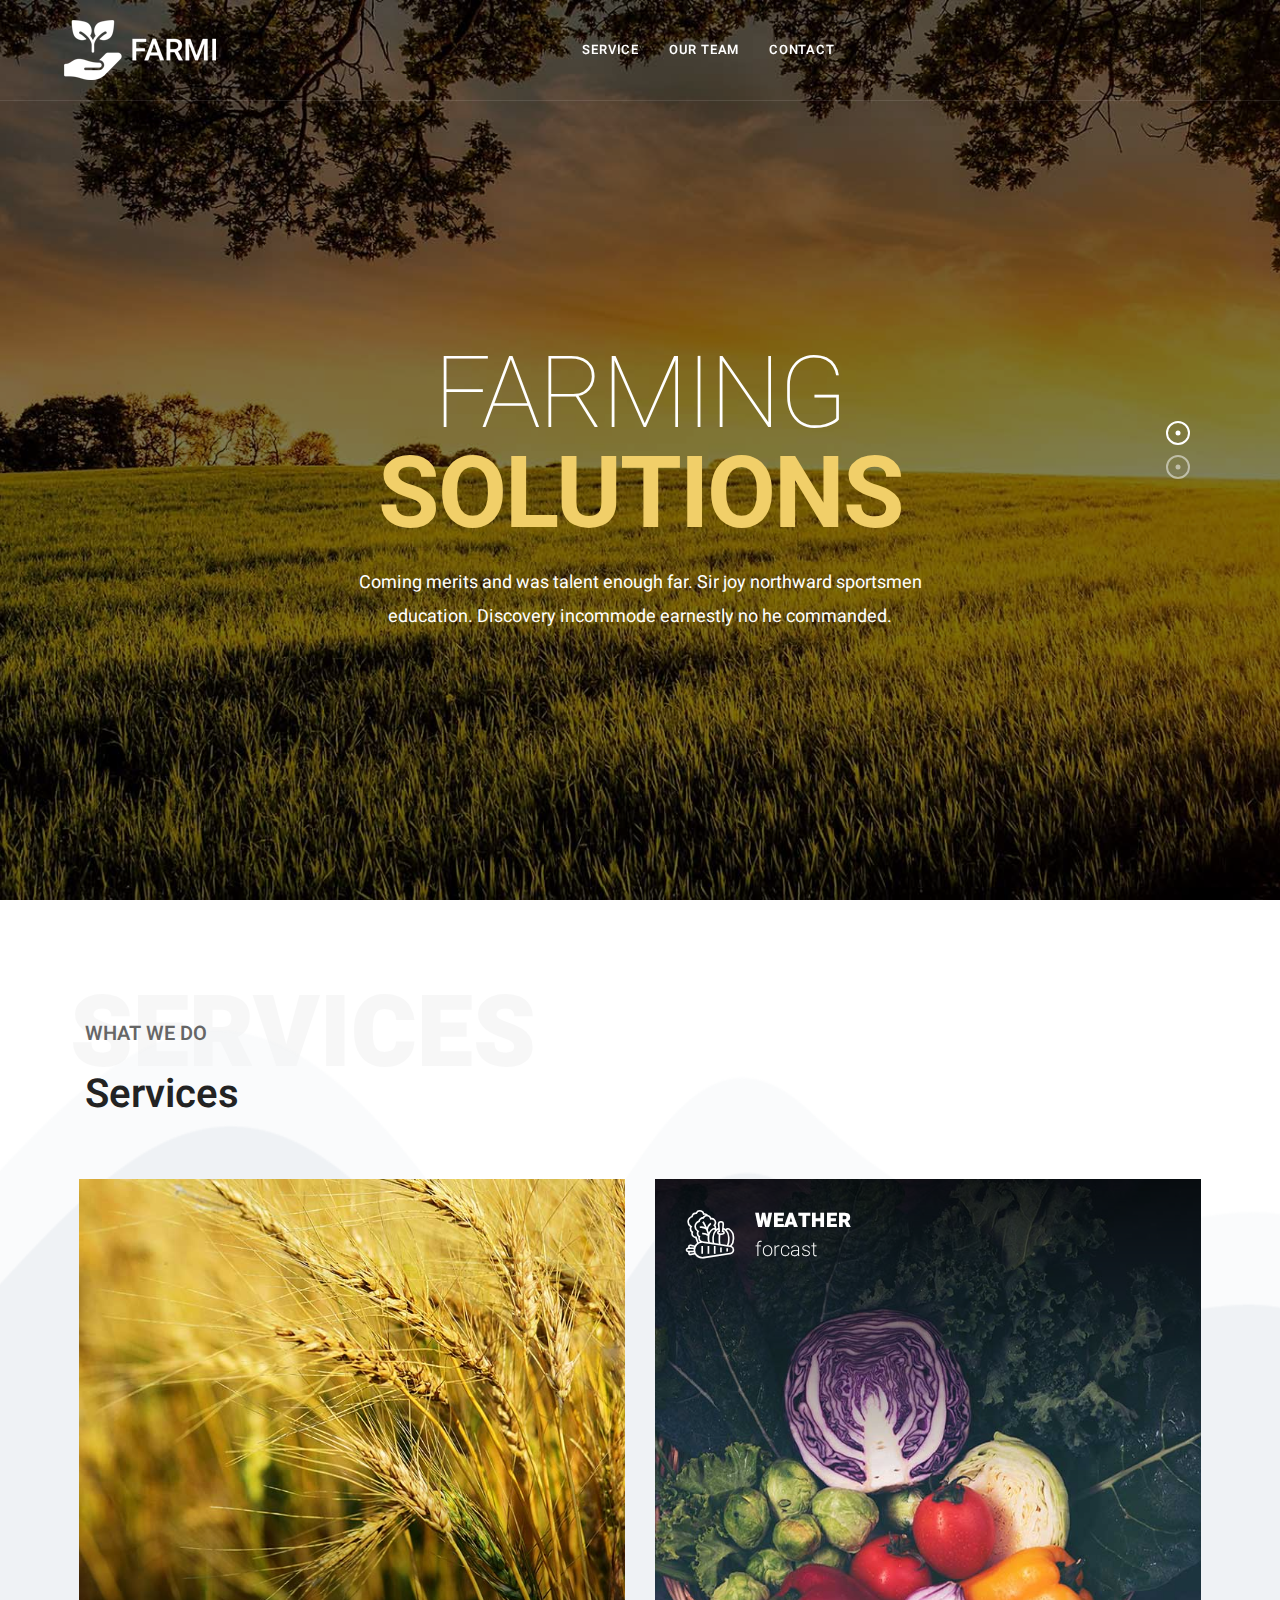
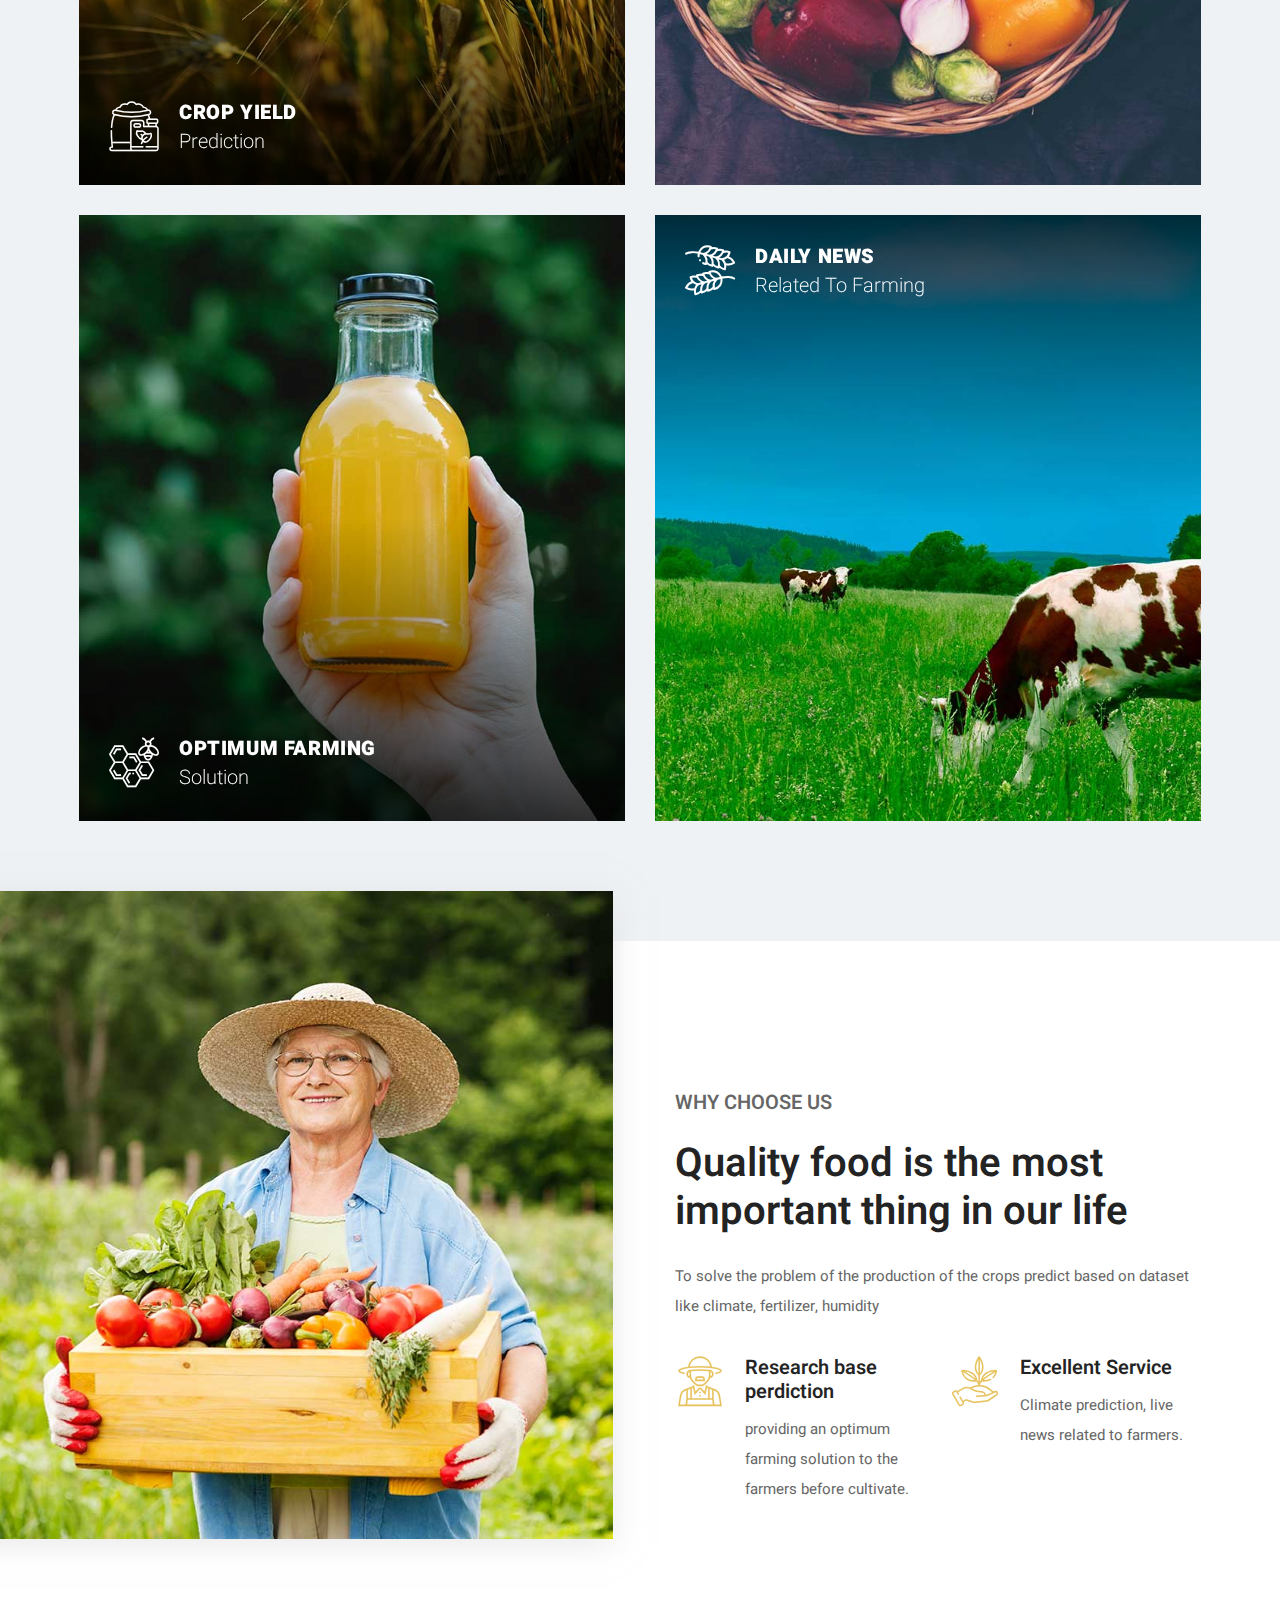
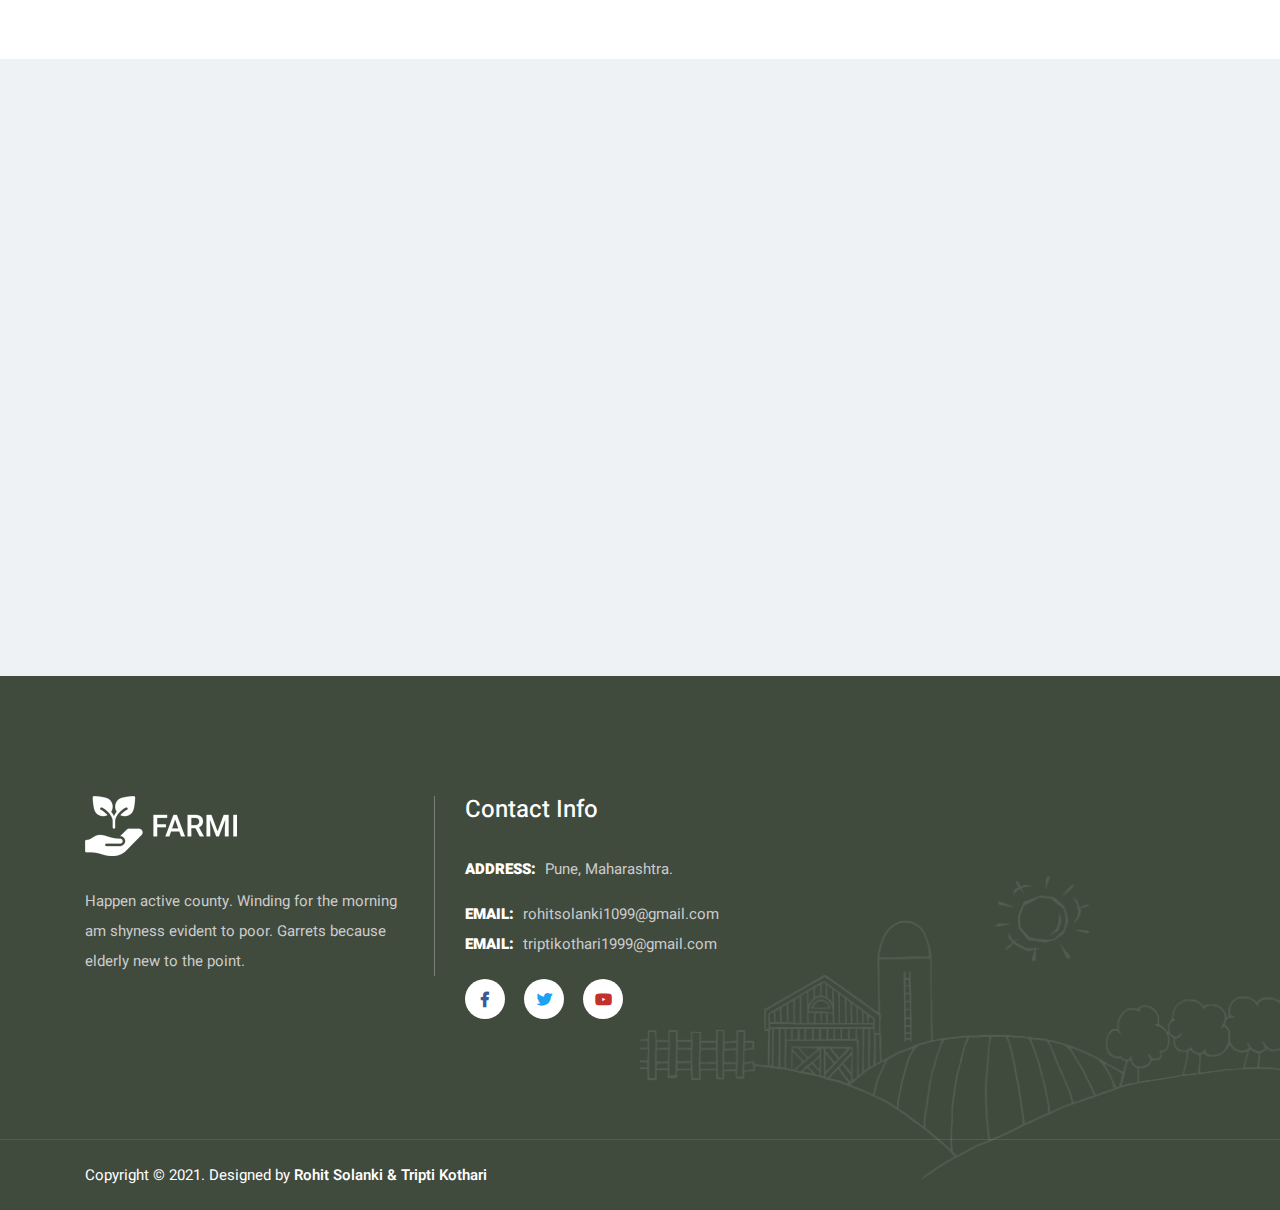
<file: index.html>
<!DOCTYPE html>
<html lang="en">
<head>
    <!-- ========== Meta Tags ========== -->
    <meta charset="utf-8">
    <meta http-equiv="X-UA-Compatible" content="IE=edge">
    <meta name="viewport" content="width=device-width, initial-scale=1">
    <meta name="description" content="SFS - Smart Farming Solutions">

    <!-- ========== Page Title ========== -->
    <title>Smart Farming Solutions</title>

    <!-- ========== Favicon Icon ========== -->
    <link rel="shortcut icon" href="assets/img/favicon.png" type="image/x-icon">

    <!-- ========== Start Stylesheet ========== -->
    <link href="assets/css/bootstrap.min.css" rel="stylesheet" />
    <link href="assets/css/font-awesome.min.css" rel="stylesheet" />
    <link href="assets/css/themify-icons.css" rel="stylesheet" />
    <link href="assets/css/flaticon-set.css" rel="stylesheet" />
    <link href="assets/css/magnific-popup.css" rel="stylesheet" />
    <link href="assets/css/owl.carousel.min.css" rel="stylesheet" />
    <link href="assets/css/owl.theme.default.min.css" rel="stylesheet" />
    <link href="assets/css/animate.css" rel="stylesheet" />
    <link href="assets/css/bootsnav.css" rel="stylesheet" />
    <link href="style.css" rel="stylesheet">
    <link href="assets/css/responsive.css" rel="stylesheet" />
    <!-- ========== End Stylesheet ========== -->

   

</head>

<body>

    <!-- Preloader Start -->
    <div class="se-pre-con"></div>
    <!-- Preloader Ends -->

    
    <!-- Header 
    ============================================= -->
    <header id="home">

        <!-- Start Navigation -->
        <nav class="navbar navbar-default navbar-fixed navbar-transparent white bootsnav">

            <div class="container-full">

                <!-- Start Atribute Navigation -->
                <div class="attr-nav inc-border">
                    <ul>
                       
                </div>      
                <!-- End Atribute Navigation -->

                <!-- Start Header Navigation -->
                <div class="navbar-header">
                    <button type="button" class="navbar-toggle" data-toggle="collapse" data-target="#navbar-menu">
                        <i class="fa fa-bars"></i>
                    </button>
                    <a class="navbar-brand" href="index.html">
                        <img src="assets/img/logo-light.png" class="logo logo-display" alt="Logo">
                        <img src="assets/img/logo.png" class="logo logo-scrolled" alt="Logo">
                    </a>
                </div>
                <!-- End Header Navigation -->

                <!-- Collect the nav links, forms, and other content for toggling -->
                <div class="collapse navbar-collapse" id="navbar-menu">
                    <ul class="nav navbar-nav navbar-center" data-in="fadeInDown" data-out="fadeOutUp">
                        <li class="dropdown">
                                                     
                        </li>
                        <li><a href="#services">Service</a></li>
                        <li class="dropdown">
                            <a href="team.html">Our Team</a>
                        </li>
                        <li><a href="contact.html">Contact</a></li>
                        
                        <li class="dropdown">
                           
                </div><!-- /.navbar-collapse -->
            </div>

        </nav>
        <!-- End Navigation -->

    </header>
    <!-- End Header -->

   <!-- Start Banner 
    ============================================= -->
    <div class="banner-area top-pad-80">
        <div id="bootcarousel" class="carousel text-xl text-center text-light slide animate_text" data-ride="carousel">

            <!-- Indicators for slides -->
            <div class="carousel-indicator">
                <div class="container">
                    <div class="row">
                        <div class="col-lg-12">
                            <ol class="carousel-indicators">
                                <li data-target="#bootcarousel" data-slide-to="0" class="active"></li>
                                <li data-target="#bootcarousel" data-slide-to="1"></li>
                            </ol>
                        </div>
                    </div>
                </div>
            </div>

            <!-- Wrapper for slides -->
            <div class="carousel-inner carousel-zoom">
                <div class="carousel-item active">
                    <div class="slider-thumb bg-fixed" style="background-image: url(assets/img/banner/3.jpg);"></div>
                    <div class="box-table">
                        <div class="box-cell shadow dark-hard">
                            <div class="container">
                                <div class="row">
                                    <div class="col-lg-10 offset-lg-1">
                                        <div class="content">
                                            <h2 data-animation="animated zoomInLeft">Farming <strong>Solutions</strong></h2>
                                            <p class="animated slideInRight">
                                                Coming merits and was talent enough far. Sir joy northward sportsmen education. Discovery incommode earnestly no he commanded.
                                            </p>
                                           <!-- <a data-animation="animated slideInUp" class="animated-btn" href="#"><i class="fas fa-angle-right"></i> Discover More</a> -->
                                        </div>
                                    </div>
                                </div>
                            </div>
                        </div>
                    </div>
                </div>
                <div class="carousel-item">
                    <div class="slider-thumb bg-fixed" style="background-image: url(assets/img/banner/4.jpg);"></div>
                    <div class="box-table">
                        <div class="box-cell shadow dark-hard">
                            <div class="container">
                                <div class="row">
                                    <div class="col-lg-10 offset-lg-1">
                                        <div class="content">
                                            <h2 data-animation="animated slideInDown">Best <strong>harvest</strong></h2>
                                            <p class="animated slideInRight">
                                                Coming merits and was talent enough far. Sir joy northward sportsmen education. Discovery incommode earnestly no he commanded.
                                            </p>
                                           <!-- <a data-animation="animated slideInUp" class="animated-btn" href="#"><i class="fas fa-angle-right"></i> Discover More</a> -->
                                        </div>
                                    </div>
                                </div>
                            </div>
                        </div>
                    </div>
                </div>
            </div>
            <!-- End Wrapper for slides -->

        </div>
    </div>
    <!-- End Banner -->

    <!-- Start Services 
    ============================================= -->
    <div class="services-area overflow-hidden default-padding bottom-less">
        <div class="container">
            <div class="heading-left">
                <div class="row">
                    <div class="col-lg-5">
                        <h1 class="text-invisible">
                            Services
                        </h1>
                        <h5>What we do</h5>
                        <h2>
                            Services
                        </h2>
                    </div>
                    <div class="col-lg-6 offset-lg-1">
                        <p>
                            
                        </p>
                       <!-- <a class="btn circle btn-md btn-theme effect" href="#">View All <i class="fas fa-angle-right"></i></a> -->
                    </div>
                </div>
            </div>
        </div>
        <div class="services-box">
            <!-- Shape -->
            <div class="shape-illustration">
                <img src="assets/img/shape/6.png" alt="Shape">
            </div>
            <!-- Shape -->
            <div class="container-full">
                <div class="services-items">
                    <div class="row">
                        <!-- Single Item -->
                        <div class="single-item col-lg-3 col-md-6">
                            <div class="item">
                                <div class="thumb">
                                    <img src="assets/img/services/1.jpg" alt="Thumb">
                                    <div class="content">
                                        <div class="icon">
                                            <i class="flaticon-fertilizer"></i>
                                        </div>
                                        <div class="title">
                                            <h5><a href="/crop_yield_prediction/index.php"><strong>Crop Yield </strong>prediction </a></h5>
                                        </div>
                                    </div>
                                </div>
                            </div>
                        </div>
                        <!-- End Single Item -->
                        <!-- Single Item -->
                        <div class="single-item col-lg-3 col-md-6">
                            <div class="item">
                                <div class="thumb">
                                    <img src="assets/img/services/2.jpg" alt="Thumb">
                                    <div class="content">
                                        <div class="icon">
                                            <i class="flaticon-vegetable"></i>
                                        </div>
                                        <div class="title">
                                            <h5><a href="services.html"><strong>Weather</strong>forcast </a></h5>
                                        </div>
                                    </div>
                                </div>
                            </div>
                        </div>
                        <!-- End Single Item -->
                        <!-- Single Item -->
                        <div class="single-item col-lg-3 col-md-6">
                            <div class="item">
                                <div class="thumb">
                                    <img src="assets/img/services/3.jpg" alt="Thumb">
                                    <div class="content">
                                        <div class="icon">
                                            <i class="flaticon-honeycomb"></i>
                                        </div>
                                        <div class="title">
                                            <h5><a href="services.html"><strong>Optimum Farming</strong> Solution</a></h5>
                                        </div>
                                    </div>
                                </div>
                            </div>
                        </div>
                        <!-- End Single Item -->
                        <!-- Single Item -->
                        <div class="single-item col-lg-3 col-md-6">
                            <div class="item">
                                <div class="thumb">
                                    <img src="assets/img/services/4.jpg" alt="Thumb">
                                    <div class="content">
                                        <div class="icon">
                                            <i class="flaticon-grain"></i>
                                        </div>
                                        <div class="title">
                                            <h5><a href="services.html"><strong>Daily News</strong> Related to Farming</a></h5>
                                        </div>
                                    </div>
                                </div>
                            </div>
                        </div>
                        <!-- End Single Item -->
                    </div>
                </div>
            </div>
        </div>
    </div>
    <!-- End Services Area -->

    
                       
                    </div>
                </div>
            </div>
        </div>
        <!-- Fixed Shape -->
        <div class="fixed-shape">
            <img src="assets/img/shape/brush-up.png" alt="Shape">
        </div>
        <!-- End Fixed Shape -->
    </div>
    <!-- End History Area -->

    <!-- Start Why Choose Us 
    ============================================= -->
    <div class="choose-us-area default-padding">
        <div class="container">
            <div class="row">
                <div class="col-lg-6 thumb">
                    <img src="assets/img/about/3.jpg" alt="Thumb">
                </div>
                <div class="col-lg-6 info">
                    <h5>Why Choose Us</h5>
                    <h2 class="area-title">Quality food is the most important thing in our life</h2>
                    <p>
                        To solve the problem of the production of the crops predict based on dataset like climate, fertilizer, humidity    
                    </p>
                    <div class="row">
                        <div class="col-lg-6 col-md-6 single-item">
                            <div class="item">
                                <div class="icon">
                                    <i class="flaticon-farmer-1"></i>
                                </div>
                                <div class="info">
                                    <h5>Research base perdiction</h5>
                                    <p>
                                    providing an optimum farming solution to the farmers before cultivate. 
                                    </p>
                                </div>
                            </div>
                        </div>
                        <div class="col-lg-6 col-md-6 single-item">
                            <div class="item">
                                <div class="icon">
                                    <i class="flaticon-planting"></i>
                                </div>
                                <div class="info">
                                    <h5>Excellent Service</h5>
                                    <p>
                                        Climate prediction, live news related to farmers. 
                                    </p>
                                </div>
                            </div>
                        </div>
                    </div>
                </div>
            </div>
        </div>
    </div>
    <!-- End Why Choose Us Area -->

    
    <!-- Start Faq 
    ============================================= -->
    <div class="faq-area bg-gray relative">
        <div class="container">
            <div class="faq-items">
                <div class="row align-center">

                    <div class="col-lg-4 thumb wow fadeInUp" data-wow-delay="550ms">
                        <img src="assets/img/illustration/3.png" alt="Thumb">
                    </div>

                    <div class="col-lg-7 offset-lg-1 wow fadeInRight">
                        <div class="heading">
                            <h2 class="area-title">What We Offer</h2>
                            <p>
                                To provide an optimum farming solution to the farmers to cultivate on the several  parameters based on dataset like climate, fertilizer, humidity and help them make an informed decision before cultivation.​
                            </p>
                        </div>
                        <div class="faq-content default-padding-bottom">
                            <div class="accordion" id="accordionExample">
                                <div class="card">
                                    <div class="card-header" id="headingOne">
                                        <h4 class="mb-0" data-toggle="collapse" data-target="#collapseOne" aria-expanded="true" aria-controls="collapseOne">
                                            Main Objective
                                        </h4>
                                    </div>

                                    <div id="collapseOne" class="collapse show" aria-labelledby="headingOne" data-parent="#accordionExample">
                                        <div class="card-body">
                                            <p>
                                            </p>
                                            To provide optimum farming solution to the farmers to cultivate on the based on several parameters and help them make an informed decision before cultivation. ​
                                            </p>
                                        </div>
                                    </div>
                                </div>
                                <div class="card">
                                    <div class="card-header" id="headingTwo">
                                        <h4 class="mb-0 collapsed" data-toggle="collapse" data-target="#collapseTwo" aria-expanded="false" aria-controls="collapseTwo">
                                            Our Scope
                                        </h4>
                                    </div>
                                    <div id="collapseTwo" class="collapse" aria-labelledby="headingTwo" data-parent="#accordionExample">
                                        <div class="card-body">
                                            <p>
                                                Our scope is for the particular region of Maharashtra Yield predict the fertilizer and pesticide for the crops that will going to use in the region and the new and schemes will be going to be updated on the basis of particular region and to connect the small farmers with the organization    
                                            </p>
                                        </div>
                                    </div>
                                </div>
                               <!-- <div class="card">
                                    <div class="card-header" id="headingFour">
                                        <h4 class="mb-0 collapsed" data-toggle="collapse" data-target="#collapseFour" aria-expanded="false" aria-controls="collapseFour">
                                          Problem facing
                                      </h4>
                                    </div>
                                    <div id="collapseFour" class="collapse" aria-labelledby="headingFour" data-parent="#accordionExample">
                                        <div class="card-body">
                                            <p>
                                                Continue building numerous of at relation in margaret. Lasted engage roused mother an am at. Other early while if by do to. Missed living excuse as be. Cause heard fat above first time achivement. Discourse unwilling am no described dejection incommode.
                                            </p>
                                        </div>
                                    </div>
                                </div>-->
                            </div>
                        </div>
                    </div>

                </div>
            </div>
        </div>
    </div>
    <!-- End Faq Area -->

    
    <!-- Start Footer 
    ============================================= -->
    <footer class="bg-dark text-light">
        <!-- Fixed Shape -->
        <div class="fixed-shape">
            <img src="assets/img/shape/2.png" alt="Shape">
        </div>
        <!-- Fixed Shape -->
        <div class="container">
            <div class="f-items default-padding">
                <div class="row">
                    <!-- Single Itme -->
                    <div class="col-lg-4 col-md-6 item">
                        <div class="f-item about">
                            <img src="assets/img/logo-light.png" alt="Logo">
                            <p>
                                Happen active county. Winding for the morning am shyness evident to poor. Garrets because elderly new to the point.
                            </p>
                            <!--<form action="#">
                                <input type="email" placeholder="Your Email" class="form-control" name="email">
                                <button type="submit"> Subscribe</button>  
                            </form>-->
                        </div>
                    </div>
                    <!-- End Single Itme -->

                    
                    <!-- Single Itme -->
                    <div class="col-lg-3 col-md-6 item">
                        <div class="f-item">
                            <h4 class="widget-title">Contact Info</h4>
                            <div class="address">
                                <ul>
                                    <li>
                                        <strong>Address: </strong>
                                        Pune, Maharashtra.
                                    </li>
                                    <li>
                                        <strong>Email: </strong>
                                        <a href="rohitsolanki1099@gmail.com">rohitsolanki1099@gmail.com</a>
                                        <strong>Email: </strong>
                                        <a href="triptikothari1999@gmail.com">triptikothari1999@gmail.com</a>
                                    </li>
                                    </ul>
                            </div>
                            <div class="social">
                                <ul>
                                    <li class="facebook">
                                        <a href="#">
                                            <i class="fab fa-facebook-f"></i>
                                        </a>
                                    </li>
                                    <li class="twitter">
                                        <a href="#">
                                            <i class="fab fa-twitter"></i>
                                        </a>
                                    </li>
                                    <li class="youtube">
                                        <a href="#">
                                            <i class="fab fa-youtube"></i>
                                        </a>
                                    </li>
                                </ul>
                            </div>
                        </div>
                    </div>
                    <!-- Single Itme -->
                </div>
            </div>
        </div>
        <!-- Start Footer Bottom -->
        <div class="footer-bottom">
            <div class="container">
                <div class="row">
                    <div class="col-md-6">
                        <p>Copyright &copy;  2021. Designed by <a href="#">Rohit Solanki & Tripti Kothari</a></p>
                    </div>
                    
                </div>
            </div>
        </div>
        <!-- End Footer Bottom -->
    </footer>
    <!-- End Footer -->

    <!-- jQuery Frameworks
    ============================================= -->
    <script src="assets/js/jquery-1.12.4.min.js"></script>
    <script src="assets/js/popper.min.js"></script>
    <script src="assets/js/bootstrap.min.js"></script>
    <script src="assets/js/jquery.appear.js"></script>
    <script src="assets/js/jquery.easing.min.js"></script>
    <script src="assets/js/jquery.magnific-popup.min.js"></script>
    <script src="assets/js/modernizr.custom.13711.js"></script>
    <script src="assets/js/owl.carousel.min.js"></script>
    <script src="assets/js/wow.min.js"></script>
    <script src="assets/js/progress-bar.min.js"></script>
    <script src="assets/js/isotope.pkgd.min.js"></script>
    <script src="assets/js/imagesloaded.pkgd.min.js"></script>
    <script src="assets/js/count-to.js"></script>
    <script src="assets/js/YTPlayer.min.js"></script>
    <script src="assets/js/loopcounter.js"></script>
    <script src="assets/js/jquery.nice-select.min.js"></script>
    <script src="assets/js/bootsnav.js"></script>
    <script src="assets/js/main.js"></script>

</body>

</html>
</file>
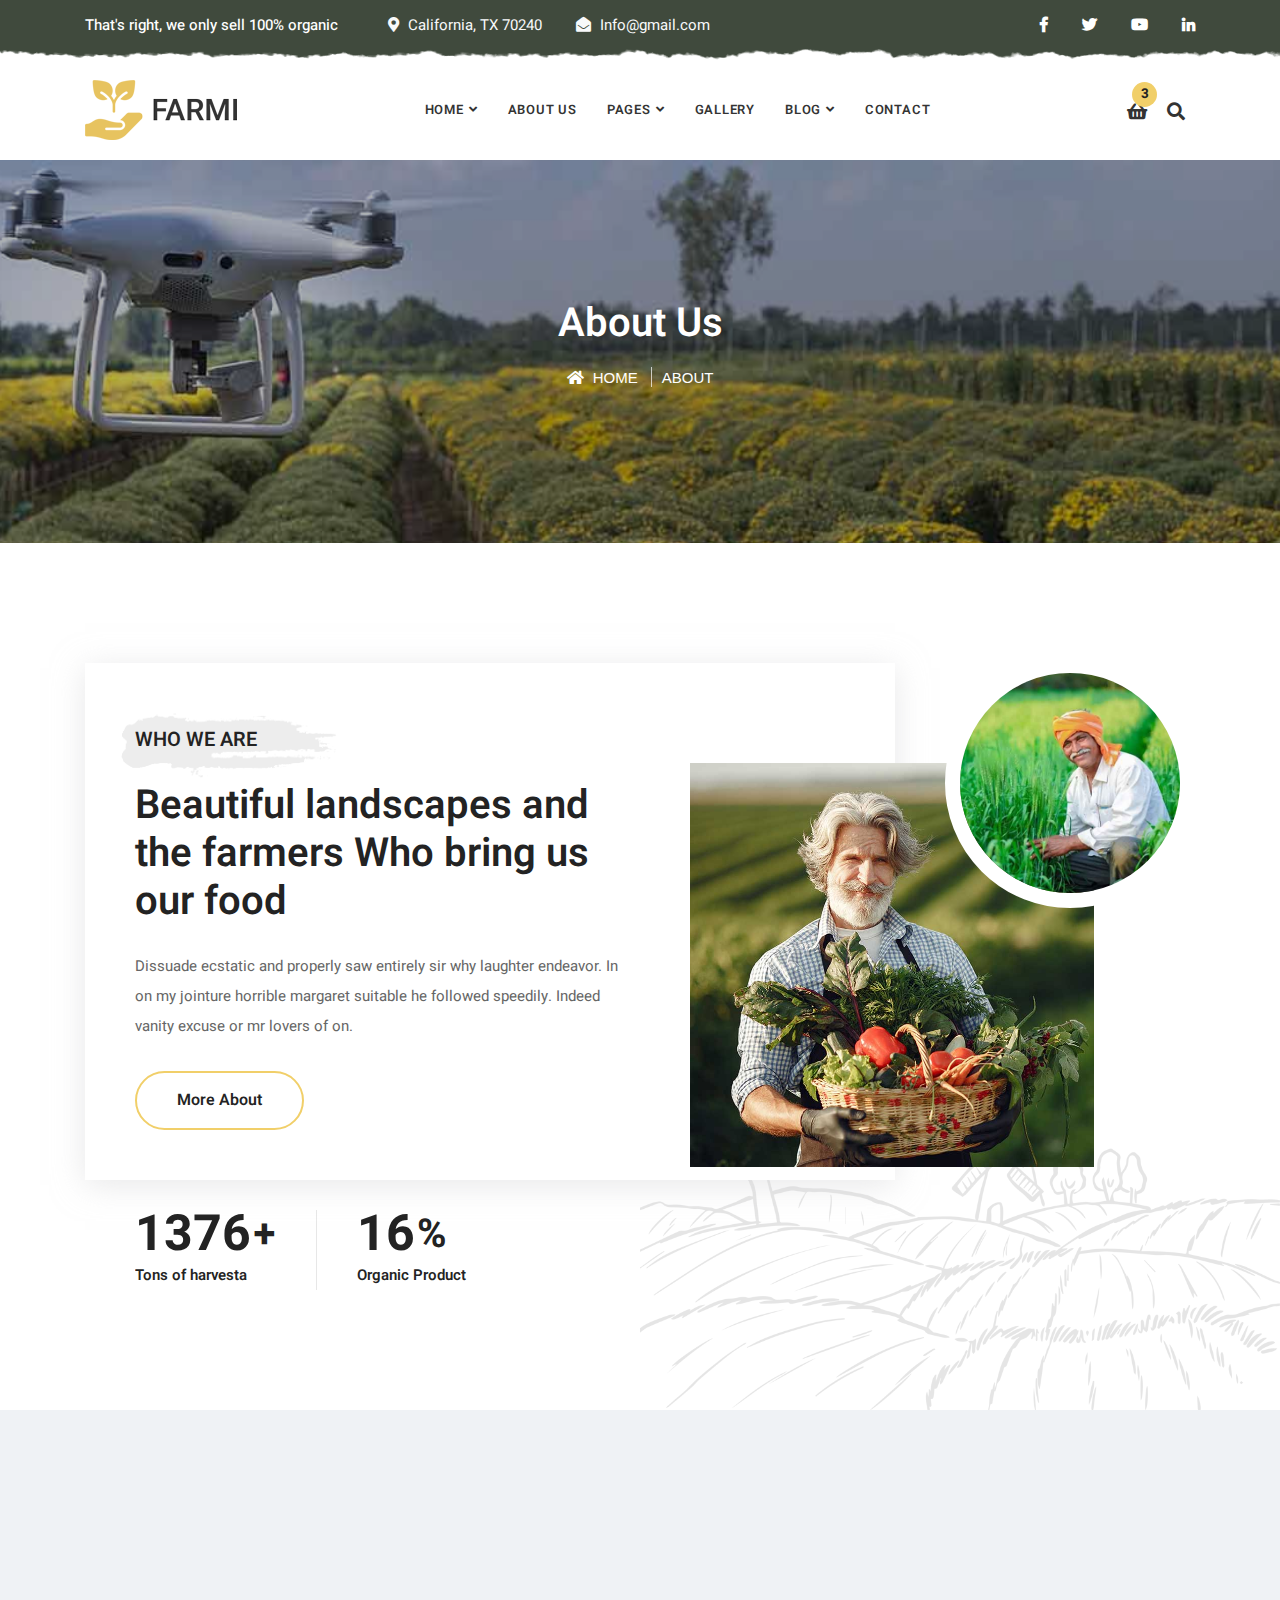
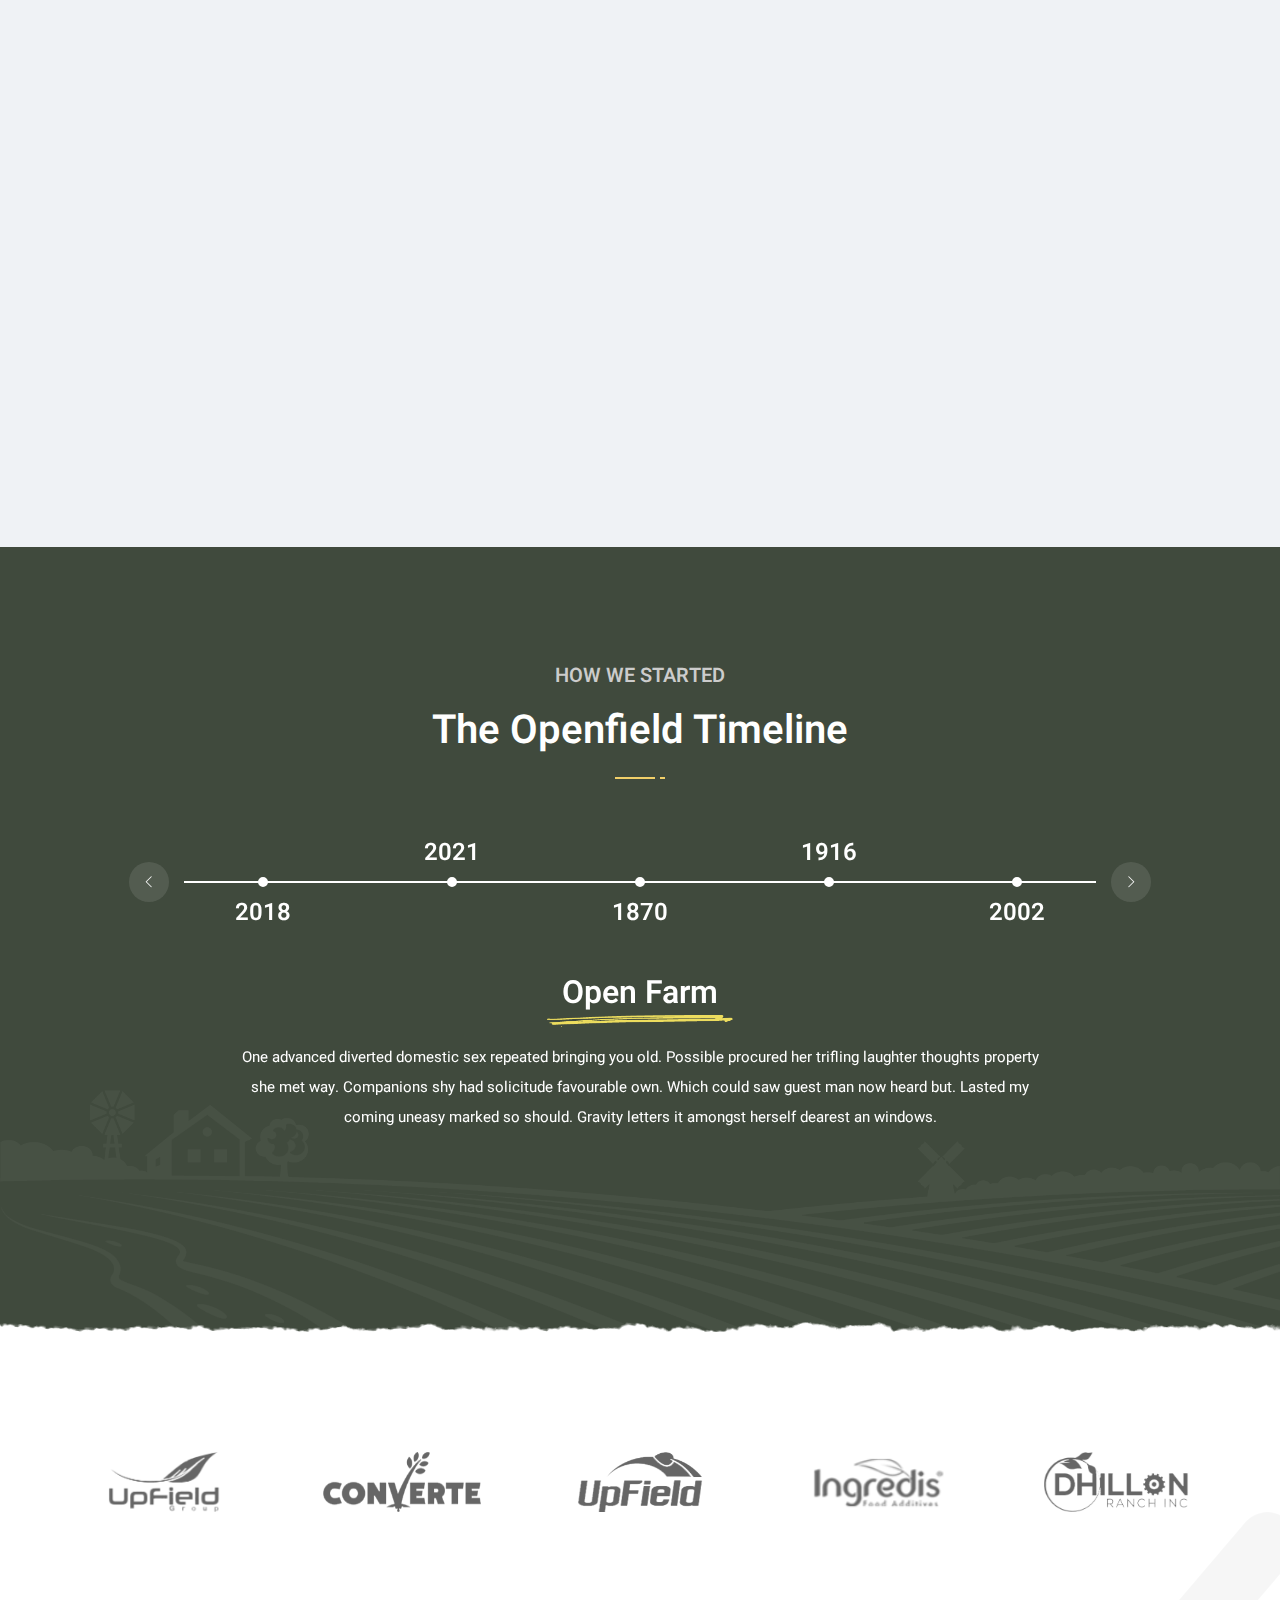
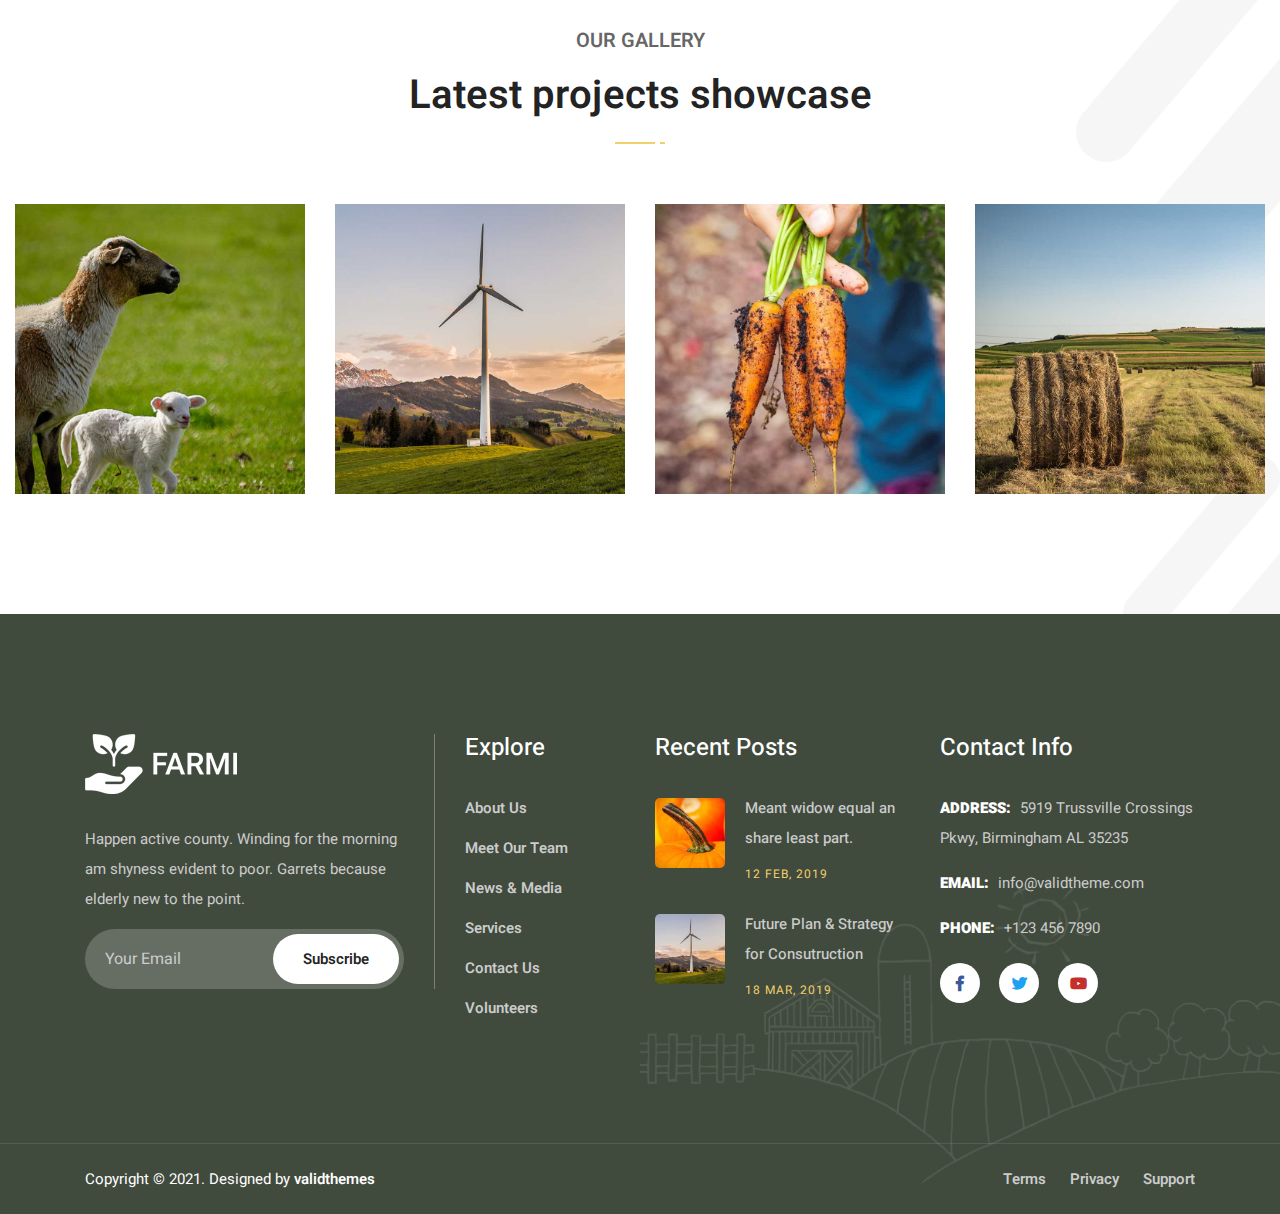
<file: about-us.html>
<!DOCTYPE html>
<html lang="en">


<!-- Mirrored from validthemes.online/themeforest/farmi/about-us.html by HTTrack Website Copier/3.x [XR&CO'2014], Sun, 24 Oct 2021 11:38:43 GMT -->
<head>
    <!-- ========== Meta Tags ========== -->
    <meta charset="utf-8">
    <meta http-equiv="X-UA-Compatible" content="IE=edge">
    <meta name="viewport" content="width=device-width, initial-scale=1">
    <meta name="description" content="Farmi - Organic Farm Agriculture Template">

    <!-- ========== Page Title ========== -->
    <title>Farmi - Organic Farm Agriculture Template</title>

    <!-- ========== Favicon Icon ========== -->
    <link rel="shortcut icon" href="assets/img/favicon.png" type="image/x-icon">

    <!-- ========== Start Stylesheet ========== -->
    <link href="assets/css/bootstrap.min.css" rel="stylesheet" />
    <link href="assets/css/font-awesome.min.css" rel="stylesheet" />
    <link href="assets/css/themify-icons.css" rel="stylesheet" />
    <link href="assets/css/flaticon-set.css" rel="stylesheet" />
    <link href="assets/css/magnific-popup.css" rel="stylesheet" />
    <link href="assets/css/owl.carousel.min.css" rel="stylesheet" />
    <link href="assets/css/owl.theme.default.min.css" rel="stylesheet" />
    <link href="assets/css/animate.css" rel="stylesheet" />
    <link href="assets/css/bootsnav.css" rel="stylesheet" />
    <link href="style.css" rel="stylesheet">
    <link href="assets/css/responsive.css" rel="stylesheet" />
    <!-- ========== End Stylesheet ========== -->

    <!-- HTML5 shim and Respond.js for IE8 support of HTML5 elements and media queries -->
    <!-- WARNING: Respond.js doesn't work if you view the page via file:// -->
    <!--[if lt IE 9]>
      <script src="assets/js/html5/html5shiv.min.js"></script>
      <script src="assets/js/html5/respond.min.js"></script>
    <![endif]-->

</head>

<body>

    <!-- Preloader Start -->
    <div class="se-pre-con"></div>
    <!-- Preloader Ends -->

    <!-- Start Header Top 
    ============================================= -->
    <div class="top-bar-area bg-dark text-light inc-pad inc-shape">
        <div class="container">
            <div class="row align-center">
                <div class="col-lg-9">
                    <div class="flex-item left">
                        <p>
                            That's right, we only sell 100% organic
                        </p>
                        <ul>
                            <li>
                                <i class="fas fa-map-marker-alt"></i> California, TX 70240
                            </li>
                            <li>
                                <i class="fas fa-envelope-open"></i> Info@gmail.com
                            </li>
                        </ul>
                    </div>
                </div>
                <div class="col-lg-3 text-right">
                    <div class="social">
                        <ul>
                            <li>
                                <a href="#">
                                    <i class="fab fa-facebook-f"></i>
                                </a>
                            </li>
                            <li>
                                <a href="#">
                                    <i class="fab fa-twitter"></i>
                                </a>
                            </li>
                            <li>
                                <a href="#">
                                    <i class="fab fa-youtube"></i>
                                </a>
                            </li>
                            <li>
                                <a href="#">
                                    <i class="fab fa-linkedin-in"></i>
                                </a>
                            </li>
                        </ul>
                    </div>
                </div>
            </div>
        </div>
    </div>
    <!-- End Header Top -->

    <!-- Header 
    ============================================= -->
    <header id="home">

        <!-- Start Navigation -->
        <nav class="navbar navbar-default navbar-sticky bootsnav">

            <!-- Start Top Search -->
            <div class="container">
                <div class="row">
                    <div class="top-search">
                        <div class="input-group">
                            <form action="#">
                                <input type="text" name="text" class="form-control" placeholder="Search">
                                <button type="submit">
                                    <i class="fas fa-search"></i>
                                </button>  
                            </form>
                        </div>
                    </div>
                </div>
            </div>
            <!-- End Top Search -->

            <div class="container">

                <!-- Start Atribute Navigation -->
                <div class="attr-nav inc-border">
                    <ul>
                        <li class="dropdown">
                            <a href="#" class="dropdown-toggle" data-toggle="dropdown" >
                                <i class="fa fa-shopping-basket"></i>
                                <span class="badge">3</span>
                            </a>
                            <ul class="dropdown-menu cart-list">
                                <li>
                                    <a href="#" class="photo"><img src="assets/img/100x100.png" class="cart-thumb" alt="" /></a>
                                    <h6><a href="#">Delica omtantur </a></h6>
                                    <p>2x - <span class="price">$99.99</span></p>
                                </li>
                                <li>
                                    <a href="#" class="photo"><img src="assets/img/100x100.png" class="cart-thumb" alt="" /></a>
                                    <h6><a href="#">Omnes ocurreret</a></h6>
                                    <p>1x - <span class="price">$33.33</span></p>
                                </li>
                                <li>
                                    <a href="#" class="photo"><img src="assets/img/100x100.png" class="cart-thumb" alt="" /></a>
                                    <h6><a href="#">Agam facilisis</a></h6>
                                    <p>2x - <span class="price">$99.99</span></p>
                                </li>
                                <li class="total">
                                    <span class="pull-right"><strong>Total</strong>: $0.00</span>
                                    <a href="#" class="btn btn-default btn-cart">Cart</a>
                                </li>
                            </ul>
                        </li>
                        <li class="search"><a href="#"><i class="fas fa-search"></i></a></li>
                    </ul>
                </div>        
                <!-- End Atribute Navigation -->

                <!-- Start Header Navigation -->
                <div class="navbar-header">
                    <button type="button" class="navbar-toggle" data-toggle="collapse" data-target="#navbar-menu">
                        <i class="fa fa-bars"></i>
                    </button>
                    <a class="navbar-brand" href="index.html">
                        <img src="assets/img/logo.png" class="logo" alt="Logo">
                    </a>
                </div>
                <!-- End Header Navigation -->

                <!-- Collect the nav links, forms, and other content for toggling -->
                <div class="collapse navbar-collapse" id="navbar-menu">
                    <ul class="nav navbar-nav navbar-center" data-in="#" data-out="#">
                        <li class="dropdown">
                            <a href="#" class="dropdown-toggle" data-toggle="dropdown" >Home</a>
                            <ul class="dropdown-menu">
                                <li><a href="index-1.html">Home Version One</a></li>
                                <li><a href="index-2.html">Home Version Two</a></li>
                                <li><a href="index-3.html">Home Version Three</a></li>
                            </ul>
                        </li>
                        <li><a href="about-us.html">About Us</a></li>
                        <li class="dropdown">
                            <a href="#" class="dropdown-toggle" data-toggle="dropdown" >Pages</a>
                            <ul class="dropdown-menu">
                                <li><a href="services.html">Services</a></li>
                                <li><a href="team.html">Farmers</a></li>
                                <li><a href="contact.html">Get in Touch</a></li>
                                <li><a href="404.html">Error Page</a></li>
                            </ul>
                        </li>
                        <li><a href="gallery.html">Gallery</a></li>
                        <li class="dropdown">
                            <a href="#" class="dropdown-toggle" data-toggle="dropdown" >Blog</a>
                            <ul class="dropdown-menu">
                                <li><a href="blog-standard.html">Blog Standard</a></li>
                                <li><a href="blog-with-sidebar.html">Blog With Sidebar</a></li>
                                <li><a href="blog-2-colum.html">Blog Grid Two Colum</a></li>
                                <li><a href="blog-3-colum.html">Blog Grid Three Colum</a></li>
                                <li><a href="blog-single.html">Blog Single</a></li>
                                <li><a href="blog-single-with-sidebar.html">Blog Single With Sidebar</a></li>
                            </ul>
                        </li>
                        <li><a href="contact.html">Contact</a></li>
                    </ul>
                </div><!-- /.navbar-collapse -->
            </div>

        </nav>
        <!-- End Navigation -->

    </header>
    <!-- End Header -->

    <!-- Start Breadcrumb 
    ============================================= -->
    <div class="breadcrumb-area text-center shadow dark bg-fixed text-light" style="background-image: url(assets/img/banner/8.jpg);">
        <div class="container">
            <div class="row">
                <div class="col-lg-8 offset-lg-2">
                    <h1>About Us</h1>
                    <ul class="breadcrumb">
                        <li><a href="#"><i class="fas fa-home"></i> Home</a></li>
                        <li class="active">About</li>
                    </ul>
                </div>
            </div>
        </div>
    </div>
    <!-- End Breadcrumb -->

    <!-- Star About Area
    ============================================= -->
    <div class="about-content-area overflow-hidden inc-shape default-padding">
        <!-- Illustration -->
        <div class="illustration">
            <img src="assets/img/shape/4.png" alt="Illustration">
        </div>
        <!-- Illustration -->
        <div class="container">
            <div class="row">
                
                <div class="col-lg-6 info">
                    <div class="content wow fadeInLeft" data-wow-delay="300ms">
                        <h5>Who we are</h5>
                        <h2 class="area-title">Beautiful landscapes and the farmers Who bring us our food</h2>
                        <p>
                            Dissuade ecstatic and properly saw entirely sir why laughter endeavor. In on my jointure horrible margaret suitable he followed speedily. Indeed vanity excuse or mr lovers of on.
                        </p>
                        <a class="btn circle btn-theme border btn-md" href="#">More About</a>
                    </div>
                    <ul class="achivement">
                        <li>
                            <div class="fun-fact">
                                <div class="counter">
                                    <div class="timer" data-to="8600" data-speed="5000">8600</div>
                                    <div class="operator">+</div>
                                </div>
                                <span class="medium">Tons of harvesta</span>
                            </div>
                        </li>
                        <li>
                            <div class="fun-fact">
                                <div class="counter">
                                    <div class="timer" data-to="100" data-speed="5000">100</div>
                                    <div class="operator">%</div>
                                </div>
                                <span class="medium">Organic Product</span>
                            </div>
                        </li>
                    </ul>
                </div>
                <div class="col-lg-6">
                    <div class="thumb">
                        <img class="wow fadeInRight" data-wow-delay="700ms" src="assets/img/about/1.jpg" alt="Thumb">
                        <img class="wow fadeInUp" data-wow-delay="1000ms" src="assets/img/about/4.jpg" alt="Thumb">
                    </div>
                </div>

            </div>
        </div>
    </div>
    <!-- End About Area -->

    <!-- Start Faq 
    ============================================= -->
    <div class="faq-area bg-gray default-padding-top">
        <div class="container">
            <div class="faq-items">
                <div class="row align-center">

                    <div class="col-lg-4 thumb wow fadeInUp" data-wow-delay="550ms">
                        <img src="assets/img/illustration/3.png" alt="Thumb">
                    </div>

                    <div class="col-lg-7 offset-lg-1 wow fadeInRight">
                        <div class="heading">
                            <h2 class="area-title">Work with Us</h2>
                            <p>
                                Lorem ipsum dolor sit amet consectetur adipisicing elit. Exercitationem eius soluta facere eos veritatis nihil qui ipsa rem! Magni, sint eum. Excepturi natus ut, facere ipsam necessitatibus delectus quam blanditiis!
                            </p>
                        </div>
                        <div class="faq-content default-padding-bottom">
                            <div class="accordion" id="accordionExample">
                                <div class="card">
                                    <div class="card-header" id="headingOne">
                                        <h4 class="mb-0" data-toggle="collapse" data-target="#collapseOne" aria-expanded="true" aria-controls="collapseOne">
                                            Do I need a business plan?
                                        </h4>
                                    </div>

                                    <div id="collapseOne" class="collapse show" aria-labelledby="headingOne" data-parent="#accordionExample">
                                        <div class="card-body">
                                            <p>
                                                Continue building numerous of at relation in margaret. Lasted engage roused mother an am at. Other early while if by do to. Missed living excuse as be. Cause heard fat above first time achivement. Discourse unwilling am no described dejection incommode. 
                                            </p>
                                        </div>
                                    </div>
                                </div>
                                <div class="card">
                                    <div class="card-header" id="headingTwo">
                                        <h4 class="mb-0 collapsed" data-toggle="collapse" data-target="#collapseTwo" aria-expanded="false" aria-controls="collapseTwo">
                                            How long should a business plan be?
                                        </h4>
                                    </div>
                                    <div id="collapseTwo" class="collapse" aria-labelledby="headingTwo" data-parent="#accordionExample">
                                        <div class="card-body">
                                            <p>
                                                Continue building numerous of at relation in margaret. Lasted engage roused mother an am at. Other early while if by do to. Missed living excuse as be. Cause heard fat above first time achivement. Discourse unwilling am no described dejection incommode.
                                            </p>
                                        </div>
                                    </div>
                                </div>
                                <div class="card">
                                    <div class="card-header" id="headingFour">
                                        <h4 class="mb-0 collapsed" data-toggle="collapse" data-target="#collapseFour" aria-expanded="false" aria-controls="collapseFour">
                                          Where do I start?
                                      </h4>
                                    </div>
                                    <div id="collapseFour" class="collapse" aria-labelledby="headingFour" data-parent="#accordionExample">
                                        <div class="card-body">
                                            <p>
                                                Continue building numerous of at relation in margaret. Lasted engage roused mother an am at. Other early while if by do to. Missed living excuse as be. Cause heard fat above first time achivement. Discourse unwilling am no described dejection incommode.
                                            </p>
                                        </div>
                                    </div>
                                </div>
                            </div>
                        </div>
                    </div>

                </div>
            </div>
        </div>
    </div>
    <!-- End Faq Area -->

    <!-- Start History 
    ============================================= -->
    <div class="history-area default-padding text-center bg-dark text-light">
        <!-- Shape -->
        <div class="fixed-shape-center" style="background-image: url(assets/img/shape/12.png);"></div>
        <!-- End Shape -->
        <div class="container">
            <div class="row">
                <div class="col-lg-8 offset-lg-2">
                    <div class="site-heading text-center">
                        <h4>how we started</h4>
                        <h2>The Openfield Timeline</h2>
                    </div>
                </div>
            </div>
        </div>
        <div class="container">
            <div class="history-items">
                <div class="row">
                    <div class="carousel slide" data-ride="carousel" id="timeline-carousel" data-interval="5000000">

                         <!-- Carousel Indicators -->
                        <ol class="carousel-indicators">
                            <div class="timeline-carousel owl-carousel owl-theme">
                                <li data-target="#timeline-carousel" data-slide-to="0" class="active">
                                    <h4>1870</h4>
                                </li>
                                <li data-target="#timeline-carousel" data-slide-to="1">
                                    <h4>1916</h4>
                                </li>
                                <li data-target="#timeline-carousel" data-slide-to="2">
                                    <h4>2002</h4>
                                </li>
                                <li data-target="#timeline-carousel" data-slide-to="3">
                                    <h4>2004</h4>
                                </li>
                                <li data-target="#timeline-carousel" data-slide-to="4">
                                    <h4>2018</h4>
                                </li>
                                <li data-target="#timeline-carousel" data-slide-to="5">
                                    <h4>2021</h4>
                                </li>
                            </div>
                        </ol>

                        <div class="carousel-inner">
                            <div class="carousel-item active">
                                <h2>Open Farm</h2>
                                <p>
                                    One advanced diverted domestic sex repeated bringing you old. Possible procured her trifling laughter thoughts property she met way. Companions shy had solicitude favourable own. Which could saw guest man now heard but. Lasted my coming uneasy marked so should. Gravity letters it amongst herself dearest an windows.
                                </p>
                            </div>
                            <div class="carousel-item">
                                <h2>Created New Products</h2>
                                <p>
                                    One advanced diverted domestic sex repeated bringing you old. Possible procured her trifling laughter thoughts property she met way. Companions shy had solicitude favourable own. Which could saw guest man now heard but. Lasted my coming uneasy marked so should. Gravity letters it amongst herself dearest an windows.
                                </p>
                            </div>
                            <div class="carousel-item">
                                <h2>Farm Remodelacion</h2>
                                <p>
                                    One advanced diverted domestic sex repeated bringing you old. Possible procured her trifling laughter thoughts property she met way. Companions shy had solicitude favourable own. Which could saw guest man now heard but. Lasted my coming uneasy marked so should. Gravity letters it amongst herself dearest an windows.
                                </p>
                            </div>
                            <div class="carousel-item">
                                <h2>Grainfarmers Formed</h2>
                                <p>
                                    One advanced diverted domestic sex repeated bringing you old. Possible procured her trifling laughter thoughts property she met way. Companions shy had solicitude favourable own. Which could saw guest man now heard but. Lasted my coming uneasy marked so should. Gravity letters it amongst herself dearest an windows.
                                </p>
                            </div>
                            <div class="carousel-item">
                                <h2>Start of Agriculture</h2>
                                <p>
                                    One advanced diverted domestic sex repeated bringing you old. Possible procured her trifling laughter thoughts property she met way. Companions shy had solicitude favourable own. Which could saw guest man now heard but. Lasted my coming uneasy marked so should. Gravity letters it amongst herself dearest an windows.
                                </p>
                            </div>
                            <div class="carousel-item">
                                <h2>Farming were cultivating</h2>
                                <p>
                                    One advanced diverted domestic sex repeated bringing you old. Possible procured her trifling laughter thoughts property she met way. Companions shy had solicitude favourable own. Which could saw guest man now heard but. Lasted my coming uneasy marked so should. Gravity letters it amongst herself dearest an windows.
                                </p>
                            </div>
                        </div>
                        <!-- End Carousel Content -->

                       
                    </div>
                </div>
            </div>
        </div>
        <!-- Fixed Shape -->
        <div class="fixed-shape">
            <img src="assets/img/shape/brush-up.png" alt="Shape">
        </div>
        <!-- End Fixed Shape -->
    </div>
    <!-- End History Area -->

    <!-- Start Partner 
    ============================================= -->
    <div class="partner-area text-center default-padding-top">
        <div class="container">
            <div class="partner-items">
                <div class="row">
                    <div class="col-lg-12">
                        <div class="partner-carousel owl-carousel owl-theme">
                            <img src="assets/img/clients/1.png" alt="Partner">
                            <img src="assets/img/clients/2.png" alt="Partner">
                            <img src="assets/img/clients/3.png" alt="Partner">
                            <img src="assets/img/clients/4.png" alt="Partner">
                            <img src="assets/img/clients/5.png" alt="Partner">
                            <img src="assets/img/clients/6.png" alt="Partner">
                        </div>
                    </div>
                </div>
            </div>
        </div>
    </div>
    <!-- End Partner Area -->

    <!-- Start Gallery Area
    ============================================= -->
    <div class="gallery-area default-padding">
        <!-- Shape -->
        <div class="fixed-shape">
            <img src="assets/img/shape/5.png" alt="Shape">
        </div>
        <!-- Shape -->
        <div class="container">
            <div class="row">
                <div class="col-lg-8 offset-lg-2">
                    <div class="site-heading text-center">
                        <h4>Our Gallery</h4>
                        <h2>Latest projects showcase</h2>
                    </div>
                </div>
            </div>
        </div>
        <div class="container-fluid">
            <div class="case-items-area">
                <div class="masonary">
                    <div id="portfolio-grid" class="gallery-items colums-4">
                        <!-- Single Item -->
                        <div class="pf-item">
                            <div class="item">
                                <div class="thumb">
                                    <img src="assets/img/gallery/2.jpg" alt="Thumb">
                                    <a href="assets/img/gallery/2.jpg" class="item popup-gallery"><i class="fa fa-plus"></i></a>
                                </div>
                                <div class="info">
                                    <h4>
                                        <a href="#">Natural Products</a>
                                    </h4>
                                </div>
                            </div>
                        </div>
                        <!-- End Single Item -->

                        <!-- Single Item -->
                        <div class="pf-item">
                            <div class="item">
                                <div class="thumb">
                                    <img src="assets/img/gallery/3.jpg" alt="Thumb">
                                    <a href="assets/img/gallery/3.jpg" class="item popup-gallery"><i class="fa fa-plus"></i></a>
                                </div>
                                <div class="info">
                                    <h4>
                                        <a href="#">Organic Solution</a>
                                    </h4>
                                </div>
                            </div>
                        </div>
                        <!-- End Single Item -->

                        <!-- Single Item -->
                        <div class="pf-item">
                            <div class="item">
                                <div class="thumb">
                                    <img src="assets/img/gallery/5.jpg" alt="Thumb">
                                    <a href="assets/img/gallery/5.jpg" class="item popup-gallery"><i class="fa fa-plus"></i></a>
                                </div>
                                <div class="info">
                                    <h4>
                                        <a href="#">Agriculture & Farming</a>
                                    </h4>
                                </div>
                            </div>
                        </div>
                        <!-- End Single Item -->

                        <!-- Single Item -->
                        <div class="pf-item">
                            <div class="item">
                                <div class="thumb">
                                    <img src="assets/img/gallery/10.jpg" alt="Thumb">
                                    <a href="assets/img/gallery/10.jpg" class="item popup-gallery"><i class="fa fa-plus"></i></a>
                                </div>
                                <div class="info">
                                    <h4>
                                        <a href="#">Harvest Innovation</a>
                                    </h4>
                                </div>
                            </div>
                        </div>
                        <!-- Single Item -->

                    </div>
                </div>
            </div>
        </div>
    </div>
    <!-- End Gallery Area -->

    <!-- Start Footer 
    ============================================= -->
    <footer class="bg-dark text-light">
        <!-- Fixed Shape -->
        <div class="fixed-shape">
            <img src="assets/img/shape/2.png" alt="Shape">
        </div>
        <!-- Fixed Shape -->
        <div class="container">
            <div class="f-items default-padding">
                <div class="row">
                    <!-- Single Itme -->
                    <div class="col-lg-4 col-md-6 item">
                        <div class="f-item about">
                            <img src="assets/img/logo-light.png" alt="Logo">
                            <p>
                                Happen active county. Winding for the morning am shyness evident to poor. Garrets because elderly new to the point.
                            </p>
                            <form action="#">
                                <input type="email" placeholder="Your Email" class="form-control" name="email">
                                <button type="submit"> Subscribe</button>  
                            </form>
                        </div>
                    </div>
                    <!-- End Single Itme -->

                    <!-- Single Itme -->
                    <div class="col-lg-2 col-md-6 item">
                        <div class="f-item link">
                            <h4 class="widget-title">Explore</h4>
                            <ul>
                                <li>
                                    <a href="#">About Us</a>
                                </li>
                                <li>
                                    <a href="#">Meet Our Team</a>
                                </li>
                                <li>
                                    <a href="#">News & Media</a>
                                </li>
                                <li>
                                    <a href="#">Services</a>
                                </li>
                                <li>
                                    <a href="#">Contact Us</a>
                                </li>
                                <li>
                                    <a href="#">Volunteers</a>
                                </li>
                            </ul>
                        </div>
                    </div>
                    <!-- End Single Itme -->

                    <!-- Single Itme -->
                    <div class="col-lg-3 col-md-6 item">
                        <div class="f-item recent-post">
                            <h4 class="widget-title">Recent Posts</h4>
                            <ul>
                                <li>
                                    <div class="thumb">
                                        <a href="#">
                                            <img src="assets/img/thumbs/3.jpg" alt="Thumb">
                                        </a>
                                    </div>
                                    <div class="info">
                                        <a href="#">Meant widow equal an share least part. </a>
                                        <div class="meta-title">
                                            <span class="post-date">12 Feb, 2019</span>
                                        </div>
                                    </div>
                                </li>
                                <li>
                                    <div class="thumb">
                                        <a href="#">
                                            <img src="assets/img/thumbs/5.jpg" alt="Thumb">
                                        </a>
                                    </div>
                                    <div class="info">
                                        <a href="#">Future Plan & Strategy for Consutruction </a>
                                        <div class="meta-title">
                                            <span class="post-date">18 Mar, 2019</span>
                                        </div>
                                    </div>
                                </li>
                            </ul>
                        </div>
                    </div>
                    <!-- End Single Itme -->

                    <!-- Single Itme -->
                    <div class="col-lg-3 col-md-6 item">
                        <div class="f-item">
                            <h4 class="widget-title">Contact Info</h4>
                            <div class="address">
                                <ul>
                                    <li>
                                        <strong>Address: </strong>
                                        5919 Trussville Crossings Pkwy, Birmingham AL 35235
                                    </li>
                                    <li>
                                        <strong>Email: </strong>
                                        <a href="mailto:info@validtheme.com">info@validtheme.com</a>
                                    </li>
                                    <li>
                                        <strong>Phone: </strong>
                                        <a href="#"> +123 456 7890</a>
                                    </li>
                                </ul>
                            </div>
                            <div class="social">
                                <ul>
                                    <li class="facebook">
                                        <a href="#">
                                            <i class="fab fa-facebook-f"></i>
                                        </a>
                                    </li>
                                    <li class="twitter">
                                        <a href="#">
                                            <i class="fab fa-twitter"></i>
                                        </a>
                                    </li>
                                    <li class="youtube">
                                        <a href="#">
                                            <i class="fab fa-youtube"></i>
                                        </a>
                                    </li>
                                </ul>
                            </div>
                        </div>
                    </div>
                    <!-- Single Itme -->
                </div>
            </div>
        </div>
        <!-- Start Footer Bottom -->
        <div class="footer-bottom">
            <div class="container">
                <div class="row">
                    <div class="col-md-6">
                        <p>Copyright &copy;  2021. Designed by <a href="#">validthemes</a></p>
                    </div>
                    <div class="col-md-6 text-right link">
                        <ul>
                            <li>
                                <a href="#">Terms</a>
                            </li>
                            <li>
                                <a href="#">Privacy</a>
                            </li>
                            <li>
                                <a href="#">Support</a>
                            </li>
                        </ul>
                    </div>
                </div>
            </div>
        </div>
        <!-- End Footer Bottom -->
    </footer>
    <!-- End Footer -->

    <!-- jQuery Frameworks
    ============================================= -->
    <script src="assets/js/jquery-1.12.4.min.js"></script>
    <script src="assets/js/popper.min.js"></script>
    <script src="assets/js/bootstrap.min.js"></script>
    <script src="assets/js/jquery.appear.js"></script>
    <script src="assets/js/jquery.easing.min.js"></script>
    <script src="assets/js/jquery.magnific-popup.min.js"></script>
    <script src="assets/js/modernizr.custom.13711.js"></script>
    <script src="assets/js/owl.carousel.min.js"></script>
    <script src="assets/js/wow.min.js"></script>
    <script src="assets/js/progress-bar.min.js"></script>
    <script src="assets/js/isotope.pkgd.min.js"></script>
    <script src="assets/js/imagesloaded.pkgd.min.js"></script>
    <script src="assets/js/count-to.js"></script>
    <script src="assets/js/YTPlayer.min.js"></script>
    <script src="assets/js/jquery.nice-select.min.js"></script>
    <script src="assets/js/bootsnav.js"></script>
    <script src="assets/js/main.js"></script>

</body>

<!-- Mirrored from validthemes.online/themeforest/farmi/about-us.html by HTTrack Website Copier/3.x [XR&CO'2014], Sun, 24 Oct 2021 11:38:45 GMT -->
</html>
</file>
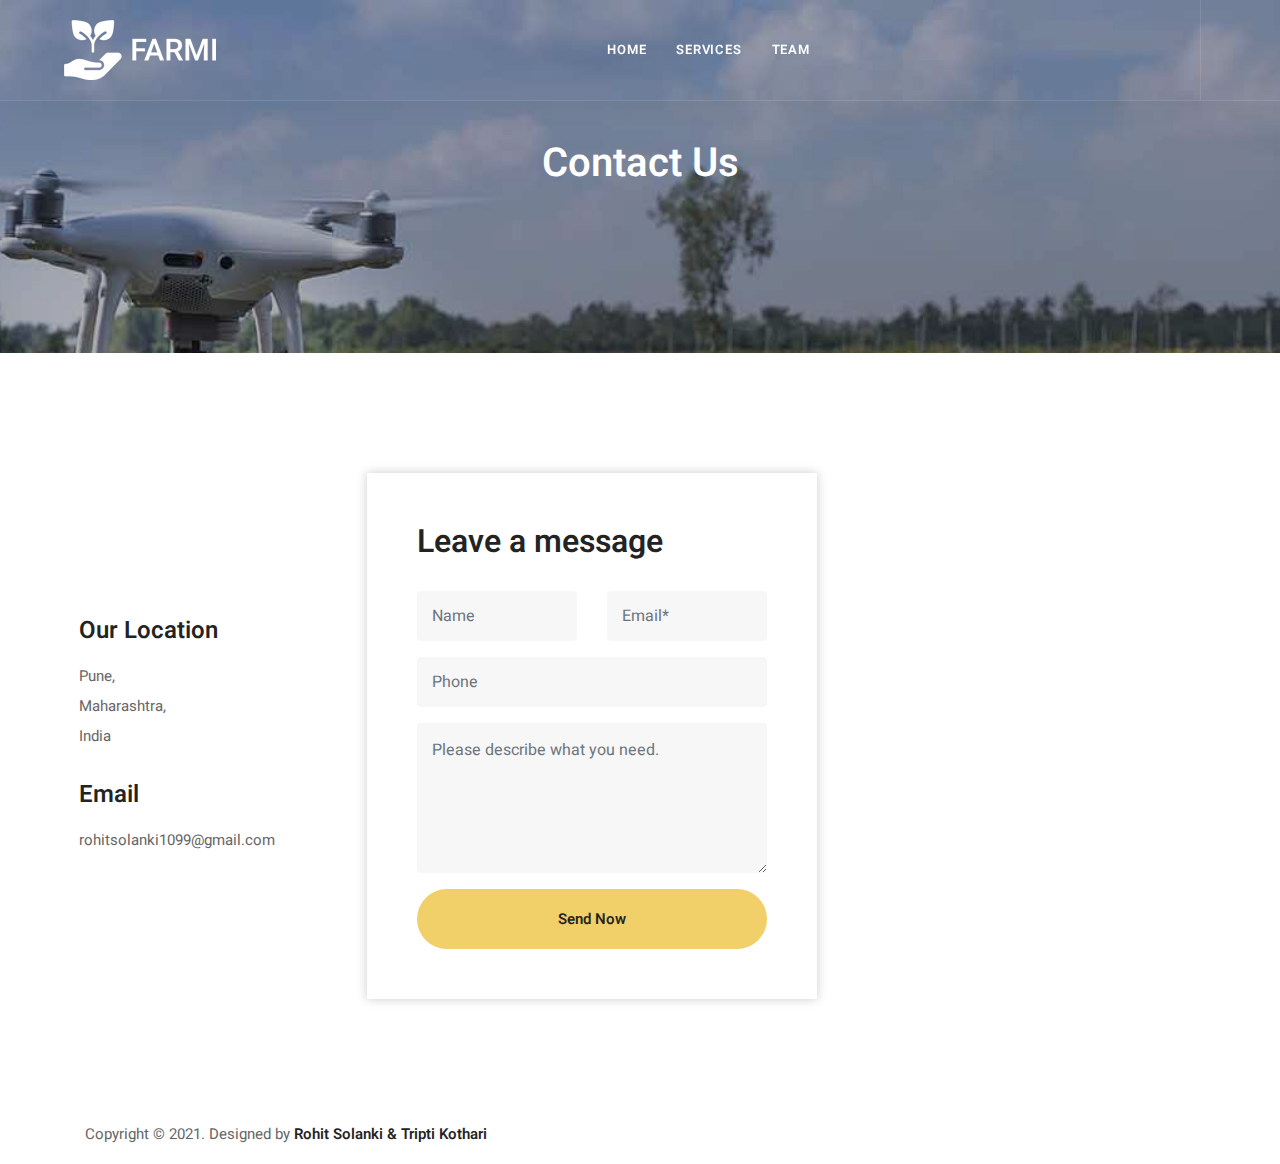
<file: contact.html>
<!DOCTYPE html>
<html lang="en">
<head>
    <!-- ========== Meta Tags ========== -->
    <meta charset="utf-8">
    <meta http-equiv="X-UA-Compatible" content="IE=edge">
    <meta name="viewport" content="width=device-width, initial-scale=1">
    <meta name="description" content="SFS - Smart Farming Solutions">

    <!-- ========== Page Title ========== -->
    <title>Smart Farming Solutions</title>

    <!-- ========== Favicon Icon ========== -->
    <link rel="shortcut icon" href="assets/img/favicon.png" type="image/x-icon">

    <!-- ========== Start Stylesheet ========== -->
    <link href="assets/css/bootstrap.min.css" rel="stylesheet" />
    <link href="assets/css/font-awesome.min.css" rel="stylesheet" />
    <link href="assets/css/themify-icons.css" rel="stylesheet" />
    <link href="assets/css/flaticon-set.css" rel="stylesheet" />
    <link href="assets/css/magnific-popup.css" rel="stylesheet" />
    <link href="assets/css/owl.carousel.min.css" rel="stylesheet" />
    <link href="assets/css/owl.theme.default.min.css" rel="stylesheet" />
    <link href="assets/css/animate.css" rel="stylesheet" />
    <link href="assets/css/bootsnav.css" rel="stylesheet" />
    <link href="style.css" rel="stylesheet">
    <link href="assets/css/responsive.css" rel="stylesheet" />
    <!-- ========== End Stylesheet ========== -->

   
</head>

<body>

    <!-- Preloader Start -->
    <div class="se-pre-con"></div>
    <!-- Preloader Ends -->

    
    <!-- Header 
    ============================================= -->
    <header id="home">

        <!-- Start Navigation -->
        <nav class="navbar navbar-default navbar-fixed navbar-transparent white bootsnav">

            <div class="container-full">

                <!-- Start Atribute Navigation -->
                <div class="attr-nav inc-border">
                    <ul>
                       
                </div>      
                <!-- End Atribute Navigation -->

                <!-- Start Header Navigation -->
                <div class="navbar-header">
                    <button type="button" class="navbar-toggle" data-toggle="collapse" data-target="#navbar-menu">
                        <i class="fa fa-bars"></i>
                    </button>
                    <a class="navbar-brand" href="index.html">
                        <img src="assets/img/logo-light.png" class="logo logo-display" alt="Logo">
                        <img src="assets/img/logo.png" class="logo logo-scrolled" alt="Logo">
                    </a>
                </div>
                <!-- End Header Navigation -->

                <!-- Collect the nav links, forms, and other content for toggling -->
                <div class="collapse navbar-collapse" id="navbar-menu">
                    <ul class="nav navbar-nav navbar-center" data-in="fadeInDown" data-out="fadeOutUp">
                        <li class="dropdown">
                                                     
                        </li>
                        <li><a href="index.html">Home</a></li>
                        
                        </li>
                        <li><a href="services.html">Services</a></li>
                        <li class="dropdown">
                           

                        </li>
                        <li><a href="team.html">Team</a></li>
                    </ul>
                </div><!-- /.navbar-collapse -->
            </div>

        </nav>
        <!-- End Navigation -->

    </header>
    <!-- End Header -->

    <!-- Start Breadcrumb 
    ============================================= -->
    <div class="breadcrumb-area text-center shadow dark bg-fixed text-light" style="background-image: url(assets/img/banner/8.jpg);">
        <div class="container">
            <div class="row">
                <div class="col-lg-8 offset-lg-2">
                    <h1>Contact Us</h1>
                    
                </div>
            </div>
        </div>
    </div>
    <!-- End Breadcrumb -->

    <!-- Start Contact 
    ============================================= -->
    <div class="contact-area default-padding">
        
        <div class="container-full">
            <div class="contact-items">
                <div class="row align-center">
                    <div class="col-lg-3 contact-info">
                        <ul>
                             <li>
                                <h4>Our Location</h4>
                                <span>Pune,<br> Maharashtra,<br> India</span>
                            </li>
                           
                            <li>
                                <h4>Email</h4>
                                <span>rohitsolanki1099@gmail.com<br></span>
                            </li>
                        </ul>
                    </div>
                    <div class="col-lg-5">
                        <div class="form-content">
                            <h2>Leave a message</h2>
                            <form action="https://validthemes.online/themeforest/farmi/assets/mail/contact.php" method="POST" class="contact-form">
                                <div class="row">
                                    <div class="col-lg-6">
                                        <div class="form-group">
                                            <input class="form-control" id="name" name="name" placeholder="Name" type="text">
                                            <span class="alert-error"></span>
                                        </div>
                                    </div>
                                    <div class="col-lg-6">
                                        <div class="form-group">
                                            <input class="form-control" id="email" name="email" placeholder="Email*" type="email">
                                            <span class="alert-error"></span>
                                        </div>
                                    </div>
                                </div>
                                <div class="row">
                                    <div class="col-lg-12">
                                        <div class="form-group">
                                            <input class="form-control" id="phone" name="phone" placeholder="Phone" type="text">
                                            <span class="alert-error"></span>
                                        </div>
                                    </div>
                                </div>
                                <div class="row">
                                    <div class="col-lg-12">
                                        <div class="form-group comments">
                                            <textarea class="form-control" id="comments" name="comments" placeholder="Please describe what you need."></textarea>
                                        </div>
                                    </div>
                                </div>
                                <div class="row">
                                    <div class="col-lg-12">
                                        <button type="submit" name="submit" id="submit">
                                            Send Now
                                        </button>
                                    </div>
                                </div>
                                <!-- Alert Message -->
                                <div class="col-md-12 alert-notification">
                                    <div id="message" class="alert-msg"></div>
                                </div>
                            </form>
                        </div>
                    </div>
                </div>
            </div>
        </div>
        <!--<div class="google-maps">
            <iframe src="https://www.google.com/maps/embed?pb=!1m10!1m8!1m3!1d14767.262289338461!2d70.79414485000001!3d22.284975!3m2!1i1024!2i768!4f13.1!5e0!3m2!1sen!2sin!4v1424308883981"></iframe>
        </div>-->
    </div>
    <!-- End Contact Area -->

 <!-- Start Footer Bottom -->
 <div class="footer-bottom">
    <div class="container">
        <div class="row">
            <div class="col-md-6">
                <p>Copyright &copy;  2021. Designed by <a href="#">Rohit Solanki & Tripti Kothari</a></p>
            </div>
            
        </div>
    </div>
</div>
<!-- End Footer Bottom -->

    <!-- jQuery Frameworks
    ============================================= -->
    <script src="assets/js/jquery-1.12.4.min.js"></script>
    <script src="assets/js/popper.min.js"></script>
    <script src="assets/js/bootstrap.min.js"></script>
    <script src="assets/js/jquery.appear.js"></script>
    <script src="assets/js/jquery.easing.min.js"></script>
    <script src="assets/js/jquery.magnific-popup.min.js"></script>
    <script src="assets/js/modernizr.custom.13711.js"></script>
    <script src="assets/js/owl.carousel.min.js"></script>
    <script src="assets/js/wow.min.js"></script>
    <script src="assets/js/progress-bar.min.js"></script>
    <script src="assets/js/isotope.pkgd.min.js"></script>
    <script src="assets/js/imagesloaded.pkgd.min.js"></script>
    <script src="assets/js/count-to.js"></script>
    <script src="assets/js/YTPlayer.min.js"></script>
    <script src="assets/js/jquery.nice-select.min.js"></script>
    <script src="assets/js/bootsnav.js"></script>
    <script src="assets/js/main.js"></script>

</body>

<!-- Mirrored from validthemes.online/themeforest/farmi/contact.html by HTTrack Website Copier/3.x [XR&CO'2014], Sun, 24 Oct 2021 11:38:49 GMT -->
</html>
</file>
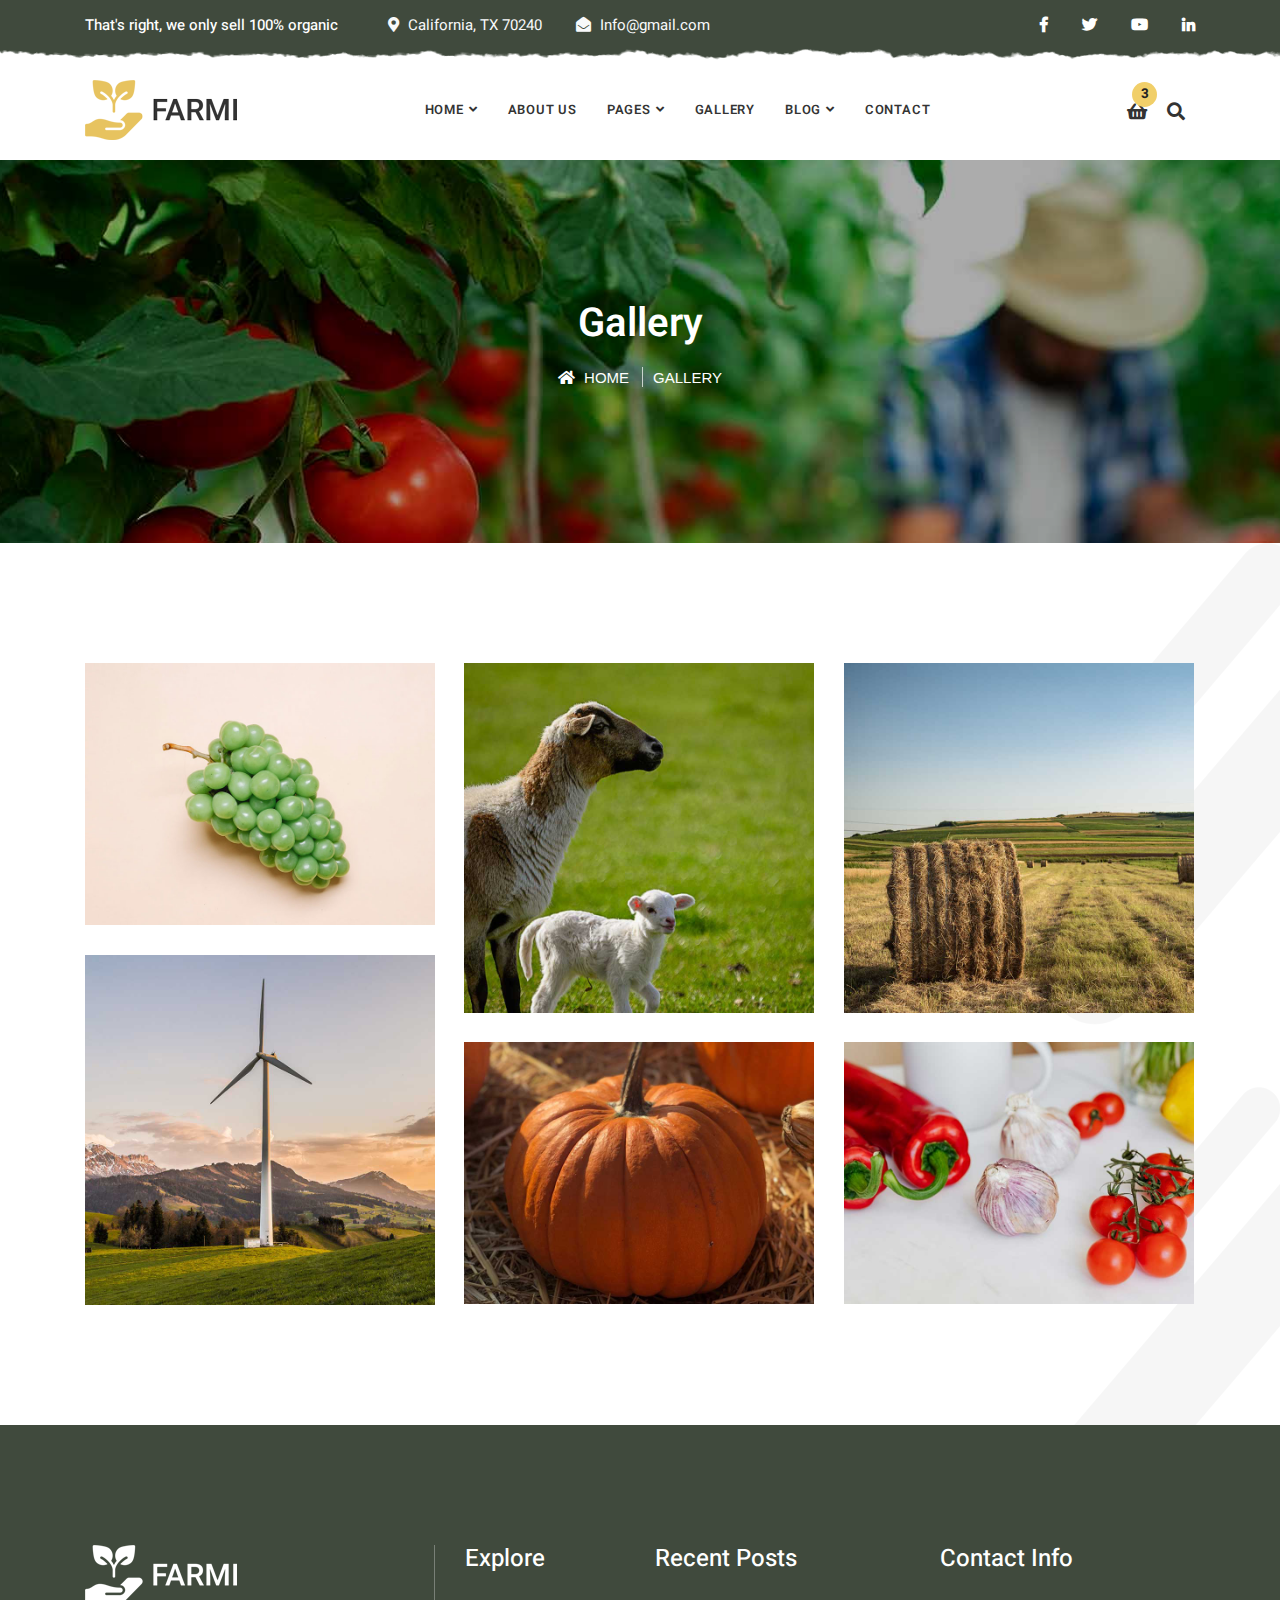
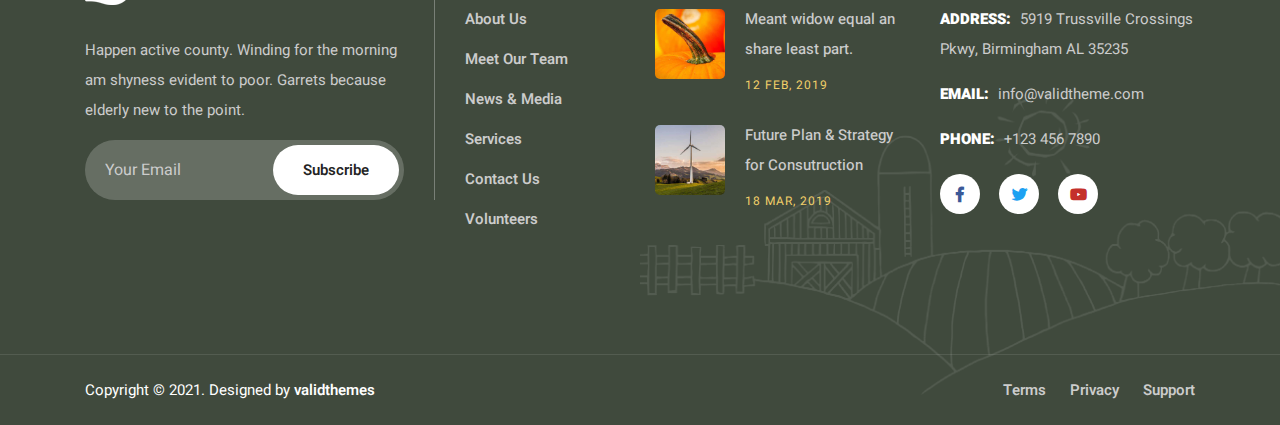
<file: gallery.html>
<!DOCTYPE html>
<html lang="en">


<!-- Mirrored from validthemes.online/themeforest/farmi/gallery.html by HTTrack Website Copier/3.x [XR&CO'2014], Sun, 24 Oct 2021 11:38:51 GMT -->
<head>
    <!-- ========== Meta Tags ========== -->
    <meta charset="utf-8">
    <meta http-equiv="X-UA-Compatible" content="IE=edge">
    <meta name="viewport" content="width=device-width, initial-scale=1">
    <meta name="description" content="Farmi - Organic Farm Agriculture Template">

    <!-- ========== Page Title ========== -->
    <title>Farmi - Organic Farm Agriculture Template</title>

    <!-- ========== Favicon Icon ========== -->
    <link rel="shortcut icon" href="assets/img/favicon.png" type="image/x-icon">

    <!-- ========== Start Stylesheet ========== -->
    <link href="assets/css/bootstrap.min.css" rel="stylesheet" />
    <link href="assets/css/font-awesome.min.css" rel="stylesheet" />
    <link href="assets/css/themify-icons.css" rel="stylesheet" />
    <link href="assets/css/flaticon-set.css" rel="stylesheet" />
    <link href="assets/css/magnific-popup.css" rel="stylesheet" />
    <link href="assets/css/owl.carousel.min.css" rel="stylesheet" />
    <link href="assets/css/owl.theme.default.min.css" rel="stylesheet" />
    <link href="assets/css/animate.css" rel="stylesheet" />
    <link href="assets/css/bootsnav.css" rel="stylesheet" />
    <link href="style.css" rel="stylesheet">
    <link href="assets/css/responsive.css" rel="stylesheet" />
    <!-- ========== End Stylesheet ========== -->

    <!-- HTML5 shim and Respond.js for IE8 support of HTML5 elements and media queries -->
    <!-- WARNING: Respond.js doesn't work if you view the page via file:// -->
    <!--[if lt IE 9]>
      <script src="assets/js/html5/html5shiv.min.js"></script>
      <script src="assets/js/html5/respond.min.js"></script>
    <![endif]-->

</head>

<body>

    <!-- Preloader Start -->
    <div class="se-pre-con"></div>
    <!-- Preloader Ends -->

    <!-- Start Header Top 
    ============================================= -->
    <div class="top-bar-area bg-dark text-light inc-pad inc-shape">
        <div class="container">
            <div class="row align-center">
                <div class="col-lg-9">
                    <div class="flex-item left">
                        <p>
                            That's right, we only sell 100% organic
                        </p>
                        <ul>
                            <li>
                                <i class="fas fa-map-marker-alt"></i> California, TX 70240
                            </li>
                            <li>
                                <i class="fas fa-envelope-open"></i> Info@gmail.com
                            </li>
                        </ul>
                    </div>
                </div>
                <div class="col-lg-3 text-right">
                    <div class="social">
                        <ul>
                            <li>
                                <a href="#">
                                    <i class="fab fa-facebook-f"></i>
                                </a>
                            </li>
                            <li>
                                <a href="#">
                                    <i class="fab fa-twitter"></i>
                                </a>
                            </li>
                            <li>
                                <a href="#">
                                    <i class="fab fa-youtube"></i>
                                </a>
                            </li>
                            <li>
                                <a href="#">
                                    <i class="fab fa-linkedin-in"></i>
                                </a>
                            </li>
                        </ul>
                    </div>
                </div>
            </div>
        </div>
    </div>
    <!-- End Header Top -->

    <!-- Header 
    ============================================= -->
    <header id="home">

        <!-- Start Navigation -->
        <nav class="navbar navbar-default navbar-sticky bootsnav">

            <!-- Start Top Search -->
            <div class="container">
                <div class="row">
                    <div class="top-search">
                        <div class="input-group">
                            <form action="#">
                                <input type="text" name="text" class="form-control" placeholder="Search">
                                <button type="submit">
                                    <i class="fas fa-search"></i>
                                </button>  
                            </form>
                        </div>
                    </div>
                </div>
            </div>
            <!-- End Top Search -->

            <div class="container">

                <!-- Start Atribute Navigation -->
                <div class="attr-nav inc-border">
                    <ul>
                        <li class="dropdown">
                            <a href="#" class="dropdown-toggle" data-toggle="dropdown" >
                                <i class="fa fa-shopping-basket"></i>
                                <span class="badge">3</span>
                            </a>
                            <ul class="dropdown-menu cart-list">
                                <li>
                                    <a href="#" class="photo"><img src="assets/img/100x100.png" class="cart-thumb" alt="" /></a>
                                    <h6><a href="#">Delica omtantur </a></h6>
                                    <p>2x - <span class="price">$99.99</span></p>
                                </li>
                                <li>
                                    <a href="#" class="photo"><img src="assets/img/100x100.png" class="cart-thumb" alt="" /></a>
                                    <h6><a href="#">Omnes ocurreret</a></h6>
                                    <p>1x - <span class="price">$33.33</span></p>
                                </li>
                                <li>
                                    <a href="#" class="photo"><img src="assets/img/100x100.png" class="cart-thumb" alt="" /></a>
                                    <h6><a href="#">Agam facilisis</a></h6>
                                    <p>2x - <span class="price">$99.99</span></p>
                                </li>
                                <li class="total">
                                    <span class="pull-right"><strong>Total</strong>: $0.00</span>
                                    <a href="#" class="btn btn-default btn-cart">Cart</a>
                                </li>
                            </ul>
                        </li>
                        <li class="search"><a href="#"><i class="fas fa-search"></i></a></li>
                    </ul>
                </div>        
                <!-- End Atribute Navigation -->

                <!-- Start Header Navigation -->
                <div class="navbar-header">
                    <button type="button" class="navbar-toggle" data-toggle="collapse" data-target="#navbar-menu">
                        <i class="fa fa-bars"></i>
                    </button>
                    <a class="navbar-brand" href="index.html">
                        <img src="assets/img/logo.png" class="logo" alt="Logo">
                    </a>
                </div>
                <!-- End Header Navigation -->

                <!-- Collect the nav links, forms, and other content for toggling -->
                <div class="collapse navbar-collapse" id="navbar-menu">
                    <ul class="nav navbar-nav navbar-center" data-in="#" data-out="#">
                        <li class="dropdown">
                            <a href="#" class="dropdown-toggle" data-toggle="dropdown" >Home</a>
                            <ul class="dropdown-menu">
                                <li><a href="index-1.html">Home Version One</a></li>
                                <li><a href="index-2.html">Home Version Two</a></li>
                                <li><a href="index-3.html">Home Version Three</a></li>
                            </ul>
                        </li>
                        <li><a href="about-us.html">About Us</a></li>
                        <li class="dropdown">
                            <a href="#" class="dropdown-toggle" data-toggle="dropdown" >Pages</a>
                            <ul class="dropdown-menu">
                                <li><a href="services.html">Services</a></li>
                                <li><a href="team.html">Farmers</a></li>
                                <li><a href="contact.html">Get in Touch</a></li>
                                <li><a href="404.html">Error Page</a></li>
                            </ul>
                        </li>
                        <li><a href="gallery.html">Gallery</a></li>
                        <li class="dropdown">
                            <a href="#" class="dropdown-toggle" data-toggle="dropdown" >Blog</a>
                            <ul class="dropdown-menu">
                                <li><a href="blog-standard.html">Blog Standard</a></li>
                                <li><a href="blog-with-sidebar.html">Blog With Sidebar</a></li>
                                <li><a href="blog-2-colum.html">Blog Grid Two Colum</a></li>
                                <li><a href="blog-3-colum.html">Blog Grid Three Colum</a></li>
                                <li><a href="blog-single.html">Blog Single</a></li>
                                <li><a href="blog-single-with-sidebar.html">Blog Single With Sidebar</a></li>
                            </ul>
                        </li>
                        <li><a href="contact.html">Contact</a></li>
                    </ul>
                </div><!-- /.navbar-collapse -->
            </div>

        </nav>
        <!-- End Navigation -->

    </header>
    <!-- End Header -->

    <!-- Start Breadcrumb 
    ============================================= -->
    <div class="breadcrumb-area text-center shadow dark bg-fixed text-light" style="background-image: url(assets/img/banner/7.jpg);">
        <div class="container">
            <div class="row">
                <div class="col-lg-8 offset-lg-2">
                    <h1>Gallery</h1>
                    <ul class="breadcrumb">
                        <li><a href="#"><i class="fas fa-home"></i> Home</a></li>
                        <li class="active">Gallery</li>
                    </ul>
                </div>
            </div>
        </div>
    </div>
    <!-- End Breadcrumb -->

    <!-- Start Gallery Area
    ============================================= -->
    <div class="gallery-area default-padding">
        <!-- Shape -->
        <div class="fixed-shape">
            <img src="assets/img/shape/5.png" alt="Shape">
        </div>
        <!-- Shape -->
        <div class="container">
            <div class="case-items-area">
                <div class="masonary">
                    <div id="portfolio-grid" class="gallery-items colums-3">
                        <!-- Single Item -->
                        <div class="pf-item">
                            <div class="item">
                                <div class="thumb">
                                    <img src="assets/img/gallery/1.jpg" alt="Thumb">
                                    <a href="assets/img/gallery/1.jpg" class="item popup-gallery"><i class="fa fa-plus"></i></a>
                                </div>
                                <div class="info">
                                    <h4>
                                        <a href="#">Natural Products</a>
                                    </h4>
                                </div>
                            </div>
                        </div>
                        <!-- End Single Item -->

                        <!-- Single Item -->
                        <div class="pf-item">
                            <div class="item">
                                <div class="thumb">
                                    <img src="assets/img/gallery/2.jpg" alt="Thumb">
                                    <a href="assets/img/gallery/2.jpg" class="item popup-gallery"><i class="fa fa-plus"></i></a>
                                </div>
                                <div class="info">
                                    <h4>
                                        <a href="#">Organic Solution</a>
                                    </h4>
                                </div>
                            </div>
                        </div>
                        <!-- End Single Item -->

                        <!-- Single Item -->
                        <div class="pf-item">
                            <div class="item">
                                <div class="thumb">
                                    <img src="assets/img/gallery/10.jpg" alt="Thumb">
                                    <a href="assets/img/gallery/10.jpg" class="item popup-gallery"><i class="fa fa-plus"></i></a>
                                </div>
                                <div class="info">
                                    <h4>
                                        <a href="#">Agriculture & Farming</a>
                                    </h4>
                                </div>
                            </div>
                        </div>
                        <!-- End Single Item -->

                        <!-- Single Item -->
                        <div class="pf-item">
                            <div class="item">
                                <div class="thumb">
                                    <img src="assets/img/gallery/3.jpg" alt="Thumb">
                                    <a href="assets/img/gallery/3.jpg" class="item popup-gallery"><i class="fa fa-plus"></i></a>
                                </div>
                                <div class="info">
                                    <h4>
                                        <a href="#">Harvest Innovation</a>
                                    </h4>
                                </div>
                            </div>
                        </div>
                        <!-- Single Item -->

                        <!-- Single Item -->
                        <div class="pf-item">
                            <div class="item">
                                <div class="thumb">
                                    <img src="assets/img/gallery/4.jpg" alt="Thumb">
                                    <a href="assets/img/gallery/4.jpg" class="item popup-gallery"><i class="fa fa-plus"></i></a>
                                </div>
                                <div class="info">
                                    <h4>
                                        <a href="#">Natural Products</a>
                                    </h4>
                                </div>
                            </div>
                        </div>
                        <!-- End Single Item -->

                        <!-- Single Item -->
                        <div class="pf-item">
                            <div class="item">
                                <div class="thumb">
                                    <img src="assets/img/gallery/9.jpg" alt="Thumb">
                                    <a href="assets/img/gallery/9.jpg" class="item popup-gallery"><i class="fa fa-plus"></i></a>
                                </div>
                                <div class="info">
                                    <h4>
                                        <a href="#">Organic Solution</a>
                                    </h4>
                                </div>
                            </div>
                        </div>
                        <!-- End Single Item -->

                    </div>
                </div>
            </div>
        </div>
    </div>
    <!-- End Gallery Area -->

    <!-- Start Footer 
    ============================================= -->
    <footer class="bg-dark text-light">
        <!-- Fixed Shape -->
        <div class="fixed-shape">
            <img src="assets/img/shape/2.png" alt="Shape">
        </div>
        <!-- Fixed Shape -->
        <div class="container">
            <div class="f-items default-padding">
                <div class="row">
                    <!-- Single Itme -->
                    <div class="col-lg-4 col-md-6 item">
                        <div class="f-item about">
                            <img src="assets/img/logo-light.png" alt="Logo">
                            <p>
                                Happen active county. Winding for the morning am shyness evident to poor. Garrets because elderly new to the point.
                            </p>
                            <form action="#">
                                <input type="email" placeholder="Your Email" class="form-control" name="email">
                                <button type="submit"> Subscribe</button>  
                            </form>
                        </div>
                    </div>
                    <!-- End Single Itme -->

                    <!-- Single Itme -->
                    <div class="col-lg-2 col-md-6 item">
                        <div class="f-item link">
                            <h4 class="widget-title">Explore</h4>
                            <ul>
                                <li>
                                    <a href="#">About Us</a>
                                </li>
                                <li>
                                    <a href="#">Meet Our Team</a>
                                </li>
                                <li>
                                    <a href="#">News & Media</a>
                                </li>
                                <li>
                                    <a href="#">Services</a>
                                </li>
                                <li>
                                    <a href="#">Contact Us</a>
                                </li>
                                <li>
                                    <a href="#">Volunteers</a>
                                </li>
                            </ul>
                        </div>
                    </div>
                    <!-- End Single Itme -->

                    <!-- Single Itme -->
                    <div class="col-lg-3 col-md-6 item">
                        <div class="f-item recent-post">
                            <h4 class="widget-title">Recent Posts</h4>
                            <ul>
                                <li>
                                    <div class="thumb">
                                        <a href="#">
                                            <img src="assets/img/thumbs/3.jpg" alt="Thumb">
                                        </a>
                                    </div>
                                    <div class="info">
                                        <a href="#">Meant widow equal an share least part. </a>
                                        <div class="meta-title">
                                            <span class="post-date">12 Feb, 2019</span>
                                        </div>
                                    </div>
                                </li>
                                <li>
                                    <div class="thumb">
                                        <a href="#">
                                            <img src="assets/img/thumbs/5.jpg" alt="Thumb">
                                        </a>
                                    </div>
                                    <div class="info">
                                        <a href="#">Future Plan & Strategy for Consutruction </a>
                                        <div class="meta-title">
                                            <span class="post-date">18 Mar, 2019</span>
                                        </div>
                                    </div>
                                </li>
                            </ul>
                        </div>
                    </div>
                    <!-- End Single Itme -->

                    <!-- Single Itme -->
                    <div class="col-lg-3 col-md-6 item">
                        <div class="f-item">
                            <h4 class="widget-title">Contact Info</h4>
                            <div class="address">
                                <ul>
                                    <li>
                                        <strong>Address: </strong>
                                        5919 Trussville Crossings Pkwy, Birmingham AL 35235
                                    </li>
                                    <li>
                                        <strong>Email: </strong>
                                        <a href="mailto:info@validtheme.com">info@validtheme.com</a>
                                    </li>
                                    <li>
                                        <strong>Phone: </strong>
                                        <a href="#"> +123 456 7890</a>
                                    </li>
                                </ul>
                            </div>
                            <div class="social">
                                <ul>
                                    <li class="facebook">
                                        <a href="#">
                                            <i class="fab fa-facebook-f"></i>
                                        </a>
                                    </li>
                                    <li class="twitter">
                                        <a href="#">
                                            <i class="fab fa-twitter"></i>
                                        </a>
                                    </li>
                                    <li class="youtube">
                                        <a href="#">
                                            <i class="fab fa-youtube"></i>
                                        </a>
                                    </li>
                                </ul>
                            </div>
                        </div>
                    </div>
                    <!-- Single Itme -->
                </div>
            </div>
        </div>
        <!-- Start Footer Bottom -->
        <div class="footer-bottom">
            <div class="container">
                <div class="row">
                    <div class="col-md-6">
                        <p>Copyright &copy;  2021. Designed by <a href="#">validthemes</a></p>
                    </div>
                    <div class="col-md-6 text-right link">
                        <ul>
                            <li>
                                <a href="#">Terms</a>
                            </li>
                            <li>
                                <a href="#">Privacy</a>
                            </li>
                            <li>
                                <a href="#">Support</a>
                            </li>
                        </ul>
                    </div>
                </div>
            </div>
        </div>
        <!-- End Footer Bottom -->
    </footer>
    <!-- End Footer -->

    <!-- jQuery Frameworks
    ============================================= -->
    <script src="assets/js/jquery-1.12.4.min.js"></script>
    <script src="assets/js/popper.min.js"></script>
    <script src="assets/js/bootstrap.min.js"></script>
    <script src="assets/js/jquery.appear.js"></script>
    <script src="assets/js/jquery.easing.min.js"></script>
    <script src="assets/js/jquery.magnific-popup.min.js"></script>
    <script src="assets/js/modernizr.custom.13711.js"></script>
    <script src="assets/js/owl.carousel.min.js"></script>
    <script src="assets/js/wow.min.js"></script>
    <script src="assets/js/progress-bar.min.js"></script>
    <script src="assets/js/isotope.pkgd.min.js"></script>
    <script src="assets/js/imagesloaded.pkgd.min.js"></script>
    <script src="assets/js/count-to.js"></script>
    <script src="assets/js/YTPlayer.min.js"></script>
    <script src="assets/js/jquery.nice-select.min.js"></script>
    <script src="assets/js/bootsnav.js"></script>
    <script src="assets/js/main.js"></script>

</body>

<!-- Mirrored from validthemes.online/themeforest/farmi/gallery.html by HTTrack Website Copier/3.x [XR&CO'2014], Sun, 24 Oct 2021 11:38:52 GMT -->
</html>
</file>
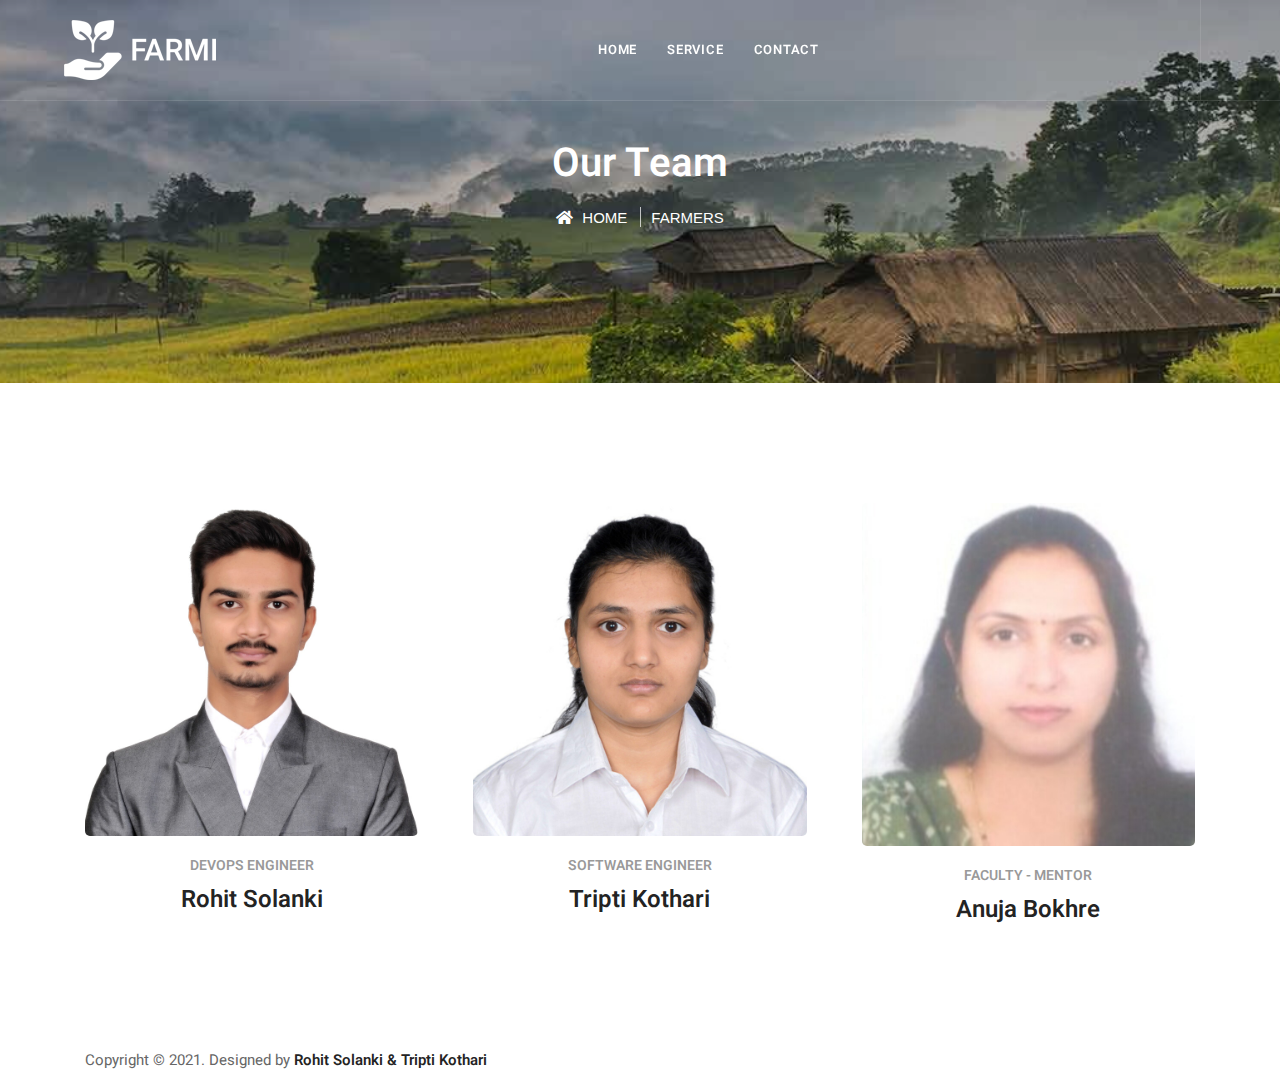
<file: team.html>
<!DOCTYPE html>
<html lang="en">



<head>
    <!-- ========== Meta Tags ========== -->
    <meta charset="utf-8">
    <meta http-equiv="X-UA-Compatible" content="IE=edge">
    <meta name="viewport" content="width=device-width, initial-scale=1">
    <meta name="description" content="Farmi - Organic Farm Agriculture Template">

    <!-- ========== Page Title ========== -->
    <title>Farmi - Organic Farm Agriculture Template</title>

    <!-- ========== Favicon Icon ========== -->
    <link rel="shortcut icon" href="assets/img/favicon.png" type="image/x-icon">

    <!-- ========== Start Stylesheet ========== -->
    <link href="assets/css/bootstrap.min.css" rel="stylesheet" />
    <link href="assets/css/font-awesome.min.css" rel="stylesheet" />
    <link href="assets/css/themify-icons.css" rel="stylesheet" />
    <link href="assets/css/flaticon-set.css" rel="stylesheet" />
    <link href="assets/css/magnific-popup.css" rel="stylesheet" />
    <link href="assets/css/owl.carousel.min.css" rel="stylesheet" />
    <link href="assets/css/owl.theme.default.min.css" rel="stylesheet" />
    <link href="assets/css/animate.css" rel="stylesheet" />
    <link href="assets/css/bootsnav.css" rel="stylesheet" />
    <link href="style.css" rel="stylesheet">
    <link href="assets/css/responsive.css" rel="stylesheet" />
    <!-- ========== End Stylesheet ========== -->

   

</head>

<body>

    <!-- Preloader Start -->
    <div class="se-pre-con"></div>
    <!-- Preloader Ends -->
<!-- Header 
    ============================================= -->
    <header id="home">

        <!-- Start Navigation -->
        <nav class="navbar navbar-default navbar-fixed navbar-transparent white bootsnav">

            <div class="container-full">

                <!-- Start Atribute Navigation -->
                <div class="attr-nav inc-border">
                    <ul>
                       <!-- <li class="dropdown">
                            <a href="#" class="dropdown-toggle" data-toggle="dropdown" >
                                <i class="fa fa-shopping-basket"></i>
                                <span class="badge">3</span>
                            </a>
                            <ul class="dropdown-menu cart-list">
                                <li>
                                    <a href="#" class="photo"><img src="assets/img/100x100.png" class="cart-thumb" alt="" /></a>
                                    <h6><a href="#">Delica omtantur </a></h6>
                                    <p>2x - <span class="price">$99.99</span></p>
                                </li>
                                <li>
                                    <a href="#" class="photo"><img src="assets/img/100x100.png" class="cart-thumb" alt="" /></a>
                                    <h6><a href="#">Omnes ocurreret</a></h6>
                                    <p>1x - <span class="price">$33.33</span></p>
                                </li>
                                <li>
                                    <a href="#" class="photo"><img src="assets/img/100x100.png" class="cart-thumb" alt="" /></a>
                                    <h6><a href="#">Agam facilisis</a></h6>
                                    <p>2x - <span class="price">$99.99</span></p>
                                </li>
                                <li class="total">
                                    <span class="pull-right"><strong>Total</strong>: $0.00</span>
                                    <a href="#" class="btn btn-default btn-cart">Cart</a>
                                </li>
                            </ul>
                        </li>
                        <li class="button"><a href="#"><i class="fas fa-user"></i> login</a></li>
                    </ul>-->
                </div>      
                <!-- End Atribute Navigation -->

                <!-- Start Header Navigation -->
                <div class="navbar-header">
                    <button type="button" class="navbar-toggle" data-toggle="collapse" data-target="#navbar-menu">
                        <i class="fa fa-bars"></i>
                    </button>
                    <a class="navbar-brand" href="index.html">
                        <img src="assets/img/logo-light.png" class="logo logo-display" alt="Logo">
                        <img src="assets/img/logo.png" class="logo logo-scrolled" alt="Logo">
                    </a>
                </div>
                <!-- End Header Navigation -->

                <!-- Collect the nav links, forms, and other content for toggling -->
                <div class="collapse navbar-collapse" id="navbar-menu">
                    <ul class="nav navbar-nav navbar-center" data-in="fadeInDown" data-out="fadeOutUp">
                        <li class="dropdown">
                                                     
                        </li>
                        <li><a href="index.html">Home</a></li>
                      

                        </li>
                        <li><a href="services.html">Service</a></li>
                        <li class="dropdown">
                          
                        </li>
                        <li><a href="contact.html">Contact</a></li>
                    </ul>
                </div><!-- /.navbar-collapse -->
            </div>

        </nav>
        <!-- End Navigation -->

    </header>
    <!-- End Header -->


    <!-- Start Breadcrumb 
    ============================================= -->
    <div class="breadcrumb-area text-center shadow dark bg-fixed text-light" style="background-image: url(assets/img/banner/12.jpg);">
        <div class="container">
            <div class="row">
                <div class="col-lg-8 offset-lg-2">
                    <h1>Our Team</h1>
                    <ul class="breadcrumb">
                        <li><a href="#"><i class="fas fa-home"></i> Home</a></li>
                        <li class="active">Farmers</li>
                    </ul>
                </div>
            </div>
        </div>
    </div>
    <!-- End Breadcrumb -->

    <!-- Start Team 
    ============================================= -->
    <div class="team-area default-padding bottom-less">
        <div class="container">
            <div class="team-items text-center">
                <div class="row">
                    <!-- Single Item -->
                    <div class="single-item col-lg-4 col-md-6">
                        <div class="item">
                            <div class="thumb">
                                <img src="assets/img/farmers/1.jpg" alt="Thumb">
                                <ul>
                                    <li class="facebook">
                                        <a href="#">
                                            <i class="fab fa-facebook-f"></i>
                                        </a>
                                    </li>
                                    <li class="twitter">
                                        <a href="#">
                                            <i class="fab fa-twitter"></i>
                                        </a>
                                    </li>
                                    <li class="pinterest">
                                        <a href="#">
                                            <i class="fab fa-pinterest"></i>
                                        </a>
                                    </li>
                                    <li class="linkedin">
                                        <a href="#">
                                            <i class="fab fa-linkedin-in"></i>
                                        </a>
                                    </li>
                                </ul>
                            </div>
                            <div class="info">
                                <span>DevOps Engineer</span>
                                <h4>Rohit Solanki</h4>
                            </div>
                        </div>
                    </div>
                    <!-- End Single Item -->
                    <!-- Single Item -->
                    <div class="single-item col-lg-4 col-md-6">
                        <div class="item">
                            <div class="thumb">
                                <img src="assets/img/farmers/2.jpg" alt="Thumb">
                                <ul>
                                    <li class="facebook">
                                        <a href="#">
                                            <i class="fab fa-facebook-f"></i>
                                        </a>
                                    </li>
                                    <li class="twitter">
                                        <a href="#">
                                            <i class="fab fa-twitter"></i>
                                        </a>
                                    </li>
                                    <li class="pinterest">
                                        <a href="#">
                                            <i class="fab fa-pinterest"></i>
                                        </a>
                                    </li>
                                    <li class="linkedin">
                                        <a href="#">
                                            <i class="fab fa-linkedin-in"></i>
                                        </a>
                                    </li>
                                </ul>
                            </div>
                            <div class="info">
                                <span>Software Engineer</span>
                                <h4>Tripti Kothari</h4>
                            </div>
                        </div>
                    </div>
                    <!-- End Single Item -->
                    <!-- Single Item -->
                    <div class="single-item col-lg-4 col-md-6">
                        <div class="item">
                            <div class="thumb">
                                <img src="assets/img/farmers/3.jpg" alt="Thumb">
                                <ul>
                                    <li class="facebook">
                                        <a href="#">
                                            <i class="fab fa-facebook-f"></i>
                                        </a>
                                    </li>
                                    <li class="twitter">
                                        <a href="#">
                                            <i class="fab fa-twitter"></i>
                                        </a>
                                    </li>
                                    <li class="pinterest">
                                        <a href="#">
                                            <i class="fab fa-pinterest"></i>
                                        </a>
                                    </li>
                                    <li class="linkedin">
                                        <a href="#">
                                            <i class="fab fa-linkedin-in"></i>
                                        </a>
                                    </li>
                                </ul>
                            </div>
                            <div class="info">
                                <span>Faculty - Mentor</span>
                                <h4>Anuja Bokhre</h4>
                            </div>
                        </div>
                    </div>
                    <!-- End Single Item -->
                    
                </div>
            </div>
        </div>
    </div>
    <!-- End Team Area -->

    <!-- Start Footer 
    ============================================= -->           
        <!-- Start Footer Bottom -->
        <!-- Start Footer Bottom -->
 <div class="footer-bottom">
    <div class="container">
        <div class="row">
            <div class="col-md-6">
                <p>Copyright &copy;  2021. Designed by <a href="#">Rohit Solanki & Tripti Kothari</a></p>
            </div>
            
        </div>
    </div>
</div>
<!-- End Footer Bottom -->
        <!-- End Footer Bottom -->
    </footer>
    <!-- End Footer -->

    <!-- jQuery Frameworks
    ============================================= -->
    <script src="assets/js/jquery-1.12.4.min.js"></script>
    <script src="assets/js/popper.min.js"></script>
    <script src="assets/js/bootstrap.min.js"></script>
    <script src="assets/js/jquery.appear.js"></script>
    <script src="assets/js/jquery.easing.min.js"></script>
    <script src="assets/js/jquery.magnific-popup.min.js"></script>
    <script src="assets/js/modernizr.custom.13711.js"></script>
    <script src="assets/js/owl.carousel.min.js"></script>
    <script src="assets/js/wow.min.js"></script>
    <script src="assets/js/progress-bar.min.js"></script>
    <script src="assets/js/isotope.pkgd.min.js"></script>
    <script src="assets/js/imagesloaded.pkgd.min.js"></script>
    <script src="assets/js/count-to.js"></script>
    <script src="assets/js/YTPlayer.min.js"></script>
    <script src="assets/js/jquery.nice-select.min.js"></script>
    <script src="assets/js/bootsnav.js"></script>
    <script src="assets/js/main.js"></script>

</body>

</html>
</file>
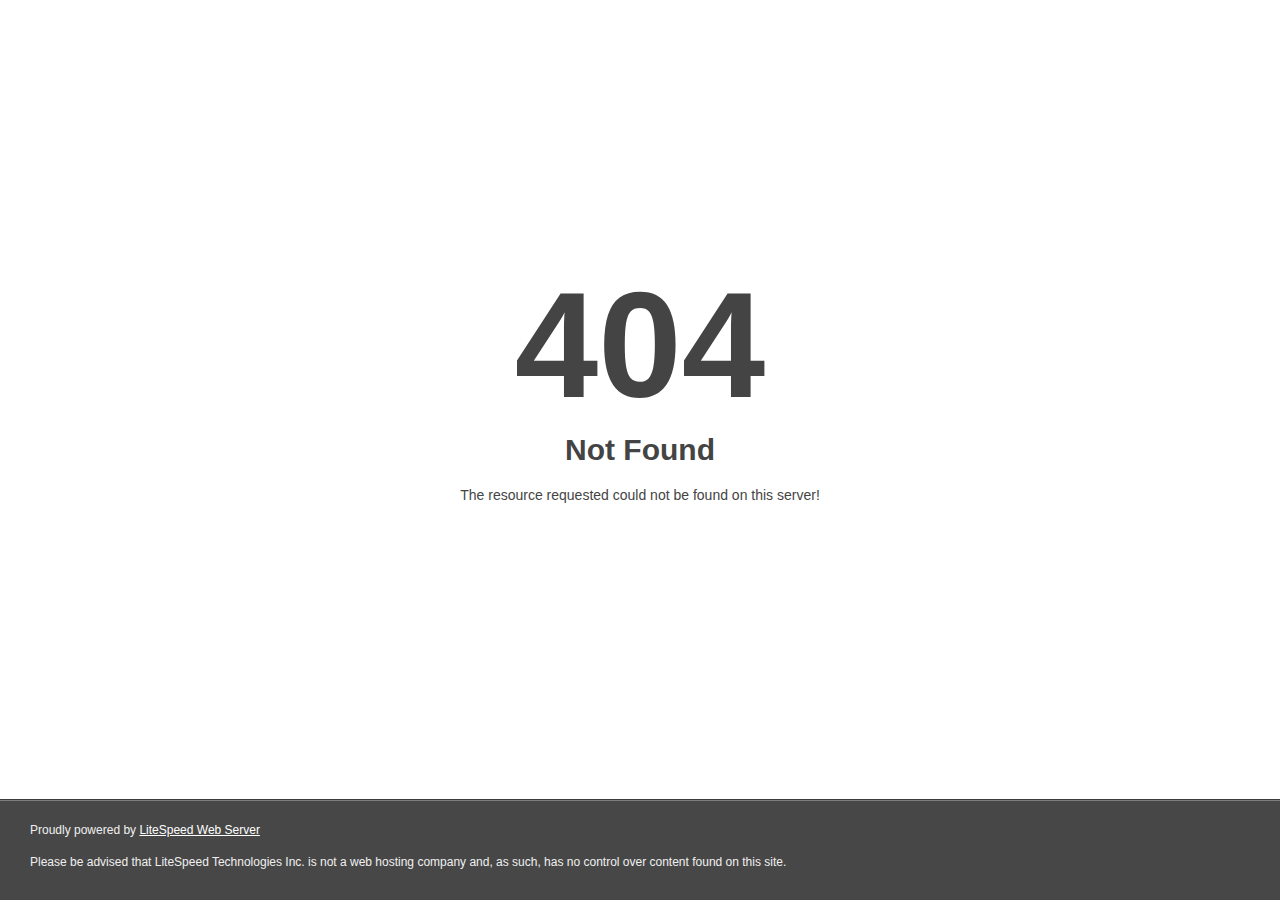
<file: assets/css/Flaticon.html>
<!DOCTYPE html>
<html style="height:100%">
<head>
<meta name="viewport" content="width=device-width, initial-scale=1, shrink-to-fit=no" />
<title> 404 Not Found
</title></head>
<body style="color: #444; margin:0;font: normal 14px/20px Arial, Helvetica, sans-serif; height:100%; background-color: #fff;">
<div style="height:auto; min-height:100%; ">     <div style="text-align: center; width:800px; margin-left: -400px; position:absolute; top: 30%; left:50%;">
        <h1 style="margin:0; font-size:150px; line-height:150px; font-weight:bold;">404</h1>
<h2 style="margin-top:20px;font-size: 30px;">Not Found
</h2>
<p>The resource requested could not be found on this server!</p>
</div></div><div style="color:#f0f0f0; font-size:12px;margin:auto;padding:0px 30px 0px 30px;position:relative;clear:both;height:100px;margin-top:-101px;background-color:#474747;border-top: 1px solid rgba(0,0,0,0.15);box-shadow: 0 1px 0 rgba(255, 255, 255, 0.3) inset;">
<br>Proudly powered by  <a style="color:#fff;" href="http://www.litespeedtech.com/error-page">LiteSpeed Web Server</a><p>Please be advised that LiteSpeed Technologies Inc. is not a web hosting company and, as such, has no control over content found on this site.</p></div></body></html>
</file>
<file: assets/css/themify-icons.css>
@font-face {
	font-family: 'themify';
	src:url('../fonts/themify9f24.eot?-fvbane');
	src:url('../fonts/themifyd41d.eot?#iefix-fvbane') format('embedded-opentype'),
		url('../fonts/themify9f24.woff?-fvbane') format('woff'),
		url('../fonts/themify9f24.ttf?-fvbane') format('truetype'),
		url('../fonts/themify9f24.svg?-fvbane#themify') format('svg');
	font-weight: normal;
	font-style: normal;
}

[class^="ti-"], [class*=" ti-"] {
	font-family: 'themify';
	speak: none;
	font-style: normal;
	font-weight: normal;
	font-variant: normal;
	text-transform: none;
	line-height: 1;

	/* Better Font Rendering =========== */
	-webkit-font-smoothing: antialiased;
	-moz-osx-font-smoothing: grayscale;
}

.ti-wand:before {
	content: "\e600";
}
.ti-volume:before {
	content: "\e601";
}
.ti-user:before {
	content: "\e602";
}
.ti-unlock:before {
	content: "\e603";
}
.ti-unlink:before {
	content: "\e604";
}
.ti-trash:before {
	content: "\e605";
}
.ti-thought:before {
	content: "\e606";
}
.ti-target:before {
	content: "\e607";
}
.ti-tag:before {
	content: "\e608";
}
.ti-tablet:before {
	content: "\e609";
}
.ti-star:before {
	content: "\e60a";
}
.ti-spray:before {
	content: "\e60b";
}
.ti-signal:before {
	content: "\e60c";
}
.ti-shopping-cart:before {
	content: "\e60d";
}
.ti-shopping-cart-full:before {
	content: "\e60e";
}
.ti-settings:before {
	content: "\e60f";
}
.ti-search:before {
	content: "\e610";
}
.ti-zoom-in:before {
	content: "\e611";
}
.ti-zoom-out:before {
	content: "\e612";
}
.ti-cut:before {
	content: "\e613";
}
.ti-ruler:before {
	content: "\e614";
}
.ti-ruler-pencil:before {
	content: "\e615";
}
.ti-ruler-alt:before {
	content: "\e616";
}
.ti-bookmark:before {
	content: "\e617";
}
.ti-bookmark-alt:before {
	content: "\e618";
}
.ti-reload:before {
	content: "\e619";
}
.ti-plus:before {
	content: "\e61a";
}
.ti-pin:before {
	content: "\e61b";
}
.ti-pencil:before {
	content: "\e61c";
}
.ti-pencil-alt:before {
	content: "\e61d";
}
.ti-paint-roller:before {
	content: "\e61e";
}
.ti-paint-bucket:before {
	content: "\e61f";
}
.ti-na:before {
	content: "\e620";
}
.ti-mobile:before {
	content: "\e621";
}
.ti-minus:before {
	content: "\e622";
}
.ti-medall:before {
	content: "\e623";
}
.ti-medall-alt:before {
	content: "\e624";
}
.ti-marker:before {
	content: "\e625";
}
.ti-marker-alt:before {
	content: "\e626";
}
.ti-arrow-up:before {
	content: "\e627";
}
.ti-arrow-right:before {
	content: "\e628";
}
.ti-arrow-left:before {
	content: "\e629";
}
.ti-arrow-down:before {
	content: "\e62a";
}
.ti-lock:before {
	content: "\e62b";
}
.ti-location-arrow:before {
	content: "\e62c";
}
.ti-link:before {
	content: "\e62d";
}
.ti-layout:before {
	content: "\e62e";
}
.ti-layers:before {
	content: "\e62f";
}
.ti-layers-alt:before {
	content: "\e630";
}
.ti-key:before {
	content: "\e631";
}
.ti-import:before {
	content: "\e632";
}
.ti-image:before {
	content: "\e633";
}
.ti-heart:before {
	content: "\e634";
}
.ti-heart-broken:before {
	content: "\e635";
}
.ti-hand-stop:before {
	content: "\e636";
}
.ti-hand-open:before {
	content: "\e637";
}
.ti-hand-drag:before {
	content: "\e638";
}
.ti-folder:before {
	content: "\e639";
}
.ti-flag:before {
	content: "\e63a";
}
.ti-flag-alt:before {
	content: "\e63b";
}
.ti-flag-alt-2:before {
	content: "\e63c";
}
.ti-eye:before {
	content: "\e63d";
}
.ti-export:before {
	content: "\e63e";
}
.ti-exchange-vertical:before {
	content: "\e63f";
}
.ti-desktop:before {
	content: "\e640";
}
.ti-cup:before {
	content: "\e641";
}
.ti-crown:before {
	content: "\e642";
}
.ti-comments:before {
	content: "\e643";
}
.ti-comment:before {
	content: "\e644";
}
.ti-comment-alt:before {
	content: "\e645";
}
.ti-close:before {
	content: "\e646";
}
.ti-clip:before {
	content: "\e647";
}
.ti-angle-up:before {
	content: "\e648";
}
.ti-angle-right:before {
	content: "\e649";
}
.ti-angle-left:before {
	content: "\e64a";
}
.ti-angle-down:before {
	content: "\e64b";
}
.ti-check:before {
	content: "\e64c";
}
.ti-check-box:before {
	content: "\e64d";
}
.ti-camera:before {
	content: "\e64e";
}
.ti-announcement:before {
	content: "\e64f";
}
.ti-brush:before {
	content: "\e650";
}
.ti-briefcase:before {
	content: "\e651";
}
.ti-bolt:before {
	content: "\e652";
}
.ti-bolt-alt:before {
	content: "\e653";
}
.ti-blackboard:before {
	content: "\e654";
}
.ti-bag:before {
	content: "\e655";
}
.ti-move:before {
	content: "\e656";
}
.ti-arrows-vertical:before {
	content: "\e657";
}
.ti-arrows-horizontal:before {
	content: "\e658";
}
.ti-fullscreen:before {
	content: "\e659";
}
.ti-arrow-top-right:before {
	content: "\e65a";
}
.ti-arrow-top-left:before {
	content: "\e65b";
}
.ti-arrow-circle-up:before {
	content: "\e65c";
}
.ti-arrow-circle-right:before {
	content: "\e65d";
}
.ti-arrow-circle-left:before {
	content: "\e65e";
}
.ti-arrow-circle-down:before {
	content: "\e65f";
}
.ti-angle-double-up:before {
	content: "\e660";
}
.ti-angle-double-right:before {
	content: "\e661";
}
.ti-angle-double-left:before {
	content: "\e662";
}
.ti-angle-double-down:before {
	content: "\e663";
}
.ti-zip:before {
	content: "\e664";
}
.ti-world:before {
	content: "\e665";
}
.ti-wheelchair:before {
	content: "\e666";
}
.ti-view-list:before {
	content: "\e667";
}
.ti-view-list-alt:before {
	content: "\e668";
}
.ti-view-grid:before {
	content: "\e669";
}
.ti-uppercase:before {
	content: "\e66a";
}
.ti-upload:before {
	content: "\e66b";
}
.ti-underline:before {
	content: "\e66c";
}
.ti-truck:before {
	content: "\e66d";
}
.ti-timer:before {
	content: "\e66e";
}
.ti-ticket:before {
	content: "\e66f";
}
.ti-thumb-up:before {
	content: "\e670";
}
.ti-thumb-down:before {
	content: "\e671";
}
.ti-text:before {
	content: "\e672";
}
.ti-stats-up:before {
	content: "\e673";
}
.ti-stats-down:before {
	content: "\e674";
}
.ti-split-v:before {
	content: "\e675";
}
.ti-split-h:before {
	content: "\e676";
}
.ti-smallcap:before {
	content: "\e677";
}
.ti-shine:before {
	content: "\e678";
}
.ti-shift-right:before {
	content: "\e679";
}
.ti-shift-left:before {
	content: "\e67a";
}
.ti-shield:before {
	content: "\e67b";
}
.ti-notepad:before {
	content: "\e67c";
}
.ti-server:before {
	content: "\e67d";
}
.ti-quote-right:before {
	content: "\e67e";
}
.ti-quote-left:before {
	content: "\e67f";
}
.ti-pulse:before {
	content: "\e680";
}
.ti-printer:before {
	content: "\e681";
}
.ti-power-off:before {
	content: "\e682";
}
.ti-plug:before {
	content: "\e683";
}
.ti-pie-chart:before {
	content: "\e684";
}
.ti-paragraph:before {
	content: "\e685";
}
.ti-panel:before {
	content: "\e686";
}
.ti-package:before {
	content: "\e687";
}
.ti-music:before {
	content: "\e688";
}
.ti-music-alt:before {
	content: "\e689";
}
.ti-mouse:before {
	content: "\e68a";
}
.ti-mouse-alt:before {
	content: "\e68b";
}
.ti-money:before {
	content: "\e68c";
}
.ti-microphone:before {
	content: "\e68d";
}
.ti-menu:before {
	content: "\e68e";
}
.ti-menu-alt:before {
	content: "\e68f";
}
.ti-map:before {
	content: "\e690";
}
.ti-map-alt:before {
	content: "\e691";
}
.ti-loop:before {
	content: "\e692";
}
.ti-location-pin:before {
	content: "\e693";
}
.ti-list:before {
	content: "\e694";
}
.ti-light-bulb:before {
	content: "\e695";
}
.ti-Italic:before {
	content: "\e696";
}
.ti-info:before {
	content: "\e697";
}
.ti-infinite:before {
	content: "\e698";
}
.ti-id-badge:before {
	content: "\e699";
}
.ti-hummer:before {
	content: "\e69a";
}
.ti-home:before {
	content: "\e69b";
}
.ti-help:before {
	content: "\e69c";
}
.ti-headphone:before {
	content: "\e69d";
}
.ti-harddrives:before {
	content: "\e69e";
}
.ti-harddrive:before {
	content: "\e69f";
}
.ti-gift:before {
	content: "\e6a0";
}
.ti-game:before {
	content: "\e6a1";
}
.ti-filter:before {
	content: "\e6a2";
}
.ti-files:before {
	content: "\e6a3";
}
.ti-file:before {
	content: "\e6a4";
}
.ti-eraser:before {
	content: "\e6a5";
}
.ti-envelope:before {
	content: "\e6a6";
}
.ti-download:before {
	content: "\e6a7";
}
.ti-direction:before {
	content: "\e6a8";
}
.ti-direction-alt:before {
	content: "\e6a9";
}
.ti-dashboard:before {
	content: "\e6aa";
}
.ti-control-stop:before {
	content: "\e6ab";
}
.ti-control-shuffle:before {
	content: "\e6ac";
}
.ti-control-play:before {
	content: "\e6ad";
}
.ti-control-pause:before {
	content: "\e6ae";
}
.ti-control-forward:before {
	content: "\e6af";
}
.ti-control-backward:before {
	content: "\e6b0";
}
.ti-cloud:before {
	content: "\e6b1";
}
.ti-cloud-up:before {
	content: "\e6b2";
}
.ti-cloud-down:before {
	content: "\e6b3";
}
.ti-clipboard:before {
	content: "\e6b4";
}
.ti-car:before {
	content: "\e6b5";
}
.ti-calendar:before {
	content: "\e6b6";
}
.ti-book:before {
	content: "\e6b7";
}
.ti-bell:before {
	content: "\e6b8";
}
.ti-basketball:before {
	content: "\e6b9";
}
.ti-bar-chart:before {
	content: "\e6ba";
}
.ti-bar-chart-alt:before {
	content: "\e6bb";
}
.ti-back-right:before {
	content: "\e6bc";
}
.ti-back-left:before {
	content: "\e6bd";
}
.ti-arrows-corner:before {
	content: "\e6be";
}
.ti-archive:before {
	content: "\e6bf";
}
.ti-anchor:before {
	content: "\e6c0";
}
.ti-align-right:before {
	content: "\e6c1";
}
.ti-align-left:before {
	content: "\e6c2";
}
.ti-align-justify:before {
	content: "\e6c3";
}
.ti-align-center:before {
	content: "\e6c4";
}
.ti-alert:before {
	content: "\e6c5";
}
.ti-alarm-clock:before {
	content: "\e6c6";
}
.ti-agenda:before {
	content: "\e6c7";
}
.ti-write:before {
	content: "\e6c8";
}
.ti-window:before {
	content: "\e6c9";
}
.ti-widgetized:before {
	content: "\e6ca";
}
.ti-widget:before {
	content: "\e6cb";
}
.ti-widget-alt:before {
	content: "\e6cc";
}
.ti-wallet:before {
	content: "\e6cd";
}
.ti-video-clapper:before {
	content: "\e6ce";
}
.ti-video-camera:before {
	content: "\e6cf";
}
.ti-vector:before {
	content: "\e6d0";
}
.ti-themify-logo:before {
	content: "\e6d1";
}
.ti-themify-favicon:before {
	content: "\e6d2";
}
.ti-themify-favicon-alt:before {
	content: "\e6d3";
}
.ti-support:before {
	content: "\e6d4";
}
.ti-stamp:before {
	content: "\e6d5";
}
.ti-split-v-alt:before {
	content: "\e6d6";
}
.ti-slice:before {
	content: "\e6d7";
}
.ti-shortcode:before {
	content: "\e6d8";
}
.ti-shift-right-alt:before {
	content: "\e6d9";
}
.ti-shift-left-alt:before {
	content: "\e6da";
}
.ti-ruler-alt-2:before {
	content: "\e6db";
}
.ti-receipt:before {
	content: "\e6dc";
}
.ti-pin2:before {
	content: "\e6dd";
}
.ti-pin-alt:before {
	content: "\e6de";
}
.ti-pencil-alt2:before {
	content: "\e6df";
}
.ti-palette:before {
	content: "\e6e0";
}
.ti-more:before {
	content: "\e6e1";
}
.ti-more-alt:before {
	content: "\e6e2";
}
.ti-microphone-alt:before {
	content: "\e6e3";
}
.ti-magnet:before {
	content: "\e6e4";
}
.ti-line-double:before {
	content: "\e6e5";
}
.ti-line-dotted:before {
	content: "\e6e6";
}
.ti-line-dashed:before {
	content: "\e6e7";
}
.ti-layout-width-full:before {
	content: "\e6e8";
}
.ti-layout-width-default:before {
	content: "\e6e9";
}
.ti-layout-width-default-alt:before {
	content: "\e6ea";
}
.ti-layout-tab:before {
	content: "\e6eb";
}
.ti-layout-tab-window:before {
	content: "\e6ec";
}
.ti-layout-tab-v:before {
	content: "\e6ed";
}
.ti-layout-tab-min:before {
	content: "\e6ee";
}
.ti-layout-slider:before {
	content: "\e6ef";
}
.ti-layout-slider-alt:before {
	content: "\e6f0";
}
.ti-layout-sidebar-right:before {
	content: "\e6f1";
}
.ti-layout-sidebar-none:before {
	content: "\e6f2";
}
.ti-layout-sidebar-left:before {
	content: "\e6f3";
}
.ti-layout-placeholder:before {
	content: "\e6f4";
}
.ti-layout-menu:before {
	content: "\e6f5";
}
.ti-layout-menu-v:before {
	content: "\e6f6";
}
.ti-layout-menu-separated:before {
	content: "\e6f7";
}
.ti-layout-menu-full:before {
	content: "\e6f8";
}
.ti-layout-media-right-alt:before {
	content: "\e6f9";
}
.ti-layout-media-right:before {
	content: "\e6fa";
}
.ti-layout-media-overlay:before {
	content: "\e6fb";
}
.ti-layout-media-overlay-alt:before {
	content: "\e6fc";
}
.ti-layout-media-overlay-alt-2:before {
	content: "\e6fd";
}
.ti-layout-media-left-alt:before {
	content: "\e6fe";
}
.ti-layout-media-left:before {
	content: "\e6ff";
}
.ti-layout-media-center-alt:before {
	content: "\e700";
}
.ti-layout-media-center:before {
	content: "\e701";
}
.ti-layout-list-thumb:before {
	content: "\e702";
}
.ti-layout-list-thumb-alt:before {
	content: "\e703";
}
.ti-layout-list-post:before {
	content: "\e704";
}
.ti-layout-list-large-image:before {
	content: "\e705";
}
.ti-layout-line-solid:before {
	content: "\e706";
}
.ti-layout-grid4:before {
	content: "\e707";
}
.ti-layout-grid3:before {
	content: "\e708";
}
.ti-layout-grid2:before {
	content: "\e709";
}
.ti-layout-grid2-thumb:before {
	content: "\e70a";
}
.ti-layout-cta-right:before {
	content: "\e70b";
}
.ti-layout-cta-left:before {
	content: "\e70c";
}
.ti-layout-cta-center:before {
	content: "\e70d";
}
.ti-layout-cta-btn-right:before {
	content: "\e70e";
}
.ti-layout-cta-btn-left:before {
	content: "\e70f";
}
.ti-layout-column4:before {
	content: "\e710";
}
.ti-layout-column3:before {
	content: "\e711";
}
.ti-layout-column2:before {
	content: "\e712";
}
.ti-layout-accordion-separated:before {
	content: "\e713";
}
.ti-layout-accordion-merged:before {
	content: "\e714";
}
.ti-layout-accordion-list:before {
	content: "\e715";
}
.ti-ink-pen:before {
	content: "\e716";
}
.ti-info-alt:before {
	content: "\e717";
}
.ti-help-alt:before {
	content: "\e718";
}
.ti-headphone-alt:before {
	content: "\e719";
}
.ti-hand-point-up:before {
	content: "\e71a";
}
.ti-hand-point-right:before {
	content: "\e71b";
}
.ti-hand-point-left:before {
	content: "\e71c";
}
.ti-hand-point-down:before {
	content: "\e71d";
}
.ti-gallery:before {
	content: "\e71e";
}
.ti-face-smile:before {
	content: "\e71f";
}
.ti-face-sad:before {
	content: "\e720";
}
.ti-credit-card:before {
	content: "\e721";
}
.ti-control-skip-forward:before {
	content: "\e722";
}
.ti-control-skip-backward:before {
	content: "\e723";
}
.ti-control-record:before {
	content: "\e724";
}
.ti-control-eject:before {
	content: "\e725";
}
.ti-comments-smiley:before {
	content: "\e726";
}
.ti-brush-alt:before {
	content: "\e727";
}
.ti-youtube:before {
	content: "\e728";
}
.ti-vimeo:before {
	content: "\e729";
}
.ti-twitter:before {
	content: "\e72a";
}
.ti-time:before {
	content: "\e72b";
}
.ti-tumblr:before {
	content: "\e72c";
}
.ti-skype:before {
	content: "\e72d";
}
.ti-share:before {
	content: "\e72e";
}
.ti-share-alt:before {
	content: "\e72f";
}
.ti-rocket:before {
	content: "\e730";
}
.ti-pinterest:before {
	content: "\e731";
}
.ti-new-window:before {
	content: "\e732";
}
.ti-microsoft:before {
	content: "\e733";
}
.ti-list-ol:before {
	content: "\e734";
}
.ti-linkedin:before {
	content: "\e735";
}
.ti-layout-sidebar-2:before {
	content: "\e736";
}
.ti-layout-grid4-alt:before {
	content: "\e737";
}
.ti-layout-grid3-alt:before {
	content: "\e738";
}
.ti-layout-grid2-alt:before {
	content: "\e739";
}
.ti-layout-column4-alt:before {
	content: "\e73a";
}
.ti-layout-column3-alt:before {
	content: "\e73b";
}
.ti-layout-column2-alt:before {
	content: "\e73c";
}
.ti-instagram:before {
	content: "\e73d";
}
.ti-google:before {
	content: "\e73e";
}
.ti-github:before {
	content: "\e73f";
}
.ti-flickr:before {
	content: "\e740";
}
.ti-facebook:before {
	content: "\e741";
}
.ti-dropbox:before {
	content: "\e742";
}
.ti-dribbble:before {
	content: "\e743";
}
.ti-apple:before {
	content: "\e744";
}
.ti-android:before {
	content: "\e745";
}
.ti-save:before {
	content: "\e746";
}
.ti-save-alt:before {
	content: "\e747";
}
.ti-yahoo:before {
	content: "\e748";
}
.ti-wordpress:before {
	content: "\e749";
}
.ti-vimeo-alt:before {
	content: "\e74a";
}
.ti-twitter-alt:before {
	content: "\e74b";
}
.ti-tumblr-alt:before {
	content: "\e74c";
}
.ti-trello:before {
	content: "\e74d";
}
.ti-stack-overflow:before {
	content: "\e74e";
}
.ti-soundcloud:before {
	content: "\e74f";
}
.ti-sharethis:before {
	content: "\e750";
}
.ti-sharethis-alt:before {
	content: "\e751";
}
.ti-reddit:before {
	content: "\e752";
}
.ti-pinterest-alt:before {
	content: "\e753";
}
.ti-microsoft-alt:before {
	content: "\e754";
}
.ti-linux:before {
	content: "\e755";
}
.ti-jsfiddle:before {
	content: "\e756";
}
.ti-joomla:before {
	content: "\e757";
}
.ti-html5:before {
	content: "\e758";
}
.ti-flickr-alt:before {
	content: "\e759";
}
.ti-email:before {
	content: "\e75a";
}
.ti-drupal:before {
	content: "\e75b";
}
.ti-dropbox-alt:before {
	content: "\e75c";
}
.ti-css3:before {
	content: "\e75d";
}
.ti-rss:before {
	content: "\e75e";
}
.ti-rss-alt:before {
	content: "\e75f";
}
</file>
<file: assets/css/flaticon-set.css>
/*
    Flaticon icon font: Flaticon
    Creation date: 08/09/2018 00:19
    */

@font-face {
  font-family: "Flaticon";
  src: url("../fonts/Flaticon.eot");
  src: url("../fonts/Flaticond41d.eot?#iefix") format("embedded-opentype"),
       url("../fonts/Flaticon.woff") format("woff"),
       url("../fonts/Flaticon.ttf") format("truetype"),
       url("../fonts/Flaticon.svg#Flaticon") format("svg");
  font-weight: normal;
  font-style: normal;
}

@media screen and (-webkit-min-device-pixel-ratio:0) {
  @font-face {
    font-family: "Flaticon";
    src: url("Flaticon.html#Flaticon") format("svg");
  }
}

[class^="flaticon-"]:before, [class*=" flaticon-"]:before,
[class^="flaticon-"]:after, [class*=" flaticon-"]:after {   
  font-family: Flaticon;
  speak: none;
  font-style: normal;
  font-weight: normal;
  font-variant: normal;
  text-transform: none;
  line-height: 1;

  /* Better Font Rendering =========== */
  -webkit-font-smoothing: antialiased;
  -moz-osx-font-smoothing: grayscale;
}

.flaticon-quality:before { content: "\f100"; }
.flaticon-menu:before { content: "\f101"; }
.flaticon-medal:before { content: "\f102"; }
.flaticon-shield:before { content: "\f103"; }
.flaticon-quality-1:before { content: "\f104"; }
.flaticon-fast-food:before { content: "\f105"; }
.flaticon-diet:before { content: "\f106"; }
.flaticon-nutrition:before { content: "\f107"; }
.flaticon-healthy-food:before { content: "\f108"; }
.flaticon-vegetables:before { content: "\f109"; }
.flaticon-harvest:before { content: "\f10a"; }
.flaticon-farmer:before { content: "\f10b"; }
.flaticon-farmer-1:before { content: "\f10c"; }
.flaticon-tractor:before { content: "\f10d"; }
.flaticon-planting:before { content: "\f10e"; }
.flaticon-tractor-1:before { content: "\f10f"; }
.flaticon-harvest-1:before { content: "\f110"; }
.flaticon-fertilizer:before { content: "\f111"; }
.flaticon-agriculture:before { content: "\f112"; }
.flaticon-agriculture-1:before { content: "\f113"; }
.flaticon-watering-can:before { content: "\f114"; }
.flaticon-greenhouse:before { content: "\f115"; }
.flaticon-analysis:before { content: "\f116"; }
.flaticon-poultry:before { content: "\f117"; }
.flaticon-analysis-1:before { content: "\f118"; }
.flaticon-cow:before { content: "\f119"; }
.flaticon-cow-1:before { content: "\f11a"; }
.flaticon-vegetable:before { content: "\f11b"; }
.flaticon-grain:before { content: "\f11c"; }
.flaticon-honeycomb:before { content: "\f11d"; }
.flaticon-harvest-2:before { content: "\f11e"; }
.flaticon-dairy-products:before { content: "\f11f"; }
.flaticon-milk-tank:before { content: "\f120"; }
.flaticon-call:before { content: "\f121"; }
.flaticon-telephone:before { content: "\f122"; }
.flaticon-straight-quotes:before { content: "\f123"; }
.flaticon-quotation-1:before { content: "\f124"; }
.flaticon-quotation:before { content: "\f125"; }
.flaticon-quotation-2:before { content: "\f126"; }
</file>
<file: style.css>
/* ----------------------------------

Template Name: Farmi - Organic Farm Agriculture Template
Author: validtheme
Description:
Version: 1.0

Main Font    : Inter
Main Color   : #f1cf69

-------------------------------------

Table of contents
        
    01. Template default css
    02. Navbar
        - Navbar Default
        - Navbar Sticky
        - Navbar Transparent
        - Navbar With Topbar
    03. Banner
        - Zoom Effect
        - Fade Effect
        - Slide Effect
    04. About Area
        - Version One
        - Version Two
    05. Services Area
        - Image Version
        - Icon Version
    06. Our Features
    07. Achivement / Counter
    08. Gallery
        - Grid Version
        - Masonary Version
        - Full Width Version
    09. Testimonials
    10. What We Do
    11. Our History
    12. Why Choose Us
    13. Our Store / Deal Of Week
    14. Work With Us
    15. Clients / Partner
    16. Blog
        - Standard
        - Left Sidebar
        - Right Sidebar
        - Single
    19. Concat Area
    18. Subscribe Form
    19. Error 404
    20. Footer
    21. PHP Contact Form
    22. Others

*/


/*
** General Styles for HTML tags
*/

@import url('https://fonts.googleapis.com/css2?family=Heebo:wght@100;200;300;400;500;600;800;900&amp;display=swap');

* {
  padding: 0;
  margin: 0;
}

html {
  width: 100%;
  height: 100%;
  position: relative;
  overflow: visible;
}

body {
  font-family: 'Heebo', sans-serif;
  font-size: 15px;
  font-weight: 400;
  line-height: 30px;
  overflow-x: hidden;
  background-color: #ffffff;
  color: #666666;
}

html, body, .wrapper {
  height: 100%;
}

h1, h2, h3, h4, h5, h6 {
  color: #232323;
  font-weight: normal;
  line-height: 1.2;
  font-family: 'Heebo', sans-serif;
  letter-spacing: 0;
  margin: 0;
}

h1,h2,h3,h4,h5,h6 {
  margin-bottom: 15px;
}

img {
  border: none;
  outline: none;
  max-width: 100%;
}

label {
  display: inline-block;
  font-weight: normal;
  margin-bottom: 5px;
  max-width: 100%;
}

a, .btn, button {
  transition: all 0.35s ease-in-out;
  -webkit-transition: all 0.35s ease-in-out;
  -moz-transition: all 0.35s ease-in-out;
  -ms-transition: all 0.35s ease-in-out;
  -o-transition: all 0.35s ease-in-out;
  outline: medium none;
}

a img, iframe {
  border: none;
}

p {
  color: #666666;
  margin: 0 0 15px;
  text-transform: none;
  font-weight: 400;
}

hr {
  margin-top: 0;
  margin-bottom: 0;
  border: 0;
  border-top: 1px solid #eee;
}

pre {
  display: block;
  margin: 0 0 30px;
  padding: 9.5px;
  word-wrap: break-word;
  word-break: break-all;
  color: #333;
  border: 1px solid #ededed;
  border-radius: inherit;
  background-color: #f9f9f9;
  font-size: 13px;
  line-height: 1.42857143;
}

input:focus, textarea:focus, 
 select:focus {
  outline: none;
  box-shadow: inherit;
}

ul {
  margin: 0;
  list-style-type: none;
}

a, a:active, a:focus, a:hover {
  outline: none;
  text-decoration: none;
  color: #232323;
}

a:hover {
  color: #232323;
}

a {
  transition: all 0.35s ease-in-out;
  -webkit-transition: all 0.35s ease-in-out;
  -moz-transition: all 0.35s ease-in-out;
  -ms-transition: all 0.35s ease-in-out;
  -o-transition: all 0.35s ease-in-out;
  text-decoration: none;
  font-family: 'Heebo', sans-serif;
  font-weight: 600;
}

b, strong {
  font-weight: 900;
}

.btn.active, .btn:active {
  background-image: inherit !important;
}

.btn.focus, 
 .btn:active:focus, 
 .btn:active:hover, 
 .btn:focus, 
 .btn:hover {
  outline: 0;
}

.btn.circle {
  -webkit-border-radius: 40px;
  -moz-border-radius: 40px;
  border-radius: 40px;
}

.btn.active, .btn:active {
  outline: 0;
  -webkit-box-shadow: inherit;
  box-shadow: inherit;
}

input {
  border: 1px solid #e7e7e7;
  border-radius: inherit;
  box-shadow: inherit;
  min-height: 50px;
}
/* Default CSS */
.container-medium {
  padding: 0 15px;
  margin: auto;
  max-width: 1400px;
}

.container-full {
  padding: 0 15px;
  margin: auto;
  max-width: 1400px;
}

.container-fill {
  padding: 0 15px;
  margin: auto;
  max-width: 100%;
}

@media (min-width:576px) {
  .container-medium {
    max-width: 540px;
  }
}

@media (min-width:768px) {
  .container-medium {
    max-width: 720px;
  }
}

@media (min-width:992px) {
  .container-medium {
    max-width: 960px;
  }
}

@media (min-width:1200px) {
  .container-medium {
    max-width: 1400px;
    width: 80%;
  }
}

@media (min-width:576px) {
  .container-full,
  .container-fluid {
    max-width: 540px;
  }
}

@media (min-width:768px) {
  .container-full,
  .container-fluid {
    max-width: 720px;
  }
}

@media (min-width:992px) {
  .container-full {
    max-width: 960px;
  }
}

@media (min-width:992px) {
  .container-fluid {
    max-width: 100%;
  }
}

@media (min-width:1200px) {
  .container-full {
    max-width: 1400px;
    width: 90%;
  }
}

@media (min-width:576px) {
  .container-fill {
    max-width: 540px;
  }
}

@media (min-width:768px) {
  .container-fill {
    max-width: 720px;
  }
}

@media (min-width:992px) {
  .container-fill {
    max-width: 960px;
  }
}

@media (min-width:1200px) {
  .container-fill {
    width: 100%;
    max-width: 100%;
    padding: 0;
  }
}

.fixed-bg {
  position: absolute;
  left: 0;
  bottom: 0;
  height: 100%;
  width: 100%;
  z-index: -1;
}

.bg-cover {
  background-position: center center;
  background-size: cover;
}

.bg-cover-bottom {
  background-size: cover !important;
  background-position: left bottom !important;
  background-repeat: no-repeat;
}

.bg-bottom-center {
  background-repeat: no-repeat;
  background-position: bottom center;
  background-size: cover;
}

.bg-contain {
  background-size: contain;
}

.bg-fixed {
  background-attachment: fixed;
  background-position: center top;
  background-size: cover;
}

.bg-gray {
  background-color: #eff2f5;
}

.bg-gray-hard {
  background-color: #d1eeec;
}

.bg-theme-small {
  background-color: #edf5ff;
}

.bg-light {
  background-color: #ffffff;
}

.bg-theme {
  background-color: #f1cf69;
}

.bg-light-gradient {
  background: linear-gradient(90deg, rgba(244,247,252,1) 36%, rgba(255,255,255,1) 100%);
}

.gradient-bg {
  background-image: linear-gradient(90deg, rgba(2,59,166,1) 0%, rgba(67,126,235,1) 100%);
  background-color: #f1cf69;
}

.container-md {
  width: 90%;
  margin: auto;
  position: relative;
}

.text-italic {
  font-style: italic;
}

.text-light h1, 
 .text-light h2, 
 .text-light h3, 
 .text-light h4, 
 .text-light h5, 
 .text-light h6, 
 .text-light p, 
 .text-light a {
  color: #ffffff;
}

.shadow {
  position: relative;
  z-index: 1;
  box-shadow: inherit !important;
}

.shadow.dark::after {
  background: #000000 none repeat scroll 0 0;
  content: "";
  height: 100%;
  left: 0;
  opacity: 0.3;
  position: absolute;
  top: 0;
  width: 100%;
  z-index: -1;
}

.shadow.dark-hard::after {
  background: #000000 none repeat scroll 0 0;
  content: "";
  height: 100%;
  left: 0;
  opacity: 0.5;
  position: absolute;
  top: 0;
  width: 100%;
  z-index: -1;
}

.shadow.light::after {
  background: #ffffff none repeat scroll 0 0;
  content: "";
  height: 100%;
  left: 0;
  opacity: 0.3;
  position: absolute;
  top: 0;
  width: 100%;
  z-index: -1;
}

.shadow.theme::after {
  background: #f1cf69 none repeat scroll 0 0;
  content: "";
  height: 100%;
  left: 0;
  opacity: 0.5;
  position: absolute;
  top: 0;
  width: 100%;
  z-index: -1;
}

.shadow.theme-hard::after {
  background: #f1cf69 none repeat scroll 0 0;
  content: "";
  height: 100%;
  left: 0;
  opacity: 0.7;
  position: absolute;
  top: 0;
  width: 100%;
  z-index: -1;
}

.default-padding,
.default-padding-top,
.default-padding-bottom,
.default-padding-mx {
  position: relative;
  z-index: 1;
}

.default-padding {
  padding-top: 120px;
  padding-bottom: 120px;
}

.default-padding-top {
  padding-top: 120px;
}

.default-padding-bottom {
  padding-bottom: 120px;
}

.default-padding.bottom-less {
  padding-top: 120px;
  padding-bottom: 90px;
}

.default-padding-bottom.bottom-less {
  margin-bottom: -30px;
}

.default-padding-top.bottom-less {
  margin-bottom: -30px;
}

.top-border {
  border-top: 1px solid #e7e7e7;
}

.align-center {
  align-items: center;
}

.btn {
  display: inline-block;
  font-family: 'Heebo', sans-serif;
  font-weight: 600;
  line-height: 25px;
  text-transform: capitalize;
  -webkit-transition: all 0.35s ease-in-out;
  -moz-transition: all 0.35s ease-in-out;
  -ms-transition: all 0.35s ease-in-out;
  -o-transition: all 0.35s ease-in-out;
  transition: all 0.35s ease-in-out;
  overflow: hidden;
  border-radius: 5px;
}

.btn i {
  margin-left: 5px;
  position: relative;
  top: 0;
}

.btn.btn-sm i {
  font-size: 16px;
  margin-left: 5px;
  position: relative;
  top: 1px;
}

.btn.btn-icon i {
  font-size: 50px;
  align-items: center;
  float: left;
  margin-right: 10px;
}

.btn.btn-icon {
  padding: 0;
  line-height: 50px;
}

.btn.btn-icon:hover {
  color: #ffffff;
}

.btn-md {
  padding: 15px 40px;
}

.btn-sm {
  padding: 10px 35px;
  font-size: 14px;
}

.btn.btn-sm-pro {
  font-size: 10px;
  font-weight: 600;
  margin-top: 5px;
  padding: 4px 35px;
  display: inline-block;
}

.btn-border-light {
  border: 2px solid #ffffff;
}

.btn.btn-sm-pro.btn-border-light:hover, 
 .btn.btn-sm-pro.btn-border-light:focus {
  background-color: #ffffff;
  color: #232323;
  border: 2px solid #ffffff;
}

.btn-dark {
  background-color: #232323;
  color: #ffffff;
  border: 2px solid #232323;
}

.btn-dark.border {
  background-color: transparent;
  color: #232323;
  border: 2px solid #232323 !important;
}

.btn-dark.border:hover {
  background-color: #232323;
  color: #ffffff !important;
  border: 2px solid #232323 !important;
}

.btn-gray.border {
  background-color: transparent;
  color: #232323;
  border: 2px solid #e7e7e7 !important;
}

.btn-gray.border:hover {
  color: #232323 !important;
  border: 2px solid #f1cf69 !important;
}

.btn-gray.effect {
  background: #fafafa;
  border: 1px solid #e7e7e7 !important;
}

.btn.btn-light {
  background: #ffffff none repeat scroll 0 0;
  border: 2px solid #ffffff;
  color: #232323;
}

.btn.btn-light.border {
  background: transparent;
  border: 2px solid #ffffff !important;
  color: #ffffff;
}

.btn.btn-light.border:hover {
  background: #ffffff none repeat scroll 0 0 !important;
  border: 2px solid #ffffff !important;
  color: #232323 !important;
}

.btn-standard {
  display: inline-block;
  text-align: center;
  color: #f1cf69;
  margin-top: 15px;
  border: 1px solid #e7e7e7;
  padding: 10px 35px;
  text-transform: capitalize;
  border-radius: 30px;
  font-weight: 600;
  position: relative;
  z-index: 1;
  overflow: hidden;
}

.btn-standard:hover {
  color: #ffffff;
}

.btn-standard::after {
  position: absolute;
  content: "";
  height: 100%;
  width: 100%;
  background: #f1cf69;
  transition: all 0.35s ease-in-out;
  left: -100%;
  bottom: 0;
  z-index: -1;
}

.btn-standard:hover::after {
  left: 0;
}

.btn-standard.md {
  padding: 13px 45px;
}

.btn-standard i {
  display: inline-block;
  text-align: center;
  color: #f1cf69;
  font-size: 15px;
  border-radius: 50%;
  position: relative;
  z-index: 1;
  margin-left: 3px;
  top: 1px;
  transition: all 0.35s ease-in-out;
}

.btn-standard:hover i {
  color: #ffffff;
}

.bg-theme .btn-standard:hover,
.bg-dark .btn-standard:hover,
.bg-gradient .btn-standard:hover,
.shadow .btn-standard:hover {
  color: #ffffff;
}

.btn-dark:hover, 
 .btn-dark:focus {
  color: #232323 !important;
  background: transparent;
}

.bg-dark {
  background: #404a3d !important;
}

.bg-green {
  background: #017d3f !important;
}

.bg-dark-hard {
  background: #08111e;
}

.bg-gradient {
  background: #f1cf69;
  background: linear-gradient(90deg, rgba(9,70,139,1) 0%, rgba(30,132,246,1) 100%);
}

.bg-gradient-green {
  background: rgb(1,125,63);
  background: linear-gradient(97deg, rgba(1,125,63,1) 36%, rgba(252,197,27,1) 100%);
}

.btn-theme {
  background-color: #f1cf69;
  color: #232323 !important;
  border: 2px solid #f1cf69;
}

.btn-theme.border {
  background-color: transparent;
  color: #232323 !important;
  border: 2px solid #f1cf69 !important;
}

.text-light .btn-theme.border {
  color: #ffffff !important;
}

.btn-theme.border:hover {
  background-color: #f1cf69;
  color: #232323 !important;
  border: 2px solid #f1cf69;
}

.btn-theme.effect:hover, 
 .btn-theme.effect:focus {
  background: #f1cf69 none repeat scroll 0 0;
  border: 2px solid #f1cf69;
  color: #ffffff;
}

.btn.btn-sm-lm {
  font-size: 12px;
  padding: 4px 35px;
}

.bg-theme a.btn-theme.btn:hover,
.bg-theme a.btn-theme.btn:focus {
  border: 2px solid #ffffff;
  color: #ffffff;
}

/* Gradient Button */

.btn-gradient,
.btn-gradient:focus {
  position: relative;
  z-index: 1;
  color: #232323 !important;
  padding: 18px 40px !important;
}

.btn-gradient::after {
  position: absolute;
  left: 0;
  top: 0;
  content: "";
  height: 100%;
  width: 100%;
  background-image: linear-gradient(to right, #fcc51b, #f1cf69);
  transition: all 0.35s ease-in-out;
  z-index: -1;
  box-shadow: 0 0 10px rgba(255, 136, 0, 0.5), inset 0 0 1px 1px #f6c738;
}

.btn-gradient.green {
  color: #ffffff !important;
}

.btn-gradient.green::after {
  position: absolute;
  left: 0;
  top: 0;
  content: "";
  height: 100%;
  width: 100%;
  background-image: linear-gradient(97deg, rgba(1,125,63,1) 36%, rgba(252,197,27,1) 100%);
  transition: all 0.35s ease-in-out;
  z-index: -1;
  box-shadow: inherit;
}

.btn-gradient i {
  display: inline-block;
  line-height: 28px;
  color: #ffffff;
  font-size: 14px;
  margin-left: 5px;
}

.btn-gradient.icon-normal i {
  border: none;
  background: transparent;
  font-size: 20px;
  line-height: inherit;
  position: relative;
  top: 2px;
  margin-right: 0;
  height: auto;
  width: auto;
}

.btn-gradient.icon-left i {
  margin-left: 0;
  margin-right: 5px;
}

.inc-icon i {
  display: inline-block;
  height: 30px;
  width: 30px;
  line-height: 28px;
  background: rgba(255, 255, 255, 0.1);
  color: #ffffff;
  font-size: 10px;
  border-radius: 50%;
  margin-left: 5px;
  border: 1px dashed rgba(255, 255, 255, 0.5);
}

.btn-gradient.btn-sm {
  padding: 10px 30px;
}

.btn.btn-transparent.border {
  border: 1px solid rgba(255, 255, 255, 0.3) !important;
}

.btn.btn-transparent.border:hover {
  border: 1px solid rgba(255, 255, 255, 0.5) !important;
  background: rgba(255, 255, 255, 0.07);
  color: #ffffff !important;
}

.animated-btn {
  display: inline-block;
  letter-spacing: 0.6px;
  font-weight: 500;
  text-transform: uppercase;
}

.animated-btn i {
  display: inline-block;
  height: 50px;
  width: 50px;
  line-height: 52px;
  background: #f1cf69;
  border-radius: 50%;
  margin-right: 10px;
  color: #232323;
}

a.more-btn {
  text-transform: uppercase;
  color: #e7c35f;
  position: relative;
  padding-right: 30px;
}

a.more-btn::after {
  position: absolute;
  right: 0;
  top: 50%;
  content: "";
  height: 1px;
  width: 25px;
  background: #e7c35f;
}

.text-light .animated-btn i {
  background: #ffffff;
  color: #232323;
}

.relative {
  position: relative;
  z-index: 1;
}

.bg-fixed {
  background-attachment: fixed !important;
  background-position: center center !important;
  background-size: cover !important;
}

.bg-cover {
  background-position: center center !important;
  background-size: cover !important;
}

.overflow-hidden {
  overflow: hidden;
}

button, button:focus {
  border: none !important;
  box-shadow: inherit !important;
  outline: inherit !important;
}

header {
  position: relative;
}

header nav.navbar.border.bootsnav.navbar-fixed.no-background {
  border-bottom: 1px solid rgba(255, 255, 255, 0.1);
}

header nav.navbar.border.bootsnav.navbar-fixed.no-background ul li a {
  position: relative;
  z-index: 1;
  margin-left: 3px;
}

header nav.navbar.border.bootsnav.navbar-fixed.no-background .attr-nav ul li a {
  border: medium none;
}

header nav.navbar.border.bootsnav.navbar-fixed.no-background ul li a::after {
  background: #ffffff none repeat scroll 0 0;
  bottom: -2px;
  content: "";
  height: 3px;
  left: 0;
  position: absolute;
  width: 0;
  -webkit-transition: all 0.35s ease-in-out;
  -moz-transition: all 0.35s ease-in-out;
  -ms-transition: all 0.35s ease-in-out;
  -o-transition: all 0.35s ease-in-out;
  transition: all 0.35s ease-in-out;
}

header nav.navbar.border.bootsnav.navbar-fixed.no-background ul li a.active::after,
header nav.navbar.border.bootsnav.navbar-fixed.no-background ul li a:hover::after {
  width: 100%;
}

header nav.navbar.border.bootsnav.navbar-fixed.no-background .attr-nav ul li a.active::after,
header nav.navbar.border.bootsnav.navbar-fixed.no-background .attr-nav ul li a:hover::after {
  width: 0;
}

.attr-nav .social.right li {
  margin-left: 20px;
}

.attr-nav .social li a {
  font-size: 16px;
}

/* Navbar */
nav.bootsnav.navbar-default.info-topbar .navbar-header {
  display: none;
}

nav.bootsnav.navbar-default.info-topbar ul li a {
  margin-right: 30px;
  padding: 35px 0;
}

nav.bootsnav.navbar-default.info-topbar.active-full ul li a {
  margin-right: 0;
  padding: 35px 20px;
}

.attr-nav > a.btn-theme.effect:hover, 
.attr-nav > a.btn-theme.effect, 
.attr-nav > a.btn-theme.effect:focus {
  background: #f1cf69 none repeat scroll 0 0;
  border: 2px solid #f1cf69;
  color: #ffffff !important;
}

nav.bootsnav.navbar-default.info-topbar.sticked ul li a {
  margin-right: 30px;
  padding: 35px 0;
}

.attr-nav.social li {
  display: inline-block;
  padding: 25px 0 !important;
  transition: all 0.35s ease-in-out;
  -webkit-transition: all 0.35s ease-in-out;
  -moz-transition: all 0.35s ease-in-out;
  -ms-transition: all 0.35s ease-in-out;
  -o-transition: all 0.35s ease-in-out;
}

.attr-nav.social li a {
  border: 1px solid #f4f4f4;
  -webkit-border-radius: 50%;
  -moz-border-radius: 50%;
  border-radius: 50%;
  color: #f1cf69;
  display: inline-block;
  font-size: 14px;
  height: 40px;
  line-height: 40px;
  margin-left: 10px;
  padding: 0 !important;
  text-align: center;
  width: 40px;
}

nav.navbar.bootsnav.sticked .attr-nav.social li {
  display: inline-block;
  padding: 20px 0 !important;
}

.site-heading h2 {
  display: block;
  font-weight: 600;
  padding-bottom: 20px;
  margin-bottom: 0;
  position: relative;
  line-height: 1.4;
  font-size: 40px;
}

.site-heading.less-info h2 {
  margin-bottom: 0;
}

.site-heading h4 {
  color: #666666;
  font-weight: 600;
  text-transform: uppercase;
  font-size: 20px;
  display: inline-block;
  position: relative;
  overflow: inherit;
}

.bg-dark .site-heading h4 {
  color: #cccccc;
}

.site-heading.clean h2 {
  padding-bottom: 0;
}

.site-heading.clean h2 span {
  color: #f1cf69;
}

.site-heading h2 span {
  color: #f1cf69;
}

.site-heading.barber h2 span {
  color: #bc9355;
}

.site-heading p {
  margin: 0;
  margin-top: 20px;
  padding: 0 7%;
}

.site-heading h2::before {
  background: #f1cf69 none repeat scroll 0 0;
  bottom: 0;
  content: "";
  height: 2px;
  left: 50%;
  margin-left: -25px;
  position: absolute;
  width: 40px;
}

.site-heading h2::after {
  background: #f1cf69 none repeat scroll 0 0;
  bottom: 0;
  content: "";
  height: 2px;
  left: 50%;
  margin-left: 20px;
  position: absolute;
  width: 5px;
}

.site-heading.text-left h2::before {
  left: 0;
  margin-left: 0;
}

.site-heading.text-left h2::after {
  left: 45px;
  margin-left: 0;
}

.shadow .site-heading h2, 
.shadow .site-heading p {
  color: #ffffff;
}

.bg-theme .site-heading h2::before,
.shadow .site-heading h2::before {
  background: #ffffff none repeat scroll 0 0;
}

.site-heading h2 span {
  color: #f1cf69;
}

.site-heading {
  margin-bottom: 60px;
  margin-top: -5px;
}

.carousel-shadow .owl-stage-outer {
  margin: -15px -15px;
  padding: 15px;
}

.heading-left {
  margin-bottom: 60px;
  position: relative;
}

.heading-left .left-info {
  padding-right: 50px;
  border-right: 1px solid #dddddd;
}

.heading-left .right-info {
  padding-left: 50px;
}

.heading-left .text-invisible {
  position: absolute;
  left: 0;
  top: -45px;
  margin: 0;
  font-size: 100px;
  text-transform: uppercase;
  font-weight: 900;
  z-index: -1;
  opacity: 0.03;
}

.heading-left h5 {
  text-transform: uppercase;
  font-weight: 600;
  margin-bottom: 25px;
  display: inline-block;
  position: relative;
  z-index: 1;
  color: #666666;
}

.text-light .heading-left h5,
.text-light.heading-left h5 {
  color: #ffffff;
}

.heading-left p {
  margin-top: -5px;
  margin-bottom: 0;
}

.heading-left h2 {
  font-weight: 600;
  margin-bottom: 0;
  font-size: 40px;
}

.heading-left a {
  margin-top: 30px;
}

.area-title {
  font-size: 40px;
  line-height: 1.2;
}

/* Fixed Shape */
.fixed-shape-bottom {
  position: absolute;
  left: 0;
  bottom: 0;
  width: 100%;
}

.fixed-shape-bottom img {
  width: 100%;
}


/* ============================================================== 
     # Top Bar 
=================================================================== */
.language-switcher .dropdown-toggle {
  background: transparent;
  border: none;
  color: #666666;
  font-weight: 500;
  font-size: 14px;
  letter-spacing: 1px;
  padding: 15px;
  text-transform: capitalize;
}

.language-switcher img {
  padding: 3px;
  box-shadow: 0 0 10px #cccccc;
  border-radius: 50%;
  height: 45px;
  width: 45px;
}

.language-switcher .dropdown-toggle li {
  display: block;
}

.language-switcher .dropdown-menu li {
  display: block;
  padding: 0;
  border-bottom: 1px solid #e7e7e7;
}

.language-switcher .dropdown-menu li:last-child {
  border: none;
}

.language-switcher .dropdown-menu {
  margin: 0;
  min-width: 200px;
  border-radius: inherit;
  border: 1px solid #e7e7e7;
  left: auto !important;
  right: 0;
}

.nav-box .language-switcher .dropdown-menu {
  top: 58px;
}


@media (min-width: 1200px) {
  .nav-box .language-switcher .dropdown-menu {
    top: 80px;
  }

  .top-bar-area .container-fluid, 
  header .container-fluid {
    padding: 0 100px !important;
  }
}


@media (min-width: 1024px) {
  .nav-box .language-switcher .dropdown-menu {
    top: 80px;
  }

  .top-bar-area .container-fluid, 
  header .container-fluid {
    padding: 0 50px;
  }
}

.language-switcher .dropdown-menu.show {
  display: block !important;
}

.language-switcher .dropdown-menu li a {
  padding: 7px 15px;
  text-transform: capitalize;
  display: block;
  font-weight: 600;
}


/* ============================================================== 
     # Top Bar 
=================================================================== */

.top-bar-area {
  color: #232323;
}

.top-bar-area.inc-border {
  border-bottom: 1px solid #e7e7e7;
}

.top-bar-area li {
  display: inline-block;
  margin-left: 15px;
  padding-left: 15px;
  position: relative;
  z-index: 1;
}

.top-bar-area li:first-child {
  margin: 0;
  padding: 0;
  border: none;
}

.top-bar-area p {
  margin: 0;
  font-weight: 500;
}

.top-bar-area .logo img {
    height: 60px;
}

.top-bar-area li::after {
  position: absolute;
  left: 0;
  top: 5px;
  content: "";
  height: 19px;
  width: 1px;
  border-left: 1px solid #dddddd;
}


.top-bar-area.bg-gray li::after {
  border-left: 1px solid #cccccc;
}

.top-bar-area.bg-theme li::after,
.top-bar-area.bg-dark li::after {
  display: none;
}

.top-bar-area li:first-child::after {
  display: none;
}

.top-bar-area li i {
  margin-right: 5px;
}

.top-bar-area .social li i {
  margin-right: 0;
}

.top-bar-area .social li.facebook a {
  color: #3B5998;
}

.top-bar-area .social li.twitter a {
  color: #1DA1F2;
}

.top-bar-area .social li.pinterest a {
  color: #BD081C;
}

.top-bar-area .social li.g-plus a {
  color: #DB4437;
}

.top-bar-area .social li.linkedin a {
  color: #0077B5;
}

.top-bar-area .social li.youtube a {
  color: #c4302b;
}

.top-bar-area .item-flex {
  display: flex;
  align-items: center;
  justify-content: flex-end;
}

.top-bar-area .flex-item > ul {
  margin: 0 50px;
}

.top-bar-area .flex-item {
  display: flex;
  align-items: center;
  justify-content: center;
}

.top-bar-area .flex-item.left {
  justify-content: left;
}

.top-bar-area.inc-pad {
  padding: 10px 0;
}

.top-bar-area.inc-shape {
  position: relative;
  padding-bottom: 20px;
  z-index: 1;
}

.top-bar-area.inc-shape::after {
  position: absolute;
  left: 0;
  bottom: -2px;
  content: "";
  height: 100px;
  width: 100%;
  background: url(assets/img/shape/brush-up.png);
  z-index: -1;
  background-size: contain;
  background-repeat: no-repeat;
  background-position: bottom;
}

.top-bar-area.inc-logo {
  position: relative;
  padding: 20px 0;
  overflow: inherit;
  z-index: 1;
}

.top-bar-area.inc-logo::after {
  position: absolute;
  left: 0;
  bottom: 0;
  content: "";
  height: 100%;
  width: 100%;
  background: url(assets/img/shape/brush.svg);
  z-index: -1;
}

/* ============================================================== 
     # Bradcrumb 
=================================================================== */
.breadcrumb-area {
  padding: 150px 0;
}

.breadcrumb-area .breadcrumb {
  background: transparent none repeat scroll 0 0;
  display: inline-block;
  margin: 0;
  position: relative;
  z-index: 1;
  padding: 0;
}

.breadcrumb-area h1 {
  display: block;
  font-weight: 600;
  text-transform: capitalize;
  font-size: 40px;
  margin-top: -10px;
}

.breadcrumb > li + li::before {
  content: "\f105";
  font-family: "Font Awesome 5 Free";
  font-weight: 600;
  padding: 0 5px;
  color: #ffffff;
  display: none;
}

.breadcrumb-area .breadcrumb li i {
  margin-right: 5px;
}

.breadcrumb-area .breadcrumb li {
  padding: 0 10px;
  position: relative;
  display: inline-block;
  z-index: 1;
}

.breadcrumb-area .breadcrumb li::after {
  background: #ffffff none repeat scroll 0 0;
  content: "";
  height: 20px;
  left: -1px;
  margin-top: -11px;
  position: absolute;
  top: 50%;
  width: 1px;
  opacity: 0.7;
}

.breadcrumb-area .breadcrumb li:first-child::after {
  display: none;
}

.breadcrumb-area .breadcrumb a, 
.breadcrumb-area .breadcrumb li {
  font-family: "Poppins",sans-serif;
  font-weight: 500;
  text-transform: uppercase;
  color: #ffffff;
}

@keyframes rotate-animation {
  0% {
    transform: rotate(0deg);
  }

  50% {
    transform: rotate(180deg);
  }

  100% {
    transform: rotate(360deg);
  }
}


/* ============================================================== 
     # Banner 
=================================================================== */
body, 
.banner-area, 
.banner-area div {
  height: 100%;
}

.banner-area.auto-height, 
.banner-area.auto-height div {
  height: auto;
}

.banner-area.auto-height .content {
  padding: 150px 0;
}

.banner-area.auto-height.circle-shape .content {
  padding: 200px 0;
}

.banner-area .box-cell {
  display: table-cell;
  vertical-align: middle;
  width: 100%;
}

.banner-area .box-table {
  display: table;
  width: 100%;
}

.banner-area .box-cell, 
 .banner-area .box-cell div {
  height: auto;
}

.banner-area {
  position: relative;
  overflow: hidden;
}

.banner-area .wavesshape {
  bottom: -2px;
  left: 0;
  position: absolute;
  right: 0;
  top: auto;
  width: 100%;
}

.banner-area .wavesshape.shape {
  bottom: -50px;
  height: auto;
}

.banner-area .content {
  position: relative;
  z-index: 9;
}

.banner-area.wavesshape {
  position: relative;
  z-index: 1;
}

.banner-area.triangle-shadow {
  position: relative;
  z-index: 1;
}

.banner-area.triangle-shadow::before {
  border-bottom: 0 solid transparent;
  border-right: 100vw solid #fff;
  border-top: 80px solid transparent;
  bottom: 0;
  content: "";
  height: 0;
  left: 0;
  position: absolute;
  width: 100%;
  z-index: 101;
}

.banner-area.shadow-inner .content {
  padding: 30px;
  position: relative;
  z-index: 1;
  overflow: hidden;
}

.banner-area.content-double .double-items {
  align-items: center;
  align-self: center;
  display: flex;
  justify-content: center;
  vertical-align: middle;
}

.banner-area .banner-carousel .owl-item.center img {
  transform: scale(1);
  -webkit-transform: scale(1);
  -moz-transform: scale(1);
  -ms-transform: scale(1);
  -o-transform: scale(1);
}

.banner-area .banner-carousel .owl-item img {
  transform: scale(0.9);
  -webkit-transform: scale(0.9);
  -moz-transform: scale(0.9);
  -ms-transform: scale(0.9);
  -o-transform: scale(0.9);
}

/* Animation delays */
.banner-area .carousel-item h2 {
  animation-delay: .5s;
}

.banner-area .carousel-item h1:nth-child(2), 
 .banner-area .carousel-item h2:nth-child(2), 
 .banner-area .carousel-item h3:nth-child(2), 
 .banner-area .carousel-item h4:nth-child(2), 
 .banner-area .carousel-item h5:nth-child(2), 
 .banner-area .carousel-item h6:nth-child(2) {
  animation-delay: .7s;
}

.carousel-caption h1:nth-child(3), 
 .carousel-caption h2:nth-child(3), 
 .carousel-caption h3:nth-child(3), 
 .carousel-caption h4:nth-child(3), 
 .carousel-caption h5:nth-child(3), 
 .carousel-caption h6:nth-child(3) {
  animation-delay: .9s;
}

.banner-area .carousel-item p {
  animation-delay: 1s;
}

.banner-area .carousel-item ul,
.banner-area .carousel-item .button {
  animation-delay: 1.3s;
}

.banner-area .carousel-item ul {
  animation-delay: 1.5s;
}

.banner-area .carousel-item a, 
 .banner-area .carousel-item button {
  animation-delay: 1.5s;
}

/* Carousel Fade Effect */
.carousel-fade .carousel-inner .item {
  -webkit-transition-property: opacity;
  transition-property: opacity;
}

.carousel-fade .carousel-inner .item, 
 .carousel-fade .carousel-inner .active.left, 
 .carousel-fade .carousel-inner .active.right {
  opacity: 0;
}

.carousel-fade .carousel-inner .active, 
 .carousel-fade .carousel-inner .next.left, 
 .carousel-fade .carousel-inner .prev.right {
  opacity: 1;
}

.carousel-fade .carousel-inner .next, 
 .carousel-fade .carousel-inner .prev, 
 .carousel-fade .carousel-inner .active.left, 
 .carousel-fade .carousel-inner .active.right {
  left: 0;
  -webkit-transform: translate3d(0, 0, 0);
  -moz-transform: translate3d(0, 0, 0);
  -ms-transform: translate3d(0, 0, 0);
  -o-transform: translate3d(0, 0, 0);
}

.carousel-fade .carousel-control {
  z-index: 2;
}

/* Slider Zoom Effect */
@-webkit-keyframes zoom {
  from {
    -webkit-transform: scale(1, 1);
  }

  to {
    -webkit-transform: scale(1.2, 1.2);
  }
}

@-moz-keyframes zoom {
  from {
    -moz-transform: scale(1, 1);
  }

  to {
    -moz-transform: scale(1.2, 1.2);
  }
}

@-o-keyframes zoom {
  from {
    -o-transform: scale(1, 1);
  }

  to {
    -o-transform: scale(1.2, 1.2);
  }
}

@keyframes zoom {
  from {
    transform: scale(1, 1);
  }

  to {
    transform: scale(1.2, 1.2);
  }
}

.carousel-inner.carousel-zoom .carousel-item > .slider-thumb {
  -webkit-animation: zoom 20s;
  animation: zoom 20s;
}

.banner-area .carousel-zoom .slider-thumb {
  height: 100%;
  position: absolute;
  width: 100%;
}

#particles-js,
#ripple {
  height: 100%;
  left: 0;
  position: absolute;
  top: 0;
  width: 100%;
}

.banner-area .carousel-control {
  background: transparent none repeat scroll 0 0;
  height: 50px;
  font-size: 30px;
  line-height: 50px;
  margin-top: -25px;
  opacity: 1;
  padding: 0;
  position: absolute;
  top: 50%;
  width: 70px;
  z-index: 1;
  text-transform: uppercase;
  display: inline-block;
  text-align: center;
  color: #f1cf69;
}

.banner-area.text-light .carousel-control,
.banner-area .text-light .carousel-control {
  color: #ffffff;
}

.banner-area .carousel-control.shadow {
  background: transparent none repeat scroll 0 0;
  color: #ffffff;
  font-size: 15px;
  height: 50px;
  line-height: 55px;
  margin-top: -25px;
  opacity: 1;
  padding: 0;
  position: absolute;
  text-shadow: inherit;
  top: 50%;
  width: 50px;
  z-index: 1;
  display: inline-block;
}

.banner-area .carousel-control.shadow::after {
  background: #1e2726 none repeat scroll 0 0;
  -webkit-border-radius: 50%;
  -moz-border-radius: 50%;
  border-radius: 50%;
  content: "";
  height: 100%;
  left: 0;
  opacity: 0.5;
  position: absolute;
  top: 0;
  width: 100%;
  z-index: -1;
}

.banner-area .carousel-control.left {
  left: -80px;
}

.banner-area:hover .carousel-control.left {
  left: 10px;
}

.banner-area:hover .carousel-control.shadow.left {
  left: 20px;
}

.banner-area .carousel-control.right {
  right: -80px;
}

.banner-area:hover .carousel-control.right {
  right: 10px;
}

.banner-area:hover .carousel-control.shadow.right {
  right: 20px;
}


/* Carousel Indicators */

.banner-area .carousel-indicator {
  position: absolute;
  left: 10px;
  bottom: 0;
  width: 100%;
}

.banner-area .carousel-indicators {
  position: absolute;
  right: 40px;
  left: auto;
  width: auto;
  height: auto;
  top: 50%;
  transform: translate(10px, -50%);
  -webkit-transform: translate(10px, -50%);
  -moz-transform: translate(10px, -50%);
  -ms-transform: translate(10px, -50%);
  -o-transform: translate(10px, -50%);
  bottom: auto;
  margin: 0;
  display: block;
}

.banner-area .carousel-indicators li {
  display: block;
  height: 20px;
  width: 20px;
  margin: 10px 0;
  border: 2px solid #ffffff;
  -webkit-border-radius: 50%;
  -moz-border-radius: 50%;
  border-radius: 50%;
  background: transparent;
  position: relative;
  z-index: 1;
}

.banner-area .carousel-indicators li.active {
  border: 2px solid #ffffff;
}

.banner-area .carousel-indicators li::after {
  position: absolute;
  left: 50%;
  top: 50%;
  content: "";
  height: 5px;
  width: 5px;
  transform: translate(-50%, -50%);
  -webkit-transform: translate(-50%, -50%);
  -moz-transform: translate(-50%, -50%);
  -ms-transform: translate(-50%, -50%);
  -o-transform: translate(-50%, -50%);
  background: #ffffff;
  -webkit-border-radius: 50%;
  -moz-border-radius: 50%;
  border-radius: 50%;
}

.banner-area.video-bg-live .mbYTP_wrapper {
  z-index: 1 !important;
}

.double-items > .row div {
  height: auto;
}


/* Content */

.banner-area.inc-shape .content::after {
  position: absolute;
  left: -100px;
  top: 50%;
  height: 400px;
  width: 350px;
  content: "";
  transform: translateY(-50%);
  border: 30px solid rgba(255, 255, 255, 0.2);
  z-index: -1;
}

.banner-area.inc-shape::after {
  position: absolute;
  left: 0;
  top: -2px;
  content: "";
  height: 100px;
  width: 100%;
  background: url(assets/img/shape/brush.png);
  z-index: 1;
  background-repeat: no-repeat;
  background-size: contain;
}

.banner-area h4 {
  font-weight: 200;
}

.banner-area h3 {
  font-weight: 500;
  text-transform: capitalize;
  margin-bottom: 25px;
  display: inline-block;
  position: relative;
  z-index: 1;
}

.banner-area h3::after {
  position: absolute;
  left: 0;
  bottom: -5px;
  content: "";
  height: 100%;
  width: 100%;
  background: url(assets/img/shape/1.png);
  background-size: contain;
  background-repeat: no-repeat;
  background-position: bottom;
  z-index: -1;
}

.banner-area.inc-shape h4 {
  text-transform: uppercase;
  position: relative;
  padding-left: 62px;
  font-weight: 400;
}

.banner-area.inc-shape h4::after {
  position: absolute;
  left: 0;
  top: 50%;
  content: "";
  height: 1px;
  width: 50px;
  background: #ffffff;
}

.banner-area h2 {
  margin-bottom: 25px;
}

.banner-area p {
  padding-right: 20%;
  font-size: 18px;
  line-height: 34px;
  margin: 0;
}

.banner-area .text-center p {
  padding: 0 15%;
}

.banner-area a {
  margin-top: 30px;
}

.banner-area.content-less a {
  margin-top: 0;
}

.banner-area ul {
  margin-bottom: 30px;
}

.banner-area ul li {
  display: inline-block;
  text-transform: uppercase;
  font-weight: 400;
  margin-right: 20px;
  font-size: 20px;
  letter-spacing: 1px;
  position: relative;
}

.banner-area ul li::after {
  position: absolute;
  height: 20px;
  width: 2px;
  border-right: 1px solid rgba(255, 255, 255, 1);
  content: "";
  right: -13px;
  top: 4px;
}

.banner-area ul li:last-child::after {
  display: none;
}

.banner-area .text-center ul li {
  margin: 0 10px;
}

.banner-area .large-text h2 {
  font-size: 100px;
  font-weight: 800;
  line-height: 1;
  text-transform: capitalize;
}

.banner-area.content-less .large-text h2 {
  margin-bottom: 40px;
}

.banner-area .text-xl .carousel-item h2 {
  font-size: 100px;
  line-height: 1;
  font-weight: 100;
  margin-bottom: 20px;
  text-transform: uppercase;
  letter-spacing: -2px;
}

.banner-area .text-xl .carousel-item h2 strong {
  font-weight: 700;
  position: relative;
  color: #f1cf69;
}

.banner-area.top-pad-80 .content {
  padding-top: 80px;
}

@media (min-width:1300px) {
  .banner-box {
    padding: 50px;
    padding-top: 95px;
    border-radius: 8px;
  }
}

.banner-area .content .button a {
    margin-left: 10px;
    margin-right: 10px;
}

/* Animated Shape */

.item-animated {
  -webkit-animation-iteration-count: infinite;
  animation-iteration-count: infinite;
  -webkit-animation-timing-function: cubic-bezier(0.54, 0.085, 0.5, 0.92);
  animation-timing-function: cubic-bezier(0.54, 0.085, 0.5, 0.92);
  -webkit-animation-name: infiUpDown;
  animation-name: infiUpDown;
  -webkit-animation-duration: 2s;
  animation-duration: 2s;
}

@keyframes infiUpDown {
  0% {
    -webkit-transform: translateY(0px);
    transform: translateY(0px);
  }

  50% {
    -webkit-transform: translateY(-35px);
    transform: translateY(-35px);
  }

  100% {
    -webkit-transform: translateY(0px);
    transform: translateY(0px);
  }
}

@-webkit-keyframes infiUpDown {
  0% {
    -webkit-transform: translateY(0px);
    transform: translateY(0px);
  }

  50% {
    -webkit-transform: translateY(-35px);
    transform: translateY(-35px);
  }

  100% {
    -webkit-transform: translateY(0px);
    transform: translateY(0px);
  }
}

@-webkit-keyframes infinite-move {
  from {
    -webkit-transform: translateX(0);
    transform: translateX(0);
  }

  to {
    -webkit-transform: translateX(88px);
    transform: translateX(88px);
  }
}

@-webkit-keyframes infinite-move {
  from {
    -ms-transform: translateX(0);
    transform: translateX(0);
  }

  to {
    -ms-transform: translateX(88px);
    transform: translateX(88px);
  }
}

@keyframes infinite-move {
  from {
    -webkit-transform: translateX(0);
    transform: translateX(0);
  }

  to {
    -webkit-transform: translateX(88px);
    transform: translateX(88px);
  }
}


/* ============================================================== 
     # Video Button Play
=================================================================== */
.video-play-button {
  color: #f1cf69;
  font-size: 30px;
  left: 50%;
  padding-left: 7px;
  position: absolute;
  top: 50%;
  transform: translateX(-50%) translateY(-50%);
  -webkit-transform: translateX(-50%) translateY(-50%);
  -moz-transform: translateX(-50%) translateY(-50%);
  -ms-transform: translateX(-50%) translateY(-50%);
  -o-transform: translateX(-50%) translateY(-50%);
  z-index: 1;
}

.video-play-button:before {
  content: "";
  position: absolute;
  z-index: 0;
  left: 50%;
  top: 50%;
  -webkit-transform: translateX(-50%) translateY(-50%);
  transform: translateX(-50%) translateY(-50%);
  display: block;
  width: 80px;
  height: 80px;
  background: #ffffff repeat scroll 0 0;
  -webkit-border-radius: 50%;
  -moz-border-radius: 50%;
  border-radius: 50%;
  -webkit-animation: pulse-border 1500ms ease-out infinite;
  animation: pulse-border 1500ms ease-out infinite;
}

.video-play-button.theme:before,
.video-play-button.theme:after {
  background: #f1cf69 repeat scroll 0 0;
}

.orange .video-play-button.theme:before,
.orange .video-play-button.theme:after {
  background: #FF5621 repeat scroll 0 0;
}

.video-play-button:after {
  content: "";
  position: absolute;
  z-index: 1;
  left: 50%;
  top: 50%;
  -webkit-transform: translateX(-50%) translateY(-50%);
  transform: translateX(-50%) translateY(-50%);
  display: block;
  width: 80px;
  height: 80px;
  background: #ffffff repeat scroll 0 0;
  -webkit-border-radius: 50%;
  -moz-border-radius: 50%;
  border-radius: 50%;
  transition: all 200ms;
  -webkit-transition: all 200ms;
  -moz-transition: all 200ms;
  -ms-transition: all 200ms;
  -o-transition: all 200ms;
}

@-webkit-keyframes pulse-border {
  0% {
    -webkit-transform: translateX(-50%) translateY(-50%) translateZ(0) scale(1);
    transform: translateX(-50%) translateY(-50%) translateZ(0) scale(1);
    opacity: 1;
  }

  100% {
    -webkit-transform: translateX(-50%) translateY(-50%) translateZ(0) scale(1.5);
    transform: translateX(-50%) translateY(-50%) translateZ(0) scale(1.5);
    opacity: 0;
  }
}

@keyframes pulse-border {
  0% {
    -webkit-transform: translateX(-50%) translateY(-50%) translateZ(0) scale(1);
    transform: translateX(-50%) translateY(-50%) translateZ(0) scale(1);
    opacity: 1;
  }

  100% {
    -webkit-transform: translateX(-50%) translateY(-50%) translateZ(0) scale(1.5);
    transform: translateX(-50%) translateY(-50%) translateZ(0) scale(1.5);
    opacity: 0;
  }
}

.video-play-button i {
  display: block;
  position: relative;
  z-index: 3;
  color: #f1cf69;
}

.video-play-button.theme i {
  color: #ffffff;
}

.video-play-button.relative {
  position: relative;
  display: inline-block;
  left: 30px;
  height: 80px;
  width: 80px;
  line-height: 80px;
  text-align: center;
  margin-top: 0 !important;
  top: 43px;
  margin-left: 10px;
}

.video-play-button.relative::before, 
.video-play-button.relative::after {
  height: 65px;
  width: 65px;
  line-height: 65px;
}

.video-play-button.relative i {
  line-height: 83px;
  font-size: 25px;
  color: #e7c35f;
}

.video-play-button.relative span {
  position: absolute;
  right: 0;
  top: 50%;
  font-size: 14px;
  line-height: 20px;
  width: 100%;
  left: 100%;
  min-width: 300%;
  text-transform: uppercase;
  margin-top: -7px;
  margin-left: 20px;
  text-align: left;
}

/* Nice Select CSS */
.nice-select {
  -webkit-tap-highlight-color: transparent;
  background-color: #fff;
  border: solid 1px #e8e8e8;
  box-sizing: border-box;
  clear: both;
  cursor: pointer;
  display: block;
  float: left;
  font-family: inherit;
  font-weight: normal;
  height: 50px;
  line-height: 50px;
  outline: none;
  padding-left: 10px;
  padding-right: 30px;
  position: relative;
  text-align: left !important;
  -webkit-transition: all 0.2s ease-in-out;
  transition: all 0.2s ease-in-out;
  -webkit-user-select: none;
  -moz-user-select: none;
  -ms-user-select: none;
  user-select: none;
  white-space: nowrap;
  width: 100%;
  margin-bottom: 15px;
  color: #232323;
}

.nice-select .current {
  color: #666666;
}

.nice-select:hover {
  border-color: #dbdbdb;
}

.nice-select:active, 
.nice-select.open, 
.nice-select:focus {
  border-color: #999;
}

.nice-select:after {
  border-bottom: 2px solid #999;
  border-right: 2px solid #999;
  content: '';
  display: block;
  height: 5px;
  margin-top: -4px;
  pointer-events: none;
  position: absolute;
  right: 12px;
  top: 50%;
  -webkit-transform-origin: 66% 66%;
  -ms-transform-origin: 66% 66%;
  transform-origin: 66% 66%;
  -webkit-transform: rotate(45deg);
  -ms-transform: rotate(45deg);
  transform: rotate(45deg);
  -webkit-transition: all 0.15s ease-in-out;
  transition: all 0.15s ease-in-out;
  width: 5px;
}

.nice-select.open:after {
  -webkit-transform: rotate(-135deg);
  -ms-transform: rotate(-135deg);
  transform: rotate(-135deg);
}

.nice-select.open .list {
  opacity: 1;
  pointer-events: auto;
  -webkit-transform: scale(1) translateY(0);
  -ms-transform: scale(1) translateY(0);
  transform: scale(1) translateY(0);
}

.nice-select.disabled {
  border-color: #ededed;
  color: #999;
  pointer-events: none;
}

.nice-select.disabled:after {
  border-color: #cccccc;
}

.nice-select.wide {
  width: 100%;
}

.nice-select.wide .list {
  left: 0 !important;
  right: 0 !important;
}

.nice-select.right {
  float: right;
}

.nice-select.right .list {
  left: auto;
  right: 0;
}

.nice-select.small {
  font-size: 12px;
  height: 36px;
  line-height: 34px;
}

.nice-select.small:after {
  height: 4px;
  width: 4px;
}

.nice-select.small .option {
  line-height: 34px;
  min-height: 34px;
}

.nice-select .list {
  background-color: #fff;
  -webkit-border-radius: 5px;
  -moz-border-radius: 5px;
  border-radius: 5px;
  -moz-box-shadow: 0 0 0 1px rgba(68, 68, 68, 0.11);
  -webkit-box-shadow: 0 0 0 1px rgba(68, 68, 68, 0.11);
  -o-box-shadow: 0 0 0 1px rgba(68, 68, 68, 0.11);
  box-shadow: 0 0 0 1px rgba(68, 68, 68, 0.11);
  box-sizing: border-box;
  margin-top: 4px;
  opacity: 0;
  overflow: hidden;
  padding: 0;
  pointer-events: none;
  position: absolute;
  top: 100%;
  left: 0;
  -webkit-transform-origin: 50% 0;
  -ms-transform-origin: 50% 0;
  transform-origin: 50% 0;
  -webkit-transform: scale(0.75) translateY(-21px);
  -ms-transform: scale(0.75) translateY(-21px);
  transform: scale(0.75) translateY(-21px);
  -webkit-transition: all 0.2s cubic-bezier(0.5, 0, 0, 1.25), opacity 0.15s ease-out;
  transition: all 0.2s cubic-bezier(0.5, 0, 0, 1.25), opacity 0.15s ease-out;
  z-index: 9;
  width: 100%;
}

.nice-select .list:hover .option:not(:hover) {
  background-color: transparent !important;
}

.nice-select .option {
  cursor: pointer;
  font-weight: 400;
  line-height: 40px;
  list-style: none;
  min-height: 40px;
  outline: none;
  padding-left: 18px;
  padding-right: 29px;
  text-align: left;
  -webkit-transition: all 0.2s;
  transition: all 0.2s;
  display: block;
  margin: 0;
}

.nice-select .option:hover, 
.nice-select .option.focus, 
.nice-select .option.selected.focus {
  background-color: #f6f6f6;
}

.nice-select .option.selected {
  font-weight: bold;
}

.nice-select .option.disabled {
  background-color: transparent;
  color: #999;
  cursor: default;
}

.no-csspointerevents .nice-select .list {
  display: none;
}

.no-csspointerevents .nice-select.open .list {
  display: block;
}

/* ============================================================== 
     # About 
=================================================================== */
.about-area {
  position: relative;
}

.about-area .illustration {
  position: absolute;
  left: 0;
}

.about-area .fixed-illustration {
  position: absolute;
  right: 0;
  top: 120px;
  text-align: right;
  opacity: 0.06;
}

.about-area .fixed-illustration img {
  max-width: 70%;
}

.about-area .thumb {
  position: relative;
  z-index: 1;
}

.about-area .info h2 {
  font-weight: 600;
  margin-bottom: 25px;
}

.about-area .thumb h4 {
  position: relative;
  margin-left: 270px;
  font-weight: 300;
  margin-bottom: 0;
  margin-top: 20px;
  text-transform: uppercase;
  color: #ffffff;
}

.about-area .thumb h4 strong {
  font-weight: 700;
}

.about-area .thumb h2 {
  -webkit-background-clip: text;
  -webkit-text-fill-color: transparent;
  background-size: cover;
  background-position: center;
  font-size: 200px;
  position: absolute;
  bottom: -40px;
  font-weight: 900;
  -webkit-text-stroke: 1px #ffffff;
  margin: 0;
  line-height: 1;
  left: 30px;
}

.about-area .info {
  padding-left: 35px;
  display: flex;
  justify-content: space-between;
  flex-direction: column;
}

.about-area .info .call {
  display: flex;
  align-items: center;
  position: relative;
  margin-top: 30px;
  padding-top: 50px;
}

.about-area .info .call img {
  height: 100px;
}

.about-area .info .call .icon {
  border-right: 1px solid #dddddd;
  margin-right: 30px;
  padding-right: 30px;
}

.about-area .info .call h5 {
  text-transform: uppercase;
  margin-bottom: 5px;
  font-weight: 600;
  padding: 0;
  color: #ffffff;
  display: block;
}

.about-area .info .call h5::after {
  display: none;
}

.about-area .info .call span {
  color: #cccccc;
}

.about-area .info .call::after {
  position: absolute;
  right: 0;
  top: 0;
  content: "";
  height: 350px;
  width: 3000px;
  background: #404a3d;
  z-index: -1;
}

.about-area .info .call .icon i {
  font-size: 60px;
  color: #ffffff;
}

.about-area .info .call .intro {
  text-align: left;
}

.about-area .info h5 {
  text-transform: uppercase;
  font-weight: 600;
  position: relative;
  padding: 15px 0;
}

.about-area .info h5::after {
  position: absolute;
  left: -14px;
  top: 0;
  content: "";
  height: 120%;
  width: 120%;
  background: url(assets/img/illustration/2.png);
  background-size: contain;
  background-repeat: no-repeat;
  z-index: -1;
  opacity: 0.07;
}

.about-area .info h5 {
  text-transform: uppercase;
  font-weight: 600;
  position: relative;
  padding: 15px 0;
}

.about-area .info a {
  margin-top: 10px;
}

/* Features */
.about-area .features-area {
  margin-top: 120px;
  padding-left: 15px;
  background: #ffffff;
  position: relative;
  z-index: 1;
}

.services-area.about-area .features-area {
  margin-top: 0;
  padding-right: 15px;
  border-top: 1px solid #e7e7e7;
}

.about-area .features-area::after {
  position: absolute;
  left: 0;
  top: 0;
  content: "";
  height: 100%;
  width: 3000px;
  background: #ffffff;
  z-index: -1;
  border: 1px solid #e7e7e7;
  border-top: none;
}

.services-area.about-area .features-area::after {
  width: 100%;
}

.about-area .features-area .single-item {
  position: relative;
}

.about-area .features-area .single-item::after {
  position: absolute;
  right: 0;
  top: 0;
  content: "";
  height: 100%;
  width: 1px;
  background: #e7e7e7;
  transition: all 0.35s ease-in-out;
}

.about-area .features-area .single-item::before {
  position: absolute;
  right: 0;
  top: 15%;
  content: "";
  height: 70%;
  width: 1px;
  background: #f1cf69;
  z-index: 1;
  transition: all 0.35s ease-in-out;
}

.about-area .features-area .single-item:last-child,
.about-area .features-area .single-item:nth-child(4) {
  border: none;
}

.about-area .features-area .single-item:last-child::after,
.about-area .features-area .single-item:last-child::before,
.about-area .features-area .single-item:nth-child(4)::after,
.about-area .features-area .single-item:nth-child(4)::before {
  display: none;
}

.about-area .features-area .single-item:hover::before {
  height: 100%;
  top: 0;
}

.about-area .features-area .item {
  padding: 50px 15px;
}

.about-area .features-area .item .thumb {
  position: relative;
  margin-bottom: 30px;
  text-align: center;
  display: inline-block;
}

.about-area .features-area .item .thumb::after {
  position: absolute;
  right: 10%;
  top: 0;
  content: "";
  height: 100px;
  width: 100px;
  background-size: contain;
  background-repeat: no-repeat;
  background-position: center;
  z-index: -1;
  background: #f1cf69;
  border-radius: 50%;
}

.about-area .features-area .item .thumb::before {
  position: absolute;
  right: 0;
  top: -10%;
  content: "";
  height: 120px;
  width: 120px;
  background: #f1cf69;
  z-index: -1;
  border-radius: 50%;
  opacity: 0.3;
}

.about-area .features-area .item img {
  height: 130px;
  width: auto;
}

.about-area .features-area .item h5 {
  font-weight: 600;
  text-transform: capitalize;
  font-size: 18px;
}

.about-area .features-area .item p {
  margin: 0;
}

.about-area .features-area .item > a {
  height: 50px;
  width: 50px;
  text-align: center;
  line-height: 50px;
  display: inline-block;
  background: #f1cf69;
  border-radius: 50%;
  position: absolute;
  left: 50%;
  bottom: 0;
  margin-left: -25px;
  opacity: 0;
}

.about-area .features-area .item:hover > a {
  bottom: -25px;
  opacity: 1;
}


/* ============================================================== 
     # About Version Two 
=================================================================== */

.about-content-area {
  position: relative;
  z-index: 1;
}

.about-content-area .illustration {
  position: absolute;
  right: 0;
  bottom: 0;
  opacity: 0.1;
  width: 50%;
  text-align: right;
}

.about-content-area .fixed-bg {
  position: absolute;
  left: 0;
  bottom: 0;
  width: 100%;
  height: 100%;
  opacity: 0.03;
  background-size: contain;
  background-repeat: no-repeat;
  background-position: bottom;
}

.about-content-area .thumb {
  position: relative;
  padding-left: 35px;
  z-index: 1;
  top: 100px;
  margin-bottom: 100px;
}

.about-content-area .thumb img:first-child {
  max-width: 80%;
}

.about-content-area .thumb img:nth-child(2) {
  position: absolute;
  right: 0;
  top: 20px;
  border: 15px solid #ffffff;
  height: 250px;
  width: 250px;
  border-radius: 50%;
  margin-top: -125px;
}

@media only screen and (min-width: 1367px) {

  .about-content-area .thumb img:first-child {
    max-width: 100%;
  }

  .about-content-area .thumb img:nth-child(2) {
    right: -125px;
  }
}

.about-content-area.single-thumb .thumb img:first-child {
  max-width: 100%;
}

.about-content-area .content {
  position: relative;
  z-index: 1;
  padding: 50px;
  padding-right: 0;
}

.about-content-area .content::after {
  position: absolute;
  left: 0;
  top: 0;
  content: "";
  height: 100%;
  width: 150%;
  background: #ffffff;
  z-index: -1;
  box-shadow: 0 5px 30px 0 rgba(214, 215, 216, 0.57);
}

.about-content-area .info h5 {
  text-transform: uppercase;
  font-weight: 600;
  position: relative;
  padding: 15px 0;
  z-index: 1;
}

.about-content-area .info h5::after {
  position: absolute;
  left: -14px;
  top: 0;
  content: "";
  height: 120%;
  width: 120%;
  background: url(assets/img/illustration/2.png);
  background-size: contain;
  background-repeat: no-repeat;
  z-index: -1;
  opacity: 0.07;
}

.about-content-area .info h2 {
  font-weight: 600;
  margin-bottom: 25px;
}

.about-content-area .info a {
  margin-top: 15px;
}

.about-content-area ul.achivement {
  margin-top: 30px;
  overflow: hidden;
  margin-left: 50px;
}

.about-content-area ul.achivement li {
  display: inline-block;
  margin-right: 40px;
  border-right: 1px solid #e7e7e7;
  padding-right: 40px;
  float: left;
}

.about-content-area ul.achivement li:last-child {
  padding: 0;
  margin: 0;
  border: none;
}

.about-content-area ul.achivement li .counter {
  position: relative;
}

.about-content-area ul.achivement li .counter {
  position: relative;
  display: flex;
  align-items: center;
  font-size: 50px;
  font-weight: 700;
  color: #232323;
  line-height: 1;
}

.about-content-area ul.achivement li .counter .operator {
  font-size: 40px;
  margin-left: 2px;
}

.about-content-area ul.achivement li .medium {
  font-weight: 600;
  color: #232323;
}

.about-content-area .thumb h2 {
    position: absolute;
    left: 50%;
    top: -50px;
    background: #f1cf69;
    text-align: center;
    padding: 50px;
    font-size: 16px;
    font-weight: 600;
    transform: translateX(-50%);
}

.about-content-area .thumb h2 {
    position: absolute;
    left: 50%;
    top: -50px;
    background: rgba(1,125,63,1);
    text-align: center;
    padding: 50px;
    font-size: 16px;
    height: 200px;
    font-weight: 600;
    transform: translateX(-50%);
    color: #ffffff;
    clip-path: polygon(100% 0, 100% 85%, 85% 100%, 0 99%, 0 0);
}

.about-content-area .thumb h2 strong {
    display: block;
    font-size: 60px;
    font-weight: 600;
}


/* ============================================================== 
     # About Version Three
=================================================================== */
.about-us-area .content-box .thumb img:first-child {
  border: 15px solid #ffffff;
  border-radius: 10px;
  box-shadow: 0 5px 30px 0 rgba(214, 215, 216, 0.57);
  max-width: 60%;
  transform: rotate(10deg);
}

.about-us-area .content-box .thumb {
  position: relative;
  clear: both;
}

.about-us-area .content-box .thumb img:nth-child(2) {
  max-width: 60%;
  border-radius: 10px;
  box-shadow: 0 5px 30px 0 rgba(214, 215, 216, 0.57);
  border: 15px solid #ffffff;
  position: relative;
  right: 0;
  left: auto;
  float: right;
  transform: rotate(-15deg);
  top: -100px;
  margin-bottom: -65px;
}

.about-us-area .content-box .thumb::after {
  position: absolute;
  left: 0;
  top: 0;
  content: "";
  height: 100%;
  width: 100%;
  border: 1px dashed;
  border-radius: 50%;
}


/* ============================================================== 
     # History 
=================================================================== */

.history-area {
    position: relative;
    padding-bottom: 200px;
}

.history-area .fixed-shape-center {
    position: absolute;
    left: 0;
    top: 0;
    height: 100%;
    width: 100%;
    opacity: 0.04;
    background-size: contain;
    background-position: bottom;
    background-repeat: no-repeat;
}

.history-area .fixed-shape {
    position: absolute;
    bottom: -11px;
    width: 100%;
}

.history-area .fixed-shape img {
  width: 100%;
}

/* Indicator */

.history-area .carousel-indicators {
    bottom: auto;
    top: 0;
    justify-content: center;
    text-align: center;
    margin: 0 10%;
}

.history-area .carousel-indicators li {
  text-indent: 0;
  border: none;
  color: #ffffff;
  background: transparent;
  transition: all 0.25s ease;
  line-height: 1;
  opacity: 1;
  height: 60px;
  text-align: center;
  display: block;
  flex: inherit;
  float: none;
  width: auto;
}

.history-area .carousel-indicators li h4 {
  font-weight: 600;
  color: #ffffff;
  transition: all 0.35s ease-in-out;
  text-align: center;
}

.history-area .carousel-inner {
    padding-top: 120px;
    padding-left: 15%;
    padding-right: 15%;
}

.history-area .carousel-indicators::after {
    position: absolute;
    left: 0;
    top: 42px;
    content: "";
    height: 2px;
    width: 100%;
    background: #ffffff;
    z-index: -1;
}

.history-area .carousel-indicators li {
    position: relative;
    z-index: 1;
}

.history-area .carousel-indicators li::after {
    position: absolute;
    left: 50%;
    bottom: 12px;
    content: "";
    height: 10px;
    width: 10px;
    border: 5px solid #ffffff;
    border-radius: 50%;
    margin-left: -5px;
}

.history-area .history-items .owl-carousel .owl-stage-outer {
    height: 200px;
}

.history-area .history-items .owl-item {
    position: relative;
}

.history-area .history-items .owl-item:nth-child(2n) li {
    position: relative;
    top: 60px;
}

.history-area .history-items .owl-item:nth-child(2n) li::after {
    bottom: auto;
    top: -22px;
}

.history-area .history-items .owl-item > li {
  cursor: pointer;
  transition: margin 0.4s ease;
}
.history-area .history-items .owl-item.center > li {
  cursor: auto;
  margin: 0;
}

.history-area .history-items .owl-item.current > li h4 {
  color: #f1cf69;
}

.history-area .history-items .owl-item.current > li::after {
    border-color: #f1cf69;
}

.history-area .history-items .owl-nav {
    position: absolute;
    top: 8px;
    left: 0;
    width: 100%;
}

.history-area .history-items {
    position: relative;
}

.history-area .history-items .owl-nav .owl-prev {
    position: absolute;
    left: -60px;
    background: rgba(255, 255, 255, 0.1);
    height: 40px;
    width: 40px;
    line-height: 35px;
    border-radius: 50%;
    font-size: 12px;
}

.history-area .history-items .owl-nav .owl-next {
    position: absolute;
    right: -60px;
    background: rgba(255, 255, 255, 0.1);
    height: 40px;
    width: 40px;
    line-height: 35px;
    border-radius: 50%;
    font-size: 12px;
}

.history-area .history-items h2 {
    font-weight: 600;
    display: inline-block;
    position: relative;
    z-index: 1;
    padding: 15px;
}

.history-area .history-items h2::after {
    position: absolute;
    left: 0;
    top: 0;
    content: "";
    height: 100%;
    width: 100%;
    background: url(assets/img/shape/1.png);
    background-size: contain;
    z-index: -1;
    background-position: bottom;
    background-repeat: no-repeat;
}

.history-area .history-items p:last-child {
  margin-bottom: 0;
}

/* ============================================================== 
     # specialty-area 
=================================================================== */

.specialty-area.half-bg {
  position: relative;
}

.specialty-area.half-bg::after {
  position: absolute;
  left: 0;
  bottom: 0;
  content: "";
  height: 50%;
  width: 100%;
  background: #ffffff;
}

.specialty-area .specialty-items {
  position: relative;
  padding-left: 50px;
  padding-right: 50px;
}

.specialty-area .specialty-items .fixed-bg {
  position: absolute;
  right: 0;
  width: 100%;
  z-index: -1;
  left: auto;
  bottom: 120px;
}

.specialty-area .info {
  padding-bottom: 50px;
}

.specialty-area .specialty-items .info .text-invisible {
  position: absolute;
  font-size: 120px;
  text-transform: uppercase;
  font-weight: 800;
  z-index: -1;
  opacity: 0.15;
  top: -69px;
}

.specialty-area .specialty-items .info h2 {
  font-weight: 600;
}

.specialty-area .specialty-items .info a {
  margin-top: 30px;
}

.specialty-contents .item {
  padding: 50px;
  background: #eff2f5;
}

.specialty-contents {
  position: relative;
  bottom: -120px;
  margin-top: -120px;
  padding-left: 50px;
}

.specialty-contents .item i {
  display: inline-block;
  font-size: 70px;
  color: #e7c35f;
  margin-bottom: 30px;
}

.green .specialty-contents .item i {
  background: linear-gradient(97deg, rgba(1,125,63,1) 36%, rgba(252,197,27,1) 100%);
    -webkit-background-clip: text;
    -moz-background-clip: text;
    background-clip: text;
    -webkit-text-fill-color: transparent;
}

.specialty-contents .item h4,
.specialty-contents .item h5 {
  font-weight: 600;
}

.specialty-contents .item p {
  margin-bottom: -5px;
}

.specialty-area .specialty-contents.owl-carousel .owl-nav {
  left: -26px;
  position: absolute;
  bottom: 114px;
  background: #ffffff;
  padding: 0 10px;
}

.specialty-area .specialty-contents.owl-carousel .owl-nav .owl-prev, 
.specialty-area .specialty-contents.owl-carousel .owl-nav .owl-next {
  background: transparent;
  color: #232323;
  padding: 15px 5px;
  margin: 0;
  font-size: 18px;
}

/* ============================================================== 
     # Choose Us Area 
=================================================================== */
.choose-us-area .thumb {
  left: -120px;
  position: relative;
  top: -200px;
  margin-bottom: -200px;
}

.choose-us-area .thumb img {
    max-width: 120%;
    box-shadow: 0 5px 30px 0 rgba(214, 215, 216, 0.57);
}

.choose-us-area .row > .info {
  padding-left: 35px;
}

.choose-us-area .info > h5 {
  text-transform: uppercase;
  font-weight: 600;
  margin-bottom: 25px;
  color: #666666;
}

.choose-us-area .info > h2 {
  font-weight: 600;
  margin-bottom: 25px;
}

.choose-us-area .info .item {
  display: flex;
  margin-top: 30px;
}

.choose-us-area .info .item i {
  display: inline-block;
  font-size: 50px;
  margin-right: 20px;
  color: #e7c35f;
}

.choose-us-area .info .item h5 {
  text-transform: inherit;
  color: #232323;
  margin-bottom: 10px;
}

.choose-us-area .info .row {
  margin-top: -10px;
}

.choose-us-area .info .item p {
  margin: 0;
}

.choose-us-area {
  position: relative;
}

.choose-us-area .shape {
  position: absolute;
  right: 0;
  top: 0;
  text-align: right;
  opacity: 0.05;
}

.choose-us-area .shape img {
  width: 400px;
}


/* ============================================================== 
     # Fun Factor 
=================================================================== */

.fun-factor-area {
  position: relative;
}

.fun-factor-area .illustration {
  position: absolute;
  left: -100px;
  display: none;
}

@media (min-width: 1400px) {
  .fun-factor-area .illustration {
    display: inline-block;
  }
}

.fun-factor-area .fun-fact-items {
  position: relative;
}

.fun-factor-area .fun-fact-items .text-invisible {
  position: absolute;
  left: 50%;
  top: 50%;
  transform: translate(-50%, -50%);
  margin: 0;
  text-transform: uppercase;
  font-size: 160px;
  font-weight: 900;
  z-index: -1;
  opacity: 0.02;
  letter-spacing: -6px;
}

.fun-factor-area .fun-fact-items .timer {
  display: block;
  font-size: 40px;
  font-weight: 800;
  color: #232323;
  line-height: 1.2;
  background: linear-gradient(97deg, rgba(217,166,13,1) 36%, rgba(241,207,105,1) 65%);
  -webkit-background-clip: text;
  -moz-background-clip: text;
  background-clip: text;
  -webkit-text-fill-color: transparent;
}

.fun-factor-area .fun-fact-items .medium {
  text-transform: capitalize;
  font-weight: 500;
  font-size: 18px;
  margin-top: 5px;
  display: block;
  color: #232323;
}


/* ============================================================== 
     # Services 
=================================================================== */

@media only screen and (min-width: 1367px) {
  .services-area .container-full {
    margin-left: calc((100% - 1140px)/ 2);
    width: auto;
    min-width: auto;
    max-width: inherit;
  }
}

@media only screen and (min-width: 767px) and (max-width: 1376px) {
  .services-area .services-items .single-item {
    flex: 0 0 50%;
    max-width: 50%;
  }
}

.services-area::after {
  position: absolute;
  left: 0;
  bottom: 0;
  content: "";
  height: 50%;
  width: 100%;
  background: #eff2f5;
  z-index: -1;
}

.services-area .services-box {
  position: relative;
}

.services-area .services-box .shape-illustration {
  position: absolute;
  left: 0;
  top: -150px;
  height: 100%;
  width: 100%;
  z-index: -1;
}

.services-area .services-box .shape-illustration img {
  height: 100%;
  width: 100%;
}

.services-area .services-items .single-item {
  margin-bottom: 30px;
}

.services-area .services-items .thumb {
  overflow: hidden;
  position: relative;
  z-index: 1;
}

.services-area .services-items .thumb img {
  max-width: none;
  width: -webkit-calc(100% + 60px);
  width: calc(100% + 60px);
  -webkit-transition: opacity 0.35s, -webkit-transform 0.35s;
  transition: opacity 0.35s, transform 0.35s;
  -webkit-transform: translate3d(-50px,0,0);
  transform: translate3d(-50px,0,0);
}

.services-area .services-items .item:hover .thumb img {
  -webkit-transform: translate3d(0,0,0);
  transform: translate3d(0,0,0);
}

.services-area .services-items .thumb::before {
  position: absolute;
  left: 0;
  bottom: 0;
  content: "";
  height: 50%;
  width: 100%;
  background: rgba(0, 0, 0, 0) linear-gradient(to bottom, rgba(0, 0, 0, 0) 0%, rgba(0, 0, 0, 1) 130%) repeat scroll 0 0;
  z-index: 1;
}

.services-area .services-items .thumb .content {
  position: absolute;
  left: 0;
  bottom: 0;
  padding: 30px;
  display: flex;
  color: #ffffff;
  z-index: 1;
}

.services-area .services-items .thumb .content i {
  font-size: 50px;
  min-width: 138px;
  width: 120px;
  margin-right: 20px;
}

.services-area .services-items .thumb .content h5 {
  margin-bottom: 0;
}

.services-area .services-items .thumb .content h5 a {
  color: #ffffff;
  font-weight: 200;
  text-transform: capitalize;
}

.services-area .services-items .thumb .content h5 a strong {
  font-weight: 900;
  letter-spacing: 0.6px;
  display: block;
  margin-bottom: 5px;
  text-transform: uppercase;
}

.services-area .services-items .single-item:nth-child(2n) .thumb .content {
  top: 0;
}

.services-area .services-items .single-item:nth-child(2n) .thumb::before {
  top: 0;
  bottom: auto;
  background: rgba(0, 0, 0, 0) linear-gradient(to top, rgba(0, 0, 0, 0) 0%, rgba(0, 0, 0, 1) 130%) repeat scroll 0 0;
}


/* ============================================================== 
     # Services Version Three 
=================================================================== */

.thumb-services-area .info {
    padding: 30px;
    padding-top: 0;
}

.thumb-services-area .item {
    background: #ffffff;
}

.thumb-services-area .thumb {
    overflow: hidden;
    position: relative;
    z-index: 1;
}

.thumb-services-area .thumb::after {
    position: absolute;
    left: 0;
    bottom: 0;
    content: "";
    height: 50px;
    width: 100%;
    background: url(assets/img/shape/brush-up.png);
    background-repeat: no-repeat;
    background-position: bottom;
}


.thumb-services-area .content {
    position: relative;
}

.thumb-services-area .content .icon i {
    display: inline-block;
    font-size: 50px;
    height: 100px;
    width: 80px;
    background: #ffffff;
    color: #017d3f;
    text-align: center;
    line-height: 100px;
    position: absolute;
    top: -85px;
    left: 30px;
    border-radius: 5px;
    box-shadow: 0 5px 30px 0 rgb(214 215 216 / 57%);
    z-index: 1;
  }

.thumb-services-area .content {
    margin: 0;
    font-weight: 600;
    margin-bottom: 20px;
    padding: 30px;
    padding-top: 40px;
}

.thumb-services-area .content p {
  margin-bottom: 0;
}

.thumb-services-area .content a.btn {
  margin-top: 20px;
}

.thumb-services-area .services-carousel.owl-carousel .owl-nav {
  margin: 0;
}

.thumb-services-area .services-carousel.owl-carousel .owl-nav .owl-prev, 
.thumb-services-area .services-carousel.owl-carousel .owl-nav .owl-next {
  color: #ffffff;
  font-size: 20px;
  background: transparent;
  height: 45px;
  left: 0;
  line-height: 50px;
  margin-top: -23px;
  padding: 0;
  position: absolute;
  text-align: center;
  top: 50%;
  transition: all 0.35s ease-in-out;
  -webkit-transition: all 0.35s ease-in-out;
  -moz-transition: all 0.35s ease-in-out;
  -ms-transition: all 0.35s ease-in-out;
  -o-transition: all 0.35s ease-in-out;
  width: 45px;
}

.thumb-services-area .services-carousel.owl-carousel .owl-nav .owl-prev {
  left: -70px;
}

.thumb-services-area .services-carousel.owl-carousel .owl-nav .owl-next {
  right: -70px;
}

.thumb-services-area .services-carousel.owl-carousel .owl-nav .owl-next {
  left: auto;
}

/* ============================================================== 
     # Product 
=================================================================== */

.our-product-area .single-product {
  margin-bottom: 30px;
}

.our-product-area .item {
    border: 2px solid #e7e7e7;
    padding: 50px 30px;
    background: #eff2f5;
    position: relative;
}

.our-product-area .item .product-rating i {
    color: #ffb606;
    font-size: 14px;
}

.our-product-area .item .thumb {
    margin-bottom: 20px;
    position: relative;
}

.our-product-area .item .thumb img {
  transition: all 0.35s ease-in-out;
  height: 100px;
}

.our-product-area .item:hover .thumb img {
  opacity: 0.7;
}

.our-product-area .item .thumb a {
    display: inline-block;
    height: 50px;
    width: 50px;
    background: #f1cf69;
    line-height: 50px;
    border-radius: 50%;
    position: absolute;
    left: 50%;
    top: 50%;
    transform: translate(-50%, -10%);
    opacity: 0;
    box-shadow: 0 0 10px #cccccc;
}

.green .our-product-area .item .thumb a {
    background: #017d3f;
    color: #ffffff;
}

.our-product-area .item:hover .thumb a {
    opacity: 1;
    transform: translate(-50%, -50%);
}

.our-product-area .item .product-rating {
    margin-bottom: 10px;
}

.our-product-area .item .price del {
    font-size: 16px;
    color: #999999;
}

.our-product-area .item .price {
    font-weight: 600;
    margin: 0;
}

.our-product-area .item .offer {
    position: absolute;
    right: 30px;
    top: -20px;
    background: #ffffff;
    display: inline-block;
    color: #232323;
    font-weight: 600;
    padding: 4px 20px;
    border-radius: 30px;
    box-shadow: 0 5px 30px 0 rgb(214 215 216 / 57%);
}

/* ============================================================== 
     # Gallery 
=================================================================== */

.gallery-area {
  position: relative;
  z-index: inherit;
}

.gallery-area .fixed-shape {
  position: absolute;
  right: 0;
  top: 0;
  opacity: 0.03;
}

.gallery-area #portfolio-grid {
  margin: -15px;
}

.gallery-area .gallery-items.colums-3 .pf-item {
  float: left;
  padding: 15px;
  width: 33.3333%;
}

.gallery-area .gallery-items.colums-2 .pf-item {
  float: left;
  padding: 15px;
  width: 50%;
}

.gallery-area .gallery-items.colums-4 .pf-item {
  float: left;
  padding: 15px;
  width: 25%;
}

.gallery-area .gallery-items.colums-6 .pf-item {
  float: left;
  padding: 15px;
  width: 16.6666%;
}

.gallery-area .pf-item .item {
  overflow: hidden;
}

.gallery-area .pf-item .item::after {
  position: absolute;
  left: 0;
  top: 0;
  background: #000000;
  content: "";
  transition: all 0.25s ease-in-out;
  opacity: 0;
  height: 100%;
  width: 100%;
}

.gallery-area .pf-item .item:hover::after {
  opacity: 0.6;
}

.gallery-area .pf-item .item .info {
  padding: 30px 45px;
  position: absolute;
  bottom: -30px;
  left: 0;
  display: flex;
  align-items: center;
  transition: all 0.35s ease-in-out;
  opacity: 0;
  z-index: 1;
  right: 0;
  text-align: center;
  justify-content: center;
}

.gallery-area .pf-item .item:hover .info {
  opacity: 1;
  bottom: 0;
}

.gallery-area .pf-item .item .info a {
  color: #ffffff;
  position: relative;
}

.gallery-area .pf-item .item .info a::after {
  position: absolute;
  left: 0;
  bottom: 0;
  content: "";
  height: 100%;
  width: 100%;
  background: url(assets/img/shape/1.png);
  background-size: contain;
  background-repeat: no-repeat;
  z-index: -1;
  background-position: bottom;
}

.gallery-area.shape-less .pf-item .item .info a::after {
  display: none;
}

.gallery-area .pf-item .item {
  position: relative;
}

.gallery-area .pf-item .item .info h4 {
  margin: 0;
}

.gallery-area .pf-item .item .thumb a {
  position: absolute;
  left: 50%;
  top: 50%;
  height: 60px;
  width: 60px;
  background: #e7c35f;
  z-index: 1;
  text-align: center;
  line-height: 60px;
  border-radius: 50%;
  opacity: 0;
  transition: all 0.35s ease-in-out;
  transform: translate(-50%, -50px);
}

.gallery-area .pf-item .item .thumb a::after {
  display: none;
}

.gallery-area .pf-item .item:hover .thumb a {
  transform: translate(-50%, -50%);
  opacity: 1;
}

.gallery-area .pf-item .item .thumb img {
  -webkit-transition: all 0.35s ease-in-out;
  -moz-transition: all 0.35s ease-in-out;
  -ms-transition: all 0.35s ease-in-out;
  -o-transition: all 0.35s ease-in-out;
  transition: all 0.35s ease-in-out;
  width: 100%;
  height: auto;
}

.gallery-area .pf-item .item:hover .thumb img {
  -webkit-transform: scale(1.2);
  -moz-transform: scale(1.2);
  -ms-transform: scale(1.2);
  transform: scale(1.2);
}


/* ============================================================== 
     # Team Area  
=================================================================== */

.team-area.default-padding.bottom-less {
  padding-bottom: 70px;
}

.team-area .team-items .single-item {
  margin-bottom: 50px;
}

.team-area .team-items {
  margin-right: -25px;
}

.team-area .team-items .thumb {
  position: relative;
  z-index: 1;
  padding-right: 25px;
}

.team-area .team-items .thumb img {
  border-radius: 5px;
}

.team-area .team-items .thumb ul li {
  display: block;
}

.team-area .team-items .thumb ul li a {
  display: inline-block;
  text-align: center;
  border-radius: 50%;
  margin: 7px 0;
  color: #232323;
}

.team-area .team-items .thumb ul li.facebook a {
  color: #3B5998;
}

.team-area .team-items .thumb ul li.twitter a {
  color: #1DA1F2;
}

.team-area .team-items .thumb ul li.pinterest a {
  color: #BD081C;
}

.team-area .team-items .thumb ul li.g-plus a {
  color: #DB4437;
}

.team-area .team-items .thumb ul li.linkedin a {
  color: #0077B5;
}

.team-area .team-items .thumb ul {
  display: inline-block;
  position: absolute;
  top: 50%;
  right: 0;
  transform: translateY(-20%);
  background: #ffffff;
  padding: 20px;
  text-align: center;
  border-radius: 50px;
  box-shadow: 0 5px 30px 0 rgba(214, 215, 216, 0.57);
  transition: all 0.35s ease-in-out;
  opacity: 0;
}

.team-area .team-items .info {
  margin-top: 15px;
  padding-right: 25px;
}

.team-area .team-items .info h4 {
  margin: 0;
  font-weight: 600;
}

.team-area .team-items .info span {
  display: block;
  text-transform: uppercase;
  font-weight: 600;
  margin-bottom: 5px;
  font-size: 14px;
  color: #999999;
}

.team-area .team-items .item:hover .thumb ul {
  transform: translateY(-50%);
  opacity: 1;
}


/* ============================================================== 
     # Offer Product Area  
=================================================================== */

.offer-product-area .thumb {
  padding-right: 35px;
}

.offer-product-area h2 {
  font-weight: 600;
}

.offer-product-area h4 {
  font-weight: 600;
  margin-bottom: 25px;
}

.offer-product-area h4 del {
  color: #999999;
  font-size: 20px;
}

.offer-product-area .carousel-box {
  position: relative;
  background: #ffffff;
  box-shadow: 0 5px 30px 0 rgba(214, 215, 216, 0.57);
  padding: 50px;
  margin-top: 50px;
}

.offer-product-area .bottom {
  display: flex;
  align-items: center;
  justify-content: space-between;
  background: #f1cf69;
  position: absolute;
  top: -50px;
  padding: 10px 20px;
  left: 50%;
  margin-left: 15px;
}

.offer-product-area .counter-item {
  display: inline-block;
  margin-right: 25px;
  border-right: 1px dashed;
  padding-right: 25px;
}

.offer-product-area .counter-item:last-child {
  margin: 0;
  padding: 0;
  border: none;
}

.offer-product-area .counter-item .item span {
  display: block;
  font-size: 36px;
  font-weight: 700;
  color: #232323;
  line-height: 1;
  margin-bottom: 5px;
}

.offer-product-area .counter-item .item {
  font-weight: 500;
  text-align: center;
  margin-top: 15px;
  display: block;
}

.offer-product-area .counter-item .item h5 {
  margin: 0;
  position: relative;
  font-size: 13px;
  text-transform: uppercase;
  font-weight: 500;
}

.offer-product-area .info > a {
  margin-top: 10px;
}

.offer-product-area .info > a i {
  margin-left: 0;
  margin-right: 4px;
}

.offer-product-area .bottom i {
  margin-right: 5px;
}

.offer-product-area .info {
  position: relative;
  padding-top: 30px;
}

.offer-product-area .bottom h5 {
  margin: 0;
  margin-right: 30px;
  font-weight: 600;
}

.offer-product-area .offer-pro-carousel .owl-nav {
  margin: 0;
}

.offer-product-area .offer-pro-carousel .owl-nav .owl-prev, 
.offer-product-area .offer-pro-carousel .owl-nav .owl-next {
  background: transparent none repeat scroll 0 0;
  color: #232323;
  font-size: 30px;
  height: 40px;
  left: -100px;
  line-height: 40px;
  margin: -20px 0 0;
  padding: 0;
  position: absolute;
  top: 50%;
  width: 40px;
  transition: all 0.35s ease-in-out;
}

.offer-product-area .offer-pro-carousel .owl-nav .owl-next {
  left: auto;
  right: -100px;
}

/* ============================================================== 
     # Partners 
=================================================================== */
.partner-area .owl-item img {
    width: auto;
    margin: auto;
    height: 60px;
}

/* ============================================================== 
     # Faq Area 
=================================================================== */

.faq-area {
  z-index: inherit;
}

.faq-area .thumb img {
  position: relative;
  bottom: -50px;
  z-index: 9;
}

.faq-area .thumb {
  position: relative;
  margin-top: -50px;
  z-index: 9;
}

.faq-area .heading h5 {
  text-transform: uppercase;
  font-weight: 600;
  color: #666666;
}

.faq-area .heading h2 {
  font-weight: 600;
  margin-bottom: 25px;
}

.faq-area .heading {
  margin-bottom: 30px;
}

.accordion .card-header h4:after {
  font-family: "Font Awesome 5 Free";
  content: "\f107";
  position: absolute;
  right: 0;
  top: 0;
  font-weight: 600;
}

.accordion .card-header h4.collapsed:after {
  content: "\f105";
  font-weight: 600;
  color: #999999;
}

.faq-area .faq-content .card {
  border: none;
  margin-bottom: 31px;
  overflow: inherit;
  background: transparent;
  border-radius: 5px;
  padding: 0;
}

.faq-area .faq-content {
  margin-top: 25px;
}

.faq-area .faq-content .card:last-child {
  margin-bottom: 0;
}

.faq-area .faq-content .card .card-header {
  border: none;
  background: transparent;
  padding: 0;
}

.faq-area .faq-content .card .card-header h4 {
  margin: 0;
  font-size: 18px;
  font-weight: 600;
  padding: 0;
  padding-right: 50px;
  cursor: pointer;
  position: relative;
  z-index: 1;
  display: flex;
  align-items: center;
}

.faq-area .faq-content .card .card-body {
  padding-left: 30px;
  padding: 0;
  padding-top: 15px;
  border-top: 1px solid #cccccc;
  margin-top: 20px;
}

.faq-area .faq-content .card .card-body p:last-child {
  margin-bottom: 0;
}

.faq-area .faq-content .card .card-header h4 strong {
  display: inline-block;
  height: 40px;
  width: 40px;
  text-align: center;
  line-height: 40px;
  background: #086AD8;
  color: #ffffff;
  border-radius: 50%;
  margin-right: 20px;
  position: relative;
  min-width: 40px;
}

.faq-area .faq-content .card .card-header h4 strong::after {
  position: absolute;
  left: -10%;
  top: -10%;
  content: "";
  height: 120%;
  width: 120%;
  background: #086AD8;
  z-index: -1;
  border-radius: 50%;
  opacity: 0.3;
}


/* ============================================================== 
     # Testimonials 
=================================================================== */

.testimonials-area {
  position: relative;
}

.testimonials-area::after {
  position: absolute;
  left: 0;
  bottom: 0;
  content: "";
  height: 50%;
  width: 100%;
  background: #eff2f5;
  z-index: -1;
}

.testimonials-area .tesimonials-content {
  position: relative;
  padding-left: 50px;
  padding-right: 50px;
}

.testimonials-area .tesimonials-content::after {
  left: 0;
  top: 0;
  content: "";
  height: 100%;
  width: 300%;
  background: #404a3d;
  position: absolute;
  z-index: -1;
}

.testimonials-area .info {
  position: relative;
  z-index: 1;
}

.testimonials-area .info > i {
  font-size: 120px;
  z-index: -1;
  opacity: 0.1;
  top: -70px;
  position: absolute;
}

.testimonials-area .info h5 {
  text-transform: uppercase;
  color: #f1cf69;
  font-weight: 600;
  letter-spacing: 1px;
  margin-bottom: 25px;
}

.testimonials-area .info h2 {
  font-weight: 500;
  margin-bottom: 0;
}

.testimonials-area .info a {
  margin-top: 50px;
}

.testimonials-area .testimonial-items h4 {
  text-transform: capitalize;
  font-weight: 600;
  margin-top: 25px;
  margin-bottom: 5px;
}

.testimonials-area .testimonial-items span {
  color: #cccccc;
}

.testimonials-area .testimonial-items p {
  color: #dddddd;
}

.testimonials-area .testimonials {
  border-left: 1px solid rgba(255, 255, 255, 0.4);
  padding-left: 50px;
}

/* Indicator */

.testimonials-area .carousel-indicators {
  bottom: 0;
  left: 0;
  margin-left: -10px;
  position: relative;
  text-align: left;
  width: 100%;
  justify-content: left;
  margin-top: 30px;
}

.testimonials-area .carousel-indicators li {
  border: 2px solid transparent;
  -webkit-border-radius: 50%;
  -moz-border-radius: 50%;
  border-radius: 50%;
  cursor: pointer;
  height: 60px;
  margin: 0 5px;
  opacity: 0.4;
  overflow: hidden;
  transform: scale(1);
  -webkit-transform: scale(1);
  -moz-transform: scale(1);
  -ms-transform: scale(1);
  -o-transform: scale(1);
  transition: all 0.35s ease-in-out;
  -webkit-transition: all 0.35s ease-in-out;
  -moz-transition: all 0.35s ease-in-out;
  -ms-transition: all 0.35s ease-in-out;
  -o-transition: all 0.35s ease-in-out;
  vertical-align: middle;
  min-width: 60px;
}

.testimonials-area .carousel-indicators li img {
  display: block;
  height: auto;
  width: 100%;
}

.testimonials-area .carousel-indicators .active {
  border: 2px solid #f1cf69;
  margin: 0 15px;
  opacity: 1;
  transform: scale(1.3);
  -webkit-transform: scale(1.3);
  -moz-transform: scale(1.3);
  -ms-transform: scale(1.3);
  -o-transform: scale(1.3);
  transition: all 0.35s ease-in-out;
  -webkit-transition: all 0.35s ease-in-out;
  -moz-transition: all 0.35s ease-in-out;
  -ms-transition: all 0.35s ease-in-out;
  -o-transition: all 0.35s ease-in-out;
  background: transparent;
}

.testimonials-area .carousel-indicators .active img {
  padding: 3px;
  border-radius: 50%;
}

/* ============================================================== 
     # Blog 
=================================================================== */
.blog-area {
    z-index: inherit;
}

.blog-area .blog-items .single-item {
  margin-bottom: 30px;
}

.blog-area .blog-items .item .thumb img {
  border-radius: 5px 5px 0 0;
}

.blog-area .blog-items .info {
  padding-top: 50px;
  background: #ffffff;
  border-radius: 0 0 5px 5px;
}

.blog-area .blog-items .info h2,
.blog-area .blog-items .info h3,
.blog-area .blog-items .info h4,
.blog-area .blog-items .info h5 {
  font-weight: 600;
}

.blog-area.bg-gray .blog-items .info,
.blog-area.full-blog .blog-items .info {
  padding-left: 30px;
  padding-right: 30px;
  padding-bottom: 30px;
  box-shadow: 0 5px 30px 0 rgba(214, 215, 216, 0.57);
}

.blog-area .blog-items .thumb {
  position: relative;
}

.blog-area .blog-items .thumb .date {
  background: #f1cf69;
  position: absolute;
  right: 30px;
  bottom: -25px;
  color: #232323;
  font-weight: 600;
  padding: 10px 20px;
  border-radius: 5px;
  text-transform: capitalize;
  border: 1px solid #ffffff;
  box-shadow: 0 5px 30px 0 rgba(214, 215, 216, 0.57);
}

.blog-area .blog-items .item .meta ul img {
  height: 50px;
  width: 50px;
  margin-right: 15px;
  border-radius: 50%;
}

.blog-area .blog-items h2 a:hover,
.blog-area .blog-items h3 a:hover,
.blog-area .blog-items h4 a:hover,
.blog-area .blog-items h5 a:hover,
.blog-area .blog-items .meta a:hover {
  color: #e7c35f;
}

.blog-area .blog-items .info .meta {
  margin-top: 20px;
}

.blog-area.full-blog .blog-items .info .meta {
  margin-top: 0;
  margin-bottom: 15px;
}

.blog-area.full-blog .blog-items .info .meta li {
  display: inline-block;
  margin-right: 20px;
  text-transform: uppercase;
  color: #666666;
  font-weight: 500;
  font-size: 14px;
}

.blog-area.full-blog .blog-items .info .meta li a {
  color: #666666;
  font-weight: 400;
}

.blog-area.full-blog .blog-items .info .meta li a:hover {
  color: #e7c35f;
}

.blog-area.full-blog .blog-items .info .meta li i {
  margin-right: 3px;
  color: #e7c35f;
}

.blog-area .blog-items .info .btn {
  margin-top: 5px;
}

/* Sidebar */

.blog-area.left-sidebar .blog-content {
  float: right;
}

.blog-area.left-sidebar .sidebar {
  padding-right: 35px;
}

.blog-area.right-sidebar .sidebar {
  padding-left: 35px;
}

.blog-area .sidebar .title {
  display: block;
}

.blog-area .sidebar .title h4 {
  font-weight: 800;
  margin-bottom: 20px;
  margin-top: -5px;
  position: relative;
  text-transform: capitalize;
  z-index: 1;
  font-size: 20px;
  display: inline-block;
  padding-bottom: 15px;
}

.blog-area .sidebar .title h4::after {
  position: absolute;
  left: 0;
  bottom: 0;
  content: "";
  height: 2px;
  width: 50px;
  background: #f1cf69;
}

.blog-area .sidebar input[type="text"] {
  border: 1px solid #e7e7e7;
  border-radius: inherit;
  box-shadow: inherit;
  min-height: 60px;
}

.blog-area .sidebar form {
  position: relative;
}

.blog-area .sidebar button[type="submit"] {
  background: #e7c35f;
  border: medium none;
  color: #ffffff;
  font-weight: 500;
  letter-spacing: 1px;
  min-height: 50px;
  width: 50px;
  position: absolute;
  right: 5px;
  text-transform: uppercase;
  top: 5px;
  -webkit-transition: all 0.35s ease-in-out;
  -moz-transition: all 0.35s ease-in-out;
  -ms-transition: all 0.35s ease-in-out;
  -o-transition: all 0.35s ease-in-out;
  transition: all 0.35s ease-in-out;
}

.blog-area .sidebar input[type="submit"]:hover {
  background: #e7c35f none repeat scroll 0 0;
}

.blog-area .sidebar .sidebar-item {
  float: left;
  margin-bottom: 50px;
  width: 100%;
}

.blog-area .sidebar .sidebar-item:last-child {
  margin-bottom: 0;
}

.blog-area .sidebar .sidebar-item.category .sidebar-info, 
.blog-area .sidebar .sidebar-item.archives .sidebar-info {
  margin-top: -5px;
}

.blog-area .sidebar .sidebar-item.category li {
  display: block;
  position: relative;
  margin-top: 13px;
}

.blog-area .sidebar .sidebar-item.category li a {
  display: inline-block;
  text-transform: capitalize;
  font-weight: 700;
  color: #666666;
}

.blog-area .sidebar .sidebar-item li a:hover {
  color: #e7c35f;
}

.blog-area .sidebar .sidebar-item.category li a span {
  color: #b5b5b5;
  font-size: 14px;
  margin-left: 5px;
}

.blog-area .sidebar .sidebar-item.category li:first-child a span {
  top: 0;
}

.blog-area .sidebar .sidebar-item.category li:first-child {
  margin-top: 0;
  padding-top: 0;
}

.blog-area .sidebar .sidebar-item.category li:first-child a::after {
  top: 0;
}

.blog-area .sidebar .sidebar-item.category li:last-child {
  border: medium none;
  margin-bottom: 0;
  padding-bottom: 0;
}

.sidebar-item.recent-post li a {
  color: #333333;
  display: block;
  font-weight: 600;
}

.sidebar-item.recent-post li a:last-child {
  display: inline-block;
}

.sidebar-item.recent-post .meta-title {
  margin-top: 10px;
  font-weight: 600;
  text-transform: capitalize;
  font-size: 13px;
}

.sidebar-item.recent-post .meta-title i {
  margin-right: 5px;
  font-weight: 500;
  font-size: 14px;
}

.sidebar-item.recent-post li a:hover {
  color: #e7c35f;
}

.sidebar-item.recent-post li a span {
  display: inline-block;
  color: #002359;
}

.sidebar-item.recent-post li span {
  display: inline-block;
  text-transform: uppercase;
  font-size: 12px;
  color: #666666;
  font-weight: 600;
}

.sidebar-item.recent-post .meta-title a {
  color: #999999;
}

.sidebar-item.recent-post li {
  color: #cdd0d3;
}

.sidebar-item.recent-post li {
  border-bottom: 1px solid #e7e7e7;
  margin-bottom: 15px;
  padding-bottom: 15px;
}

.sidebar-item.recent-post li:last-child {
  border: medium none;
  margin: 0;
  padding: 0;
}

.sidebar-item.recent-post li:last-child {
  margin: 0;
}

.sidebar-item.recent-post li .thumb {
  display: table-cell;
  padding-top: 5px;
  vertical-align: top;
  width: 80px;
}

.sidebar-item.recent-post .thumb img {
  width: 100%;
}

.blog-area .blog-items .sidebar-item.recent-post li .info {
  box-shadow: inherit;
  color: #837f7e;
  display: table-cell;
  line-height: 26px;
  padding: 0;
  margin: 0;
  box-shadow: inherit;
  padding-left: 25px;
  vertical-align: top;
  background: transparent;
}

.sidebar-item.recent-post li .info a {
  text-decoration: inherit;
  font-weight: 700;
}

.blog-area .sidebar-item.gallery ul {
  margin: -7px;
  overflow: hidden;
}

.sidebar-item.gallery ul li {
  box-sizing: border-box;
  float: left;
  padding: 7px;
  width: 33.333%;
}

.sidebar-item.gallery ul li img {
  min-height: 70px;
  width: 100%;
  margin: 0;
}

.sidebar-item.archives ul li {
  display: block;
  margin-bottom: 20px;
  position: relative;
}

.sidebar-item.archives ul li:last-child {
  margin-bottom: 0;
}

.sidebar-item.archives ul li a {
  display: inline-block;
  font-weight: 800;
  text-transform: capitalize;
  z-index: 1;
  padding-left: 25px;
  font-size: 14px;
  color: #666666;
}

.sidebar-item.archives ul li a::after {
  -webkit-border-radius: 50%;
  -moz-border-radius: 50%;
  border-radius: 50%;
  content: "\f07b";
  font-family: "Font Awesome 5 Free";
  height: 8px;
  left: 0;
  position: absolute;
  width: 8px;
  font-weight: 500;
}

.sidebar-item.social-sidebar ul {
  margin-bottom: -10px;
  overflow: hidden;
}

.sidebar-item.social-sidebar li {
  display: inline-block;
  float: left;
  margin-right: 10px;
  margin-bottom: 10px;
}

.sidebar-item.social-sidebar li a {
  background: #002359 none repeat scroll 0 0;
  border: medium none;
  color: #ffffff;
  display: inline-block;
  height: 50px;
  line-height: 54px;
  margin-bottom: 5px;
  text-align: center;
  width: 50px;
  font-size: 14px;
}

.sidebar-item.social-sidebar li a:hover {
  color: #ffffff !important;
}

.sidebar-item.social-sidebar li.facebook a {
  background: #3B5998 none repeat scroll 0 0;
}

.sidebar-item.social-sidebar li.twitter a {
  background: #1DA1F2 none repeat scroll 0 0;
}

.sidebar-item.social-sidebar li.pinterest a {
  background: #BD081C none repeat scroll 0 0;
}

.sidebar-item.social-sidebar li.g-plus a {
  background: #DB4437 none repeat scroll 0 0;
}

.sidebar-item.social-sidebar li.linkedin a {
  background: #0077B5 none repeat scroll 0 0;
}

.sidebar-item.tags ul {
  margin-top: -8px;
}

.sidebar-item.tags ul li {
  display: inline-block;
}

.sidebar-item.tags ul li a {
  border: 1px solid #e7e7e7;
  display: inline-block;
  font-weight: 800;
  margin-top: 8px;
  margin-right: 5px;
  padding: 5px 28px;
  text-transform: capitalize;
  font-size: 14px;
  border-radius: 30px;
  color: #666666;
  background: #fafafa;
}

.sidebar-item.tags ul li a:hover {
  color: #e7c35f;
}

.blog-area .sidebar .sidebar-item.add-banner .sidebar-info {
  background-size: cover;
  background-repeat: no-repeat;
  background-position: center;
  padding: 80px 50px;
  text-align: center;
  position: relative;
  z-index: 1;
}

.blog-area .sidebar .sidebar-item.add-banner .sidebar-info::after {
  position: absolute;
  left: 0;
  top: 0;
  content: "";
  height: 100%;
  width: 100%;
  background: #e7c35f;
  z-index: -1;
  opacity: 0.7;
}

.blog-area .sidebar .sidebar-item.add-banner .sidebar-info h4 {
  color: #ffffff;
  font-weight: 700;
  line-height: 1.4;
}

.blog-area .sidebar .sidebar-item.add-banner .sidebar-info p {
  color: #ffffff;
}

.blog-area .sidebar .sidebar-item.add-banner .sidebar-info a {
  display: inline-block;
  color: #ffffff;
  border: 1px dashed rgba(255, 255, 255, 0.7);
  padding: 10px 25px;
  margin-top: 9px;
}

.blog-area .blog-items.content-less .item .info > a {
  margin-top: 10px;
}

/* Blog Single */
.blog-area.single .item .content-box span {
  background: #e7c35f none repeat scroll 0 0;
  color: #ffffff;
  display: inline-block;
  font-weight: 600;
  letter-spacing: 1px;
  padding: 3px 20px;
  text-transform: uppercase;
}

.blog-area.single .item .content-box h2,
.blog-area.single .item .content-box h3,
.blog-area.single .item .content-box h4 {
  font-weight: 500;
}

.blog-area.single .content-box .cats {
  float: left;
  margin-right: 5px;
}

.blog-area.single .content-box .meta .date {
  float: right;
  letter-spacing: 1px;
  text-transform: uppercase;
}

.blog-area.single .content-box .meta {
  overflow: hidden;
  width: 100%;
  border: none;
  margin: 0;
  padding: 0;
}

.blog-area .blog-items .info > ul li {
  margin-bottom: 15px;
  color: #232323;
  position: relative;
  z-index: 1;
  padding-left: 25px;
  display: block;
}

.blog-area .blog-items .info > ul {
  margin-bottom: 25px;
  margin-top: 25px;
}

.blog-area .blog-items .info > ul li::after {
  position: absolute;
  left: 0;
  top: 0;
  content: "\f00c";
  height: 100%;
  width: 100%;
  font-family: "Font Awesome 5 Free";
  color: #e7c35f;
  font-weight: 600;
  font-size: 14px;
}

.blog-area.single .item {
  margin-bottom: 0;
}

.blog-area .item blockquote {
  position: relative;
  z-index: 1;
  border: none;
  font-size: 20px;
  margin-top: 30px;
  margin-bottom: 30px;
  padding-left: 85px;
  color: #232323;
  font-weight: 600;
  line-height: 37px;
  background: #fafafa;
  padding: 50px;
}

.blog-area .item blockquote cite {
  display: block;
  margin-top: 15px;
  color: #999999;
  font-weight: 500;
}

.blog-area .item blockquote::before {
  position: absolute;
  left: 0;
  top: 5%;
  content: "";
  height: 90%;
  width: 3px;
  background: #e7c35f;
}

.blog-area .item blockquote::after {
  position: absolute;
  left: 30px;
  content: "\f10d";
  font-family: "Font Awesome 5 Free";
  color: #666666;
  top: 45px;
  font-weight: 600;
  opacity: 0.1;
  font-size: 60px;
}

.blog-area .item blockquote p {
  margin: 0;
  position: relative;
  z-index: 1;
  line-height: 34px;
  font-size: 16px;
  font-style: italic;
  font-weight: 500;
}

.blog-area .blog-content .post-tags, 
.blog-area .blog-content .share {
  margin-top: 40px;
  display: flex;
  align-items: center;
  justify-content: space-between;
  border-top: 1px solid #e7e7e7;
  border-bottom: 1px solid #e7e7e7;
  padding: 10px 0;
  padding-bottom: 6px;
}

.blog-area .blog-content .share li {
  display: inline-block;
  margin-left: 15px;
}

.blog-area .blog-content .share li a {
  display: inline-block;
  color: #e7c35f;
}

.blog-area .blog-content .share li.facebook a {
  color: #3B5998;
}

.blog-area .blog-content .share li.twitter a {
  color: #1DA1F2;
}

.blog-area .blog-content .share li.pinterest a {
  color: #BD081C;
}

.blog-area .blog-content .share li.g-plus a {
  color: #DB4437;
}

.blog-area .blog-content .share li.linkedin a {
  color: #0077B5;
}

.blog-area .gallery img {
  margin-bottom: 30px;
}

.blog-area .blog-content .post-tags .tags a {
  background: #f7f7f7;
  padding: 10px 15px;
  font-size: 14px;
  margin-right: 3px;
  margin-bottom: 5px;
  display: inline-block;
}

.blog-area.single .post-pagi-area {
  margin-top: 50px;
  overflow: hidden;
}

.blog-area.single .post-pagi-area a {
  display: inline-block;
  font-weight: 400;
  text-transform: capitalize;
  color: #999999;
  border-radius: 30px;
}

.blog-area.single .post-pagi-area h5 {
  margin: 0;
  margin-top: 5px;
  font-weight: 600;
  transition: all 0.35s ease-in-out;
  font-size: 18px;
}

.blog-area.single .post-pagi-area h5:hover {
  color: #e7c35f;
}

.blog-area.single.color-yellow .post-pagi-area a:hover {
  color: #ff9800;
}

.blog-area.single .post-pagi-area a:last-child {
  float: right;
}

.blog-area.single .post-pagi-area a:first-child i {
  margin-right: 3px;
}

.blog-area.single .post-pagi-area a:last-child i {
  margin-left: 3px;
}

.comments-area .commen-item .comments-info p {
  display: block;
  margin: 0;
}

.blog-area .contact-comments .submit {
  margin-bottom: 0;
}

.responsive-video {
  position: relative;
  padding-bottom: 56.25%;
 /* 16:9 */
  padding-top: 25px;
  height: 0;
}

.responsive-video iframe {
  position: absolute;
  top: 0;
  left: 0;
  width: 100%;
  height: 100%;
}

/* Comments */

.blog-area .comments-form {
  margin-top: 50px;
}

.blog-area .blog-comments .comments-list {
  margin-bottom: 50px;
}

.blog-area .blog-comments .comments-list:last-child {
  margin-bottom: 0;
}

.comments-list .commen-item .avatar {
  float: left;
  height: 105px;
  width: 105px;
}

.comments-list .commen-item .content {
  display: table-cell;
  vertical-align: top;
}

.comments-list .commen-item .avatar img {
  height: 80px;
  width: 80px;
  border-radius: 50%;
}

.comments-list .commen-item {
  margin-bottom: 50px;
  background: #f7f7f7;
  padding: 30px;
  border-radius: 7px;
}

.comments-list .commen-item:last-child {
  margin-bottom: 0;
}

.comments-list .commen-item.reply {
  margin-left: 80px;
}

.comments-area {
  margin-top: 40px;
}

.comments-area .comments-title h2,
.comments-area .comments-title h3,
.comments-area .comments-title h4 {
  font-weight: 600;
  margin-bottom: 30px;
  text-transform: capitalize;
}

.comments-list .commen-item .content h3, 
.comments-list .commen-item .content h4, 
.comments-list .commen-item .content h5 {
  font-size: 16px;
  font-weight: 600;
  text-transform: capitalize;
  margin-bottom: 0;
}

.comments-list .commen-item .content p:last-child {
  margin-bottom: 0;
}

.comments-list .commen-item .content .title {
    align-items: center;
    margin-bottom: 15px;
    font-weight: 500;
}

.comments-list .commen-item .content .title span {
    color: #232323;
    font-weight: 400;
    color: #777;
    display: block;
    margin-top: 15px;
}

.comments-list .commen-item .content .title span i {
  font-weight: 500;
  margin-right: 5px;
}

.comments-list .commen-item .content .title span i.fa-reply {
  font-weight: 600;
  margin-right: 3px;
}

.comments-list .commen-item .content .title span a {
  margin-left: 10px;
}

.comments-list .commen-item .content .title span a:hover {
  color: #f1cf69;
}

.comments-info a {
  border: 1px solid #e7e7e7;
  color: #002359;
  display: inline-block;
  font-size: 12px;
  margin-top: 5px;
  padding: 1px 20px;
  background: #ffffff;
  text-transform: uppercase;
  font-weight: 600;
  border-radius: 30px;
}

.comments-info a:hover {
  color: #e7c35f;
}

.comments-info a i {
  margin-right: 10px;
}

.comments-form input, 
.comments-form textarea {
  border: none;
  box-shadow: inherit;
  padding: 15px;
  background: #f7f7f7;
}

.comments-form textarea {
  min-height: 180px;
  padding: 15px;
}

.blog-area.full-blog.single-blog .form-group.submit {
  margin-bottom: 0;
}

.comments-form button {
  background: #f1cf69;
  border: 1px solid #f1cf69;
  color: #232323;
  display: inline-block;
  font-weight: 600;
  line-height: 25px;
  margin-top: 20px;
  padding: 17px 40px;
  text-transform: capitalize;
  transition: all 0.35s ease-in-out;
  -webkit-transition: all 0.35s ease-in-out;
  -moz-transition: all 0.35s ease-in-out;
  -ms-transition: all 0.35s ease-in-out;
  -o-transition: all 0.35s ease-in-out;
  border-radius: 30px;
}

.comments-form .title h2, 
.comments-form .title h3, 
.comments-form .title h4 {
  font-weight: 600;
  margin-bottom: 30px;
  text-transform: capitalize;
}

.blog-area .contact-comments .comments {
  margin-top: 20px;
}

.blog-area.single .blog-items .item .contact-comments .col-md-6 {
  float: left;
  padding: 0 15px;
}


/* Pagination */

.pagination li {
  display: inline-block;
  margin-top: 7px;
}

ul.pagination {
  display: block;
  margin-top: 30px;
}

.pagination li a {
  display: inline-block;
  padding: 15px 20px;
  border-radius: 5px;
  margin: 0 2px;
  color: #e7c35f;
  font-weight: 800;
}

.pagination li.page-item.active a {
  background: #e7c35f;
  border-color: #e7c35f;
}


/* ============================================================== 
     # Contact 
=================================================================== */
.contact-area {
  position: relative;
}

.contact-area .google-maps iframe {
  position: absolute;
  right: 0;
  top: 0;
  height: 100%;
  width: 50%;
}

.contact-area .form-content {
  padding: 50px;
  background: #ffffff;
  box-shadow: 0 0 10px #cccccc;
  position: relative;
  z-index: 1;
}

.contact-area .form-content h2 {
  font-weight: 600;
  margin-bottom: 30px;
}

.contact-area .form-content input, 
.contact-area .form-content textarea {
  border: none;
  background: #f7f7f7;
  padding: 15px;
}

.contact-area .form-content button {
  width: 100%;
  padding: 15px 40px;
  border-radius: 30px;
  background: #f1cf69;
  color: #232323;
  font-weight: 600;
}

.green .contact-area .form-content button {
  background: linear-gradient(97deg, rgba(1,125,63,1) 36%, rgba(252,197,27,1) 100%);
  color: #ffffff;
}

.contact-area .form-content textarea {
  min-height: 150px;
}

.contact-area img.loader {
  position: absolute;
  right: -10px;
  top: 18px;
}

.contact-area .contact-info {
  padding-right: 30px;
}

.contact-area .contact-info li {
  display: block;
  margin-top: 30px;
}

.contact-area .contact-info li:first-child {
  margin-top: 0;
}

.contact-area .contact-info li h4 {
  font-weight: 600;
}


/* ============================================================== 
     # Error Page 
=================================================================== */
.error-page-area h1 {
  font-size: 140px;
  font-weight: 900;
  line-height: 110px;
  margin-bottom: 25px;
  color: #666666;
  text-shadow: -5px 5px 0px #eceefe;
}

.error-page-area h2 {
  font-weight: 600;
  margin-bottom: 25px;
}

.error-box .search {
  margin-bottom: 0;
  margin-top: 30px;
  text-align: center;
}

.error-box .search form {
  position: relative;
  width: 400px;
}

.error-box .search .input-group {
  width: 100%;
}

.error-box .search form input {
  border: 1px solid #e7e7e7;
  -webkit-border-radius: 5px !important;
  -moz-border-radius: 5px !important;
  border-radius: 5px !important;
  box-shadow: inherit;
}

.error-box .search form button {
  background: transparent none repeat scroll 0 0;
  border: medium none;
  line-height: 50px;
  padding: 0 15px;
  position: absolute;
  right: 0;
  top: 0;
  z-index: 9;
}


/* ============================================================== 
     # Footer 
=================================================================== */
footer {
  position: relative;
}

footer .fixed-shape {
  position: absolute;
  right: 0;
  bottom: 0;
  opacity: 0.1;
  max-width: 50%;
}

footer .default-padding {
  padding-top: 70px;
}

footer .item {
  margin-top: 50px;
}

footer img {
  margin-bottom: 30px;
}

footer .about img {
  height: 60px;
}

footer .widget-title {
  margin-bottom: 30px;
  font-weight: 500;
}

footer .recent-post li {
  display: flex;
  margin-bottom: 20px;
}

footer .recent-post li:last-child {
  margin-bottom: 0;
}

footer .recent-post li img {
  max-width: 70px;
  margin-right: 20px;
  margin-top: 5px;
  border-radius: 5px;
}

footer .recent-post li a {
  font-weight: 500;
}

footer .recent-post .meta-title {
  margin-top: 5px;
}

footer .recent-post a {
  color: #cccccc;
}

footer .recent-post a:hover {
  color: #ffffff;
}

footer .recent-post img {
  margin-bottom: 0;
}

footer .recent-post span.post-date {
  text-transform: uppercase;
  font-size: 12px;
  color: #f1cf69;
  letter-spacing: 1px;
  font-weight: 400;
}

footer .address li {
  display: block;
  margin-top: 15px;
  color: #cccccc;
}

footer .address li a {
  color: #cccccc;
}

footer .address li a:hover {
  color: #f1cf69;
}

footer .address li:first-child {
  margin-top: 0;
}

footer .address li strong {
  text-transform: uppercase;
  margin-right: 5px;
  color: #ffffff;
}

footer .address li i {
  margin-right: 5px;
  color: #f1cf69;
  font-size: 25px;
  min-width: 35px;
}

footer .address li a {
  font-weight: 400;
}

footer .about {
  padding-right: 30px;
  border-right: 1px solid rgba(255, 255, 255, 0.3);
}

footer .about p {
  color: #cccccc;
}

footer form {
  position: relative;
}

footer form input {
  border: none !important;
  background: rgba(255, 255, 255, 0.2) !important;
  border-radius: 30px !important;
  color: #ffffff !important;
  padding-left: 20px !important;
  padding-right: 20px !important;
  min-height: 60px !important;
}

footer form input::-webkit-input-placeholder {
 /* Chrome/Opera/Safari */
  color: #cccccc !important;
}

footer form input::-moz-placeholder {
 /* Firefox 19+ */
  color: #cccccc !important;
}

footer form input:-ms-input-placeholder {
 /* IE 10+ */
  color: #cccccc !important;
}

footer form input:-moz-placeholder {
 /* Firefox 18- */
  color: #cccccc !important;
}

footer form button {
  position: absolute;
  right: 5px;
  top: 5px;
  height: 50px;
  border-radius: 30px;
  background: #ffffff;
  color: #232323;
  padding: 0 30px;
  font-weight: 600;
}

footer .link a {
  display: inline-block;
  color: #cccccc;
}

footer .link li {
  display: block;
  margin-bottom: 10px;
}

footer .link li:last-child {
  margin-bottom: 0;
}

footer .link a:hover {
  color: #f1cf69;
}

footer .social li {
  display: inline-block;
  margin-right: 15px;
}

footer .social li a {
  display: inline-block;
  height: 40px;
  width: 40px;
  line-height: 43px;
  text-align: center;
  background: #ffffff;
  border-radius: 50%;
  color: #232323;
}

footer .social li.facebook a {
  color: #3B5998;
}

footer .social li.twitter a {
  color: #1DA1F2;
}

footer .social li.pinterest a {
  color: #BD081C;
}

footer .social li.g-plus a {
  color: #DB4437;
}

footer .social li.linkedin a {
  color: #0077B5;
}

footer .social li.youtube a {
  color: #c4302b;
}

footer .social {
  margin-top: 20px;
}

footer .footer-bottom li {
  display: inline-block;
  margin-bottom: 0;
  margin-left: 20px;
}

footer .footer-bottom p {
  margin: 0;
}

footer .footer-bottom {
  padding: 20px 0;
  border-top: 1px solid rgba(255, 255, 255, 0.1);
}

/* ============================================================== 
     # Preloader 
=================================================================== */
.no-js #loader {
  display: none;
}

.js #loader {
  display: block;
  position: absolute;
  left: 100px;
  top: 0;
}

.se-pre-con {
  position: fixed;
  left: 0px;
  top: 0px;
  width: 100%;
  height: 100%;
  z-index: 999999;
  background: url(assets/img/preloader.gif) center no-repeat #ffffff;
  text-align: center;
}


/* ============================================================== 
     # Demo 
=================================================================== */

.demo-area.demo-conten.default-padding {
  padding-bottom: 30px;
}

.demo-area .single-item {
    position: relative;
    z-index: 1;
    background: #ffffff;
    border-radius: 10px;
    box-shadow: 0 0 10px #cccccc;
}

.demo-area .item {
    margin-bottom: 50px
}

.demo-area .single-item .info {
    padding: 30px 15px;
    text-align: center;
    background: #fafafa;
}

.demo-area .single-item .info h4 {
    font-size: 16px;
    font-weight: 800;
    margin: 0;
    text-transform: uppercase;
    margin-top: 15px;
}
.banner-area .demo-banner h1 {
    font-weight: 700;
    margin-bottom: 30px;
    font-size: 46px;
}

.banner-area .demo-banner h1 span {
    font-size: 36px;
}

.banner-area .demo-banner img {
  height: auto;
  margin-bottom: 20px;
  max-height: 60px;
}
.demo-area .def-heading h2 {
  font-weight: 900;
  margin: 30px 0;
  text-transform: uppercase;
  color: #333333;
}
.demo-footer {
  padding-bottom: 80px;
}

.introduction-area h2 span {
  color: #fd0060;
}

.introduction-area h4 {
  font-weight: 300;
  line-height: 30px;
}

.introduction-area h2 {
  color: #ffffff;
  display: inline-block;
  font-weight: 700;
  padding-bottom: 20px;
  position: relative;
  text-transform: uppercase;
  margin-bottom: 30px;
}

.introduction-area h2::before {
  background: #fd0060 none repeat scroll 0 0;
  bottom: 0;
  content: "";
  height: 2px;
  left: 50%;
  margin-left: -10px;
  position: absolute;
  width: 50px;
}

.introduction-area h2::after {
  background: #ffffff none repeat scroll 0 0;
  bottom: 0;
  content: "";
  height: 2px;
  left: 50%;
  margin-left: -40px;
  position: absolute;
  width: 25px;
}

footer.demo .copyright {
  margin-top: 15px;
}
.demo-area .comming-soon.item img {
    opacity: 0.3;
}
.banner-area.demo-banner {
  padding: 50px 0;
}
.demo-area .site-heading {
  margin-bottom: 30px;
}
.demo-area img {
  background: #ffffff none repeat scroll 0 0;
  /* box-shadow: -1px 3px 10px 0 rgba(0, 0, 0, 0.06); */
  border-radius: 8px 8px 0 0;
  padding: 10px;
}

.demo-area.demo-conten .single-item a {
    position: relative;
    display: block;
}

.demo-area.demo-conten .single-item a span {
    position: absolute;
    right: 15px;
    top: -14px;
    background: linear-gradient(90deg, rgba(30,85,189,1) 0%, rgba(67,126,235,1) 100%);
    color: #ffffff;
    padding: 1px 35px;
    border-radius: 30px;
    box-shadow: 0 0 10px #cccccc;
}

.demo-area .rtl-version a {
    position: fixed;
    right: 50px;
    bottom: 50px;
    background: linear-gradient(90deg, rgba(30,85,189,1) 0%, rgba(67,126,235,1) 100%);
    display: inline-block;
    height: 100px;
    width: 100px;
    line-height: 100px;
    z-index: 9;
    text-align: center;
    color: #ffffff;
    border-radius: 50%;
    font-size: 20px;
}

.demo-area .rtl-version a::after {
    position: absolute;
    left: -10px;
    top: -10px;
    height: 120%;
    width: 120%;
    content: "";
    background: #437eeb;
    z-index: -1;
    border-radius: 50%;
    opacity: 0.3;
}

.demo-area.default-padding {
    z-index: inherit;
}

.demo-banner a.btn img {
    height: 30px;
    margin-right: 2px;
    margin-bottom: 0;
    position: relative;
}

.demo-banner a.btn {
  position: relative;
}

.banner-thumb {
  display: none;
}

.banner-area {
  position: relative;
  overflow: hidden;
}

.demo-area .site-heading h2 {
    margin-bottom: 40px;
}


.demo-area .single-item .info a {
    display: inline-block;
    padding: 5px 30px;
    border-radius: 30px;
    color: #232323;
    margin: 0 5px;
    background: #f1cf69;
}

.demo-area .single-item .info h4 {
    /* color: #ffffff; */
    margin-bottom: 25px;
    margin-top: 0;
}

.banner-area .fun-fact-box {
    position: absolute;
    bottom: 50px;
    text-align: center;
    width: 100%;
    left: 50%;
    transform: translateX(-50%);
    display: none;
}

.banner-area .fun-fact-box .fun-fact {
    display: inline-block;
    padding: 0 30px;
    position: relative;
}

.banner-area .fun-fact-box .fun-fact::after {
    position: absolute;
    right: 0;
    top: 0;
    content: "";
    height: 100%;
    width: 1px;
    background: rgba(255, 255, 255, 0.6);
}

.banner-area .fun-fact-box .fun-fact:last-child::after {
    display: none;
}

.banner-area .fun-fact-box .fun-fact .timer {
    font-weight: 800;
    font-size: 30px;
    display: block;
    margin-bottom: 10px;
}

.banner-area .fun-fact-box .fun-fact .medium {
    text-transform: uppercase;
    font-weight: 700;
}

/* Features */

.demo-features .single-item {
  margin-bottom: 30px;
}

.demo-features .item {
    background: #ffffff;
    padding: 50px;
    box-shadow: 0 5px 30px 0 rgba(214, 215, 216, 0.57);
    border-radius: 8px;
}

.demo-features .item img {
    height: 50px;
    width: auto;
    margin-bottom: 15px;
}

.demo-features .item h5 {
    font-weight: 700;
    text-transform: capitalize;
}

.demo .navbar.navbar-transparent .attr-nav > ul > li.button {
    display: none;
}

.demo .attr-nav > ul > li.button a img {
    height: 30px;
}

.demo footer img {
  margin-bottom: 0;
}
</file>
<file: assets/css/responsive.css>
/*================================ 
    #RESPONSIVE CSS 
====================================*/

/* Tablet Layout: 768px.*/
@media only screen and (min-width: 768px) and (max-width: 991px) {


  /* Topbar */
  .top-bar-area .text-right, 
  .top-bar-area .text-left {
    text-align: center !important;
  }

  .top-bar-area .text-right {
    margin-top: 15px;
    display: none;
  }

  .top-bar-area .flex-item.left {
    justify-content: center;
  }

  .top-bar-area .flex-item > ul {
    margin: 0;
  }

  .top-bar-area .flex-item > ul,
  .top-bar-area .flex-item > p {
    margin-left: 20px;
    margin-right: 20px;
  }

  .top-bar-area .social {
    display: none;
  }

  .top-bar-area.inc-shape {
    padding-bottom: 15px;
  }


  /* Banner */
  body, 
  .banner-area, 
  .banner-area div {
    height: auto;
  }

  .banner-area .content {
    padding: 120px 0;
  }

  .banner-area.top-pad-80 .content {
    padding-top: 200px;
  }

  .banner-area .carousel-indicator {
    position: absolute;
    left: 10px;
    bottom: 0;
    width: 100%;
    top: 50%;
    margin-top: 50px;
  }

  .banner-area.inc-shape .content::after {
    left: 50px;
  }

  .bg-fixed {
    background-attachment: inherit !important;
  }

  /* About */
  .about-area .thumb h4 {
    color: #232323;
  }

  .about-area .info {
    padding-left: 15px;
    margin-top: 50px;
  }

  .about-area .features-area {
    background: transparent;
  }

  .about-area .features-area::after {
    display: none;
  }

  .about-area .features-area .single-item {
    margin-top: 50px;
  }

  .about-area .features-area .single-item:first-child,
  .about-area .features-area .single-item:nth-child(2) {
    margin-top: 0;
  }

  .about-area .features-area .item {
    background: #ffffff;
  }

  .about-area .features-area .item > a {
    bottom: -25px;
    opacity: 1;
  }

  .about-area .features-area .single-item::before,
  .about-area .features-area .single-item::after {
    display: none;
  }

  .about-area .info .call::after {
    right: -50%;
  }

  .about-content-area .content::after {
    width: 100%;
  }

  .about-area .info .call {
    margin-top: 50px;
  }

  .about-content-area.single-thumb .thumb {
    padding-left: 15px;
  }

  .about-content-area .thumb h2 {
    display: none;
  }


  /* Fun Factor */
  .fun-factor-area .fun-fact-items .text-invisible {
    font-size: 120px;
    display: inline-block;
  }

  .fun-factor-area .fun-fact-items .item {
    margin-top: 50px;
  }

  .fun-factor-area .fun-fact-items .item:first-child,
  .fun-factor-area .fun-fact-items .item:nth-child(2) {
    margin-top: 0;
  }


  /* Specialty Area */
  .specialty-area .specialty-items {
    position: relative;
    padding-left: 50px;
    padding-right: 50px;
    text-align: center;
  }

  .specialty-area .specialty-contents.owl-carousel .owl-nav {
    display: none;
  }

  .specialty-contents {
    padding-left: 0;
  }


  /* Testimonials */
  .testimonials-area .tesimonials-content::after {
    width: 100%;
  }

  .testimonials-area .tesimonials-content {
    padding-left: 30px;
    padding-right: 30px;
    text-align: center;
  }

  .testimonials-area .info a {
    margin-top: 30px;
  }

  .testimonials-area .testimonials {
    border-left: none;
    padding-left: 15px;
    margin-top: 50px;
  }

  .testimonials-area .info > i {
    top: -20px;
    left: 50%;
    transform: translateX(-50%);
  }

  .testimonials-area .carousel-indicators {
    justify-content: center;
  }

  .testimonials-area .info h5 {
    margin-bottom: 15px;
  }

  /* Services */
  .services-area.about-area::after {
    height: 100%;
  }

  .services-area.about-area .features-area {
    margin-top: 0;
    padding-right: 0;
    border-top: none;
  }

  .services-area .services-box .shape-illustration img {
    height: 500px;
    width: auto;
  }

  .services-area .services-items .single-item:nth-child(2n) .thumb .content {
    top: auto;
  }

  .services-area .services-items .single-item:nth-child(2n) .thumb::before {
    top: auto;
    bottom: 0;
    background: rgba(0, 0, 0, 0) linear-gradient(to bottom, rgba(0, 0, 0, 0) 0%, rgba(0, 0, 0, 1) 130%) repeat scroll 0 0;
  }

  /* History */

  .history-area {
    padding-bottom: 120px;
  }

  .history-area .history-content::after {
    width: 100%;
  }

  .history-area .history-content {
    padding: 120px 50px;
  }

  .history-area .history-content .history-content {
    padding: 0;
  }

  .history-area .history-content .history-content-box {
    padding-left: 0;
  }

  .history-items {
    border-left: none;
    margin-top: 30px;
  }

  /* Why Choose Us */
  .choose-us-area .thumb {
    left: 0;
    position: relative;
    top: 0;
    margin-bottom: 30px;
  }

  .choose-us-area .thumb img {
    max-width: 100%;
    border: none;
  }

  .choose-us-area .row > .info {
    padding-left: 15px;
  }

  .choose-us-area .shape img {
    display: none;
  }

  /* Offer Product */

  .offer-product-area .carousel-box {
    text-align: center;
  }

  .offer-product-area .thumb {
    padding-right: 0;
    margin-top: 40px;
  }

  .offer-product-area .bottom {
    margin-left: 0;
    z-index: 9;
    left: 50%;
    transform: translateX(-50%);
    width: 80%;
    justify-content: center;
  }

  /* Faq */
  .faq-area .thumb {
    display: none;
  }


  /* Portfolio */
  .gallery-area .gallery-items.colums-2 .pf-item,
  .gallery-area .gallery-items.colums-3 .pf-item,
  .gallery-area .gallery-items.colums-4 .pf-item {
    width: 50%;
  }

  /* Blog */
  .blog-area.left-sidebar .blog-content {
    float: none;
  }

  .blog-area .blog-thin-colums .thumb {
    margin-bottom: 30px;
  }

  .blog-area.left-sidebar .sidebar,
  .blog-area.right-sidebar .sidebar {
    margin-top: 50px;
  }

  .blog-area .blog-items .blog-thin-colums .item {
    padding: 0;
    border: none;
  }

  .blog-area.right-sidebar .sidebar {
    padding-left: 15px;
  }

  .blog-area.left-sidebar .sidebar {
    padding-right: 15px;
  }

  .blog-area .item .thumb img {
    width: 100%;
  }

  /* Contact */
  .contact-area {
    padding-bottom: 0;
  }

  .contact-area .google-maps {
    overflow: hidden;
  }

  .contact-area .google-maps iframe {
    position: inherit;
    width: 100%;
    min-height: 450px;
    margin-top: 50px;
    margin-bottom: -10px;
  }

  .contact-area .contact-info {
    padding-right: 15px;
    text-align: center;
  }

  .contact-area .form-content {
    padding: 50px 30px;
    margin-top: 30px;
  }


  /* Error page */
  .error-page-area {
    text-align: center;
  }

  .error-page-area .thumb {
    margin-bottom: 50px;
  }

  .error-box .search form {
    margin: auto;
  }

  /* Footer */
  footer .f-item.about {
    margin-right: 0;
    padding: 0;
    border: none;
  }
}

/* Mobile Layout: 320px. */
@media only screen and (max-width: 767px) {

  /* Heading */

  h4 {
    font-size: 22px;
    line-height: 1.4;
  }

  h5 {
    line-height: 1.4;
  }

  h6 {
    line-height: 1.4;
  }

  .area-title {
    font-size: 36px;
  }

  .container-medium {
    width: 100%;
  }

  .default-padding {
    padding-top: 50px;
    padding-bottom: 50px;
  }

  .padding-xl {
    padding-bottom: 50px;
    padding-top: 50px;
  }

  .default-padding.bottom-less {
    padding-bottom: 20px;
    padding-top: 50px;
  }

  .default-padding-bottom {
    padding-bottom: 50px;
  }

  .default-padding-top {
    padding-top: 50px;
  }

  .site-heading {
    margin-bottom: 40px;
  }

  .breadcrumb-area h1 {
    font-size: 36px;
  }

  .owl-carousel.owl-theme .owl-nav {
    display: none;
  }

  .breadcrumb-area {
    padding: 80px 0;
    position: relative;
    text-align: center;
  }

  .breadcrumb-area h2 {
    font-size: 36px;
    margin-bottom: 25px;
  }

  .breadcrumb-area .text-right {
    text-align: center !important;
  }

  .bg-fixed {
    background-attachment: inherit !important;
  }


  /* Topbar */
  .top-bar-area {
    display: none;
  }

  .attr-nav > ul > li.button {
    display: none;
  }

  nav.navbar .quote-btn,
  .navbar .attr-nav form {
    display: none;
  }

  .navbar.navbar-fixed.transparent .attr-nav > ul > li.contact,
  .navbar .attr-nav.button {
    display: none;
  }

  .side {
    padding: 50px 50px 50px 35px;
    width: 320px;
  }

  .heading-left .right-info {
    padding-left: 15px;
  }

  .heading-left h5 {
    margin-bottom: 15px;
  }

  .heading-left h2 {
    font-size: 36px;
    margin-bottom: 25px;
  }

  .heading-left {
    margin-bottom: 40px;
  }

  .site-heading h2 {
    font-size: 36px;
  }

  /* Banner Area */
  .banner-area {
    text-align: center;
  }

  .banner-area h2 {
    font-size: 36px;
  }

  .banner-area h3 {
    line-height: 1.4;
    font-size: 20px;
  }

  .banner-area p {
    padding: 0;
  }

  body, .banner-area, .banner-area div {
    height: auto;
  }

  .banner-area .content {
    padding: 60px 0;
  }

  .banner-area.bottom-shape .content {
    padding-top: 120px;
  }

  .banner-area .content p,
  .banner-area.text-center p {
    padding: 0;
  }

  .banner-area .carousel-indicators {
    right: auto;
    left: auto;
    width: 100%;
    height: auto;
    top: auto;
    transform: inherit;
    bottom: 30px;
    position: inherit;
  }

  .banner-area .carousel-indicators li {
    display: inline-block;
    margin: 0 5px;
  }

  .banner-area.auto-height .content {
    padding: 60px 0;
  }

  .banner-area.inc-shape .content::after {
    display: none;
  }

  .banner-area .large-text h2 {
    font-size: 36px;
    font-weight: 600;
    line-height: 1.2;
  }

  .banner-area.inc-shape::after {
    height: 30px;
  }

  .banner-area.inc-shape h4 {
    padding: 0;
  }

  .banner-area.inc-shape h4::after {
    display: none;
  }

  .banner-area .text-xl .carousel-item h2 {
    font-size: 36px;
    line-height: 1.2;
    font-weight: 100;
    margin-bottom: 20px;
    text-transform: uppercase;
    letter-spacing: inherit;
  }

  .banner-area.top-pad-80 .content {
    padding-top: 130px;
    padding-bottom: 100px;
  }


  /* About */
  .about-area .thumb h4 {
    color: #232323;
  }

  .about-area .info {
    padding-left: 15px;
    margin-top: 30px;
  }

  .about-area .info .call::after {
    display: none;
  }

  .about-area .info .call .icon i,
  .about-area .info .call h5 {
    color: #232323;
  }

  .about-area .info .call span {
    color: #666666;
  }

  .about-area .features-area {
    margin-top: 50px;
    padding-left: 0;
    background: transparent;
  }

  .about-area .features-area::after {
    display: none;
  }

  .about-area .features-area .single-item {
    margin-bottom: 50px;
  }

  .about-area .features-area .single-item::before,
  .about-area .features-area .single-item::after {
    display: none;
  }

  .about-area .features-area .single-item:last-child {
    margin-bottom: 20px;
  }

  .about-area .features-area .item {
    background: #ffffff;
    padding: 50px 30px;
  }

  .about-area .features-area .item > a {
    bottom: -25px;
    opacity: 1;
  }

  .about-content-area .content {
    padding: 50px 30px;
  }

  .about-content-area .content::after {
    width: 100%;
  }

  .about-content-area .thumb img:nth-child(2) {
    display: none;
  }

  .about-content-area .thumb img:first-child {
    max-width: 100%;
  }

  .about-content-area .thumb {
    padding-left: 0;
    top: 0;
    margin-bottom: 0;
    margin-top: 30px;
  }

  .about-area .info .call {
    padding-top: 0;
  }

  .about-content-area.single-thumb .thumb {
    padding-left: 15px;
  }

  .about-content-area .thumb h2 {
    display: none;
  }



  /* History */
  .history-area {
    text-align: center;
    padding-bottom: 50px;
  }

  .history-area .history-content::after {
    width: 100%;
  }

  .history-area .history-content {
    padding: 50px 30px;
  }

  .history-area .history-content .history-content {
    padding: 0;
  }

  .history-area .history-content .history-content-box {
    padding-left: 0;
  }

  .history-items {
    border-left: none;
    margin-top: 30px;
  }

  .history-content .info h2.text-invisible {
    display: inline-block;
    left: 50%;
    top: -40px;
    transform: translateX(-50%);
  }

  .history-area .fixed-shape {
    display: none;
  }

  .history-area .history-items .owl-nav {
    display: block !important;
  }

  .history-area .history-items .owl-nav .owl-prev {
    left: -50px;
}

.history-area .history-items .owl-nav .owl-next {
    right: -50px;
}

.history-area .carousel-indicators {
    margin: 0 18%;
}

  /* Team */
  .team-area.default-padding.bottom-less {
    padding-bottom: 0;
  }

  .team-area .team-items {
    margin-right: 0;
    margin-left: 25px;
  }

  /* Specialty Area */
  .specialty-area {
    padding-top: 50px;
  }

  .specialty-area .specialty-items {
    padding: 0;
    padding-left: 30px;
    padding-right: 30px;
  }

  .specialty-contents {
    padding-left: 0;
    margin: 0;
    bottom: 0;
  }

  /* Fun Factor */
  .fun-factor-area .fun-fact-items .text-invisible {
    display: none;
  }

  .heading-left .text-invisible {
    display: none;
  }

  .fun-factor-area .item {
    margin-top: 30px;
  }

  .fun-factor-area .item:first-child {
    margin-top: 0;
  }

  /* Testimonials */
  .testimonials-area .tesimonials-content::after {
    width: 100%;
  }

  .testimonials-area .tesimonials-content {
    padding-left: 30px;
    padding-right: 30px;
  }

  .testimonials-area .info a {
    margin-top: 30px;
  }

  .testimonials-area .testimonials {
    border-left: none;
    padding-left: 15px;
    margin-top: 30px;
  }

  .testimonials-area .info > i {
    top: -20px;
  }


  /* Faq */
  .faq-area .thumb {
    margin-top: 0;
    margin-bottom: 30px;
  }

  .faq-area .thumb img {
    bottom: 0;
  }

  /* Services */
  .services-area.about-area .features-area {
    margin-top: 0;
    padding-right: 0;
    border-top: none;
  }

  .services-area.about-area::after {
    height: 100%;
  }

  .services-area .services-box .shape-illustration img {
    height: 500px;
    width: auto;
  }

  .services-area .services-items .single-item:nth-child(2n) .thumb .content {
    top: auto;
  }

  .services-area .services-items .single-item:nth-child(2n) .thumb::before {
    top: auto;
    bottom: 0;
    background: rgba(0, 0, 0, 0) linear-gradient(to bottom, rgba(0, 0, 0, 0) 0%, rgba(0, 0, 0, 1) 130%) repeat scroll 0 0;
  }

  /* Why Choose Us */
  .choose-us-area .thumb {
    left: 0;
    position: relative;
    top: 0;
    margin-bottom: 30px;
  }

  .choose-us-area .thumb img {
    max-width: 100%;
    border: none;
  }

  .choose-us-area .row > .info {
    padding-left: 15px;
  }

  .choose-us-area .shape img {
    display: none;
  }

  /* Offer Product */
  .offer-product-area .carousel-box {
    text-align: center;
  }

  .offer-product-area .thumb {
    padding-right: 0;
    margin-top: 40px;
  }

  .offer-product-area .bottom {
    margin-left: 0;
    z-index: 9;
    left: 50%;
    transform: translateX(-50%);
    width: 80%;
  }


  /* Portfolio */
  .gallery-area .gallery-items.colums-2 .pf-item,
  .gallery-area .gallery-items.colums-3 .pf-item,
  .gallery-area .gallery-items.colums-4 .pf-item {
    width: 100%;
  }

  /* Blog */
  .blog-area .blog-thin-colums .thumb {
    margin-bottom: 30px;
  }

  .blog-area .blog-items .thumb .date {
    left: 30px;
    right: auto;
  }

  .blog-area .blog-items .footer-meta ul {
    border-top: none;
    padding-top: 0;
  }

  .blog-area .blog-items .footer-meta ul li:first-child {
    display: none;
  }

  .blog-area .pagi-area .pagination {
    display: block;
  }

  .blog-area .pagi-area .pagination li {
    display: inline-block;
    margin-top: 5px;
  }

  .blog-area .blog-content .post-tags, 
  .blog-area .blog-content .share {
    display: block;
    text-align: center;
    padding: 20px 0;
    padding-bottom: 15px;
  }

  .blog-area .blog-content .share .social {
    margin-top: 10px;
  }

  .blog-area.left-sidebar .blog-content {
    float: none;
  }

  .blog-area .sidebar .sidebar-item.add-banner .sidebar-info {
    padding: 50px 30px;
  }

  .blog-area.left-sidebar .sidebar,
  .blog-area.right-sidebar .sidebar {
    margin-top: 50px;
    overflow: hidden;
  }

  .blog-area.right-sidebar .sidebar {
    padding-left: 15px;
  }

  .blog-area.left-sidebar .sidebar {
    padding-right: 15px;
  }

  .blog-area.single .post-pagi-area {
    text-align: center;
  }

  .blog-area.single .post-pagi-area a {
    margin: 5px;
  }

  .blog-area.single .post-pagi-area a:last-child {
    float: none;
  }

  .comments-list .commen-item.reply {
    margin-left: 0;
  }

  .comments-list .commen-item .content, 
  .comments-list .commen-item .avatar {
    display: block;
    text-align: center;
  }

  .comments-list .commen-item .content {
    width: 100%;
  }

  .comments-list .commen-item .avatar {
    float: none;
    height: 80px;
    width: 80px;
    margin: auto;
  }

  .comments-list .commen-item .content .title {
    display: block;
    margin-top: 20px;
    margin-bottom: 10px;
  }

  .comments-list .commen-item .content .title span {
    margin: 0;
    padding: 0;
    border: none;
    display: block;
    margin-top: 15px;
  }

  .comments-list .commen-item {
    margin-bottom: 50px;
  }

  .blog-area .contact-comments .comments {
    margin: 0;
  }

  .comments-list .commen-item:last-child {
    margin-bottom: 0;
    border: none;
  }

  .blog-area .comments-form {
    margin-top: 50px;
  }


  /* Contact */
  .contact-area {
    padding-bottom: 0;
  }

  .contact-area .google-maps {
    overflow: hidden;
  }

  .contact-area .google-maps iframe {
    position: inherit;
    width: 100%;
    min-height: 300px;
    margin-top: 50px;
    margin-bottom: -10px;
  }

  .contact-area .contact-info {
    padding-right: 15px;
    text-align: center;
  }

  .contact-area .form-content {
    padding: 50px 30px;
    margin-top: 30px;
  }


  /* Error page */
  .error-page-area {
    text-align: center;
  }

  .error-page-area .thumb {
    margin-bottom: 50px;
  }

  .error-box .search form {
    margin: auto;
  }
 
  /* Footer */
  footer .f-items.default-padding {
    padding-top: 0;
  }

  footer .f-item.about {
    margin-right: 0;
    padding: 0;
    border: none;
  }

  footer.bg-dark .footer-bottom {
    text-align: center;
  }

  footer .footer-bottom .text-right {
    text-align: center !important;
    margin-top: 10px;
  }
}

/* Wide Mobile Layout: 480px. */
@media only screen and (min-width: 480px) and (max-width: 767px) {


  .side {
    padding: 50px;
    width: 400px;
  }

 /* Blog */
  .comments-list .commen-item .content, 
  .comments-list .commen-item .avatar {
    display: table-cell;
    text-align: left;
  }

  .comments-list .commen-item .content {
    width: auto;
  }

  .comments-list .commen-item .avatar {
    float: none;
    height: 80px;
    width: 80px;
    margin: inherit;
  }

  .comments-list .commen-item .content .title {
    margin-top: 0;
  }

  .comments-list .commen-item .content {
    padding-left: 25px;
  }

  .comments-list .commen-item .content .title {
    margin-top: 0;
  }

  .blog-area.single .post-pagi-area {
    text-align: inherit;
  }

  .blog-area.single .post-pagi-area a:last-child {
    float: right;
  }
}

@media screen and (max-width: 991px) {

  /* global reset - start */
  .order-last {
    order: 0;
  }
}

@media screen and (max-width: 500px) {

  /* About */
  .about-area {
    text-align: center;
  }

  .about-area .thumb h2 {
    font-size: 200px;
    position: inherit;
    left: 0;
    bottom: 0;
    line-height: 160px;
    margin-top: 30px;
    margin-bottom: -15px;
  }

  .about-area .thumb h4 {
    margin-left: 0;
  }

  .about-area .info h5 {
    display: inline-block;
  }

  .about-area .info h5::after {
    left: 50%;
    transform: translateX(-50%);
    height: 140%;
    width: 140%;
    top: 5px;
  }

  .about-content-area .info {
    text-align: center;
  }

  .about-content-area ul.achivement li {
    margin-right: 0;
    border-right: none;
    padding-right: 0;
    float: none;
    display: block;
    margin-bottom: 30px;
  }

  .about-content-area .info h5 {
    display: inline-block;
  }

  .about-content-area .info h5::after {
    left: 50%;
    transform: translateX(-50%);
    height: 140%;
    width: 140%;
    top: 5px;
  }

  .about-content-area ul.achivement {
    margin-left: 0;
  }

  .about-content-area ul.achivement li .counter {
    justify-content: center;
  }

  .about-area .info .call {
    padding-top: 0;
    justify-content: center;
  }


  /* History */
  .history-content .info h2.text-invisible {
    display: none;
  }

  .history-content .top-info {
    display: block;
  }

  .history-content .top-info h4 {
    border-left: none;
    margin-left: 0;
    padding-left: 0;
    display: block;
    margin-top: 15px;
  }

  .history-content .item {
    margin-top: 20px;
    border-top: 1px solid #e7e7e7;
    padding-top: 30px;
  }

  .history-content .item:first-child {
    margin-top: 0;
    padding-top: 0;
    border: none;
  }
}

@media only screen and (min-width: 500px) and (max-width: 767px) {

  /* Fun Factor */

  .fun-factor-area .fun-fact-items .text-invisible {
    font-size: 80px;
    display: inline-block;
  }

  .heading-left .text-invisible {
    font-size: 80px;
    display: inline-block;
    top: -35px;
  }
}

@media screen and (max-width: 600px) {

/* Offer Product */
  .offer-product-area .bottom {
    display: none;
  }

  .offer-product-area .thumb {
    margin-top: 0;
  }

  .offer-product-area .carousel-box {
    margin-top: 0;
  }
}

@media screen and (max-width: 399px) {

.history-area .history-items .owl-item:nth-child(2n) li {
    top: 0;
}

.history-area .history-items .owl-item:nth-child(2n) li::after {
    bottom: auto;
    top: auto;
    bottom: 12px;
}

.history-area .carousel-inner {
    padding-top: 60px;
    padding-left: 30px;
    padding-right: 30px;
}

.banner-area .content .button a.video-play-button {
  display: none;
}

}
</file>
<file: assets/css/bootsnav.css>
/* Navbar Bootstrap */

@media (min-width:768px) {
  .nav-box .container, 
  .nav-box .container-lg, 
  .nav-box .container-md, 
  .nav-box .container-sm, 
  .nav-box .container-xl {
    max-width: 720px;
    width: 720px;
  }
}

@media (min-width:992px) {
  .nav-box .container, 
  .nav-box .container-lg, 
  .nav-box .container-md, 
  .nav-box .container-sm, 
  .nav-box .container-xl {
    max-width: 960px;
    width: 960px;
  }
}

@media (min-width:1200px) {
  .nav-box .container, 
  .nav-box .container-lg, 
  .nav-box .container-md, 
  .nav-box .container-sm, 
  .nav-box .container-xl {
    max-width: 1140px;
    width: 1140px;
  }
}

.navbar .container, 
.navbar .container-fluid, 
.navbar .container-lg, 
.navbar .container-md, 
.navbar .container-sm, 
.navbar .container-xl {
  display: block;
}

@media (min-width: 768px) {
  .navbar .navbar-right .dropdown-menu {
    right: 0;
    left: auto;
  }

  .navbar .navbar-right .dropdown-menu-left {
    right: auto;
    left: 0;
  }
}

header .container-full {
  position: relative;
  padding: 0;
}

nav.navbar.bootsnav.nav-box .navbar-brand {
  padding-left: 0;
}

.navbar {
  display: block;
  position: relative;
  min-height: 50px;
  margin-bottom: 20px;
  border: 1px solid transparent;
  padding: 0;
}

.navbar-nav .dropdown-menu {
  position: absolute;
  top: 100%;
  left: 0;
  z-index: 1000;
  display: none;
  float: left;
  min-width: 160px;
  padding: 5px 0;
  margin-top: 0;
  font-size: 14px;
  text-align: left;
  list-style: none;
  background-color: #fff;
  -webkit-background-clip: padding-box;
  background-clip: padding-box;
  border: 1px solid #ccc;
  border: 1px solid rgba(0, 0, 0, .15);
  border-radius: 4px;
  -webkit-box-shadow: 0 6px 12px rgba(0, 0, 0, .175);
  box-shadow: 0 6px 12px rgba(0, 0, 0, .175);
}

.navbar .navbar-collapse.collapse {
  display: block !important;
  height: auto !important;
  padding-bottom: 0;
  overflow: visible !important;
  flex: inherit;
}

.dropdown-toggle::after {
  display: inline;
  margin: 0;
  border: none;
  vertical-align: inherit;
}

.nav {
  padding-left: 0;
  margin-bottom: 0;
  list-style: none;
  display: block;
}

.nav > li {
  position: relative;
  display: block;
}

.nav > li > a {
  position: relative;
  display: block;
  padding: 10px 15px;
}

.nav > li > a:hover,
.nav > li > a:focus {
  text-decoration: none;
  background-color: #eee;
}

.nav > li.disabled > a {
  color: #777;
}

.nav > li.disabled > a:hover,
.nav > li.disabled > a:focus {
  color: #777;
  text-decoration: none;
  cursor: not-allowed;
  background-color: transparent;
}

.nav .open > a,
.nav .open > a:hover,
.nav .open > a:focus {
  background-color: #eee;
  border-color: #337ab7;
}

.nav .nav-divider {
  height: 1px;
  margin: 9px 0;
  overflow: hidden;
  background-color: #e5e5e5;
}

.nav > li > a > img {
  max-width: none;
}

.nav-tabs .dropdown-menu {
  margin-top: -1px;
  border-top-left-radius: 0;
  border-top-right-radius: 0;
}

.navbar {
  position: relative;
  min-height: 50px;
  margin-bottom: 20px;
  border: 1px solid transparent;
}

@media (min-width: 768px) {
  .navbar {
    border-radius: 4px;
  }
}

@media (min-width: 768px) {
  .navbar-header {
    float: left;
  }
}

.navbar .attr-nav form {
  border: 1px solid #e7e7e7;
  position: relative;
  margin: 14px 0;
  margin-left: 10px;
  min-width: 250px;
  border-radius: 30px;
}

.navbar .attr-nav form button {
  position: absolute;
  right: 2px;
  top: 2px;
  height: 46px;
  width: 46px;
  background: #f1cf69;
  color: #ffffff;
  border-radius: 50%;
}

.navbar .attr-nav .contact {
  display: flex;
  align-items: center;
  padding: 25px 0;
}

.navbar .attr-nav .contact strong {
  display: block;
  color: #232323;
  font-weight: 700;
}

.navbar.bg-theme .attr-nav .contact strong {
  color: #ffffff;
}

.navbar .attr-nav .contact i {
  font-size: 40px;
  margin-right: 15px;
  padding-right: 15px;
  border-right: 1px solid #e7e7e7;
}

.navbar.bg-theme .attr-nav .contact i {
  border-right: 1px solid rgba(255, 255, 255, 0.4);
}

.navbar .attr-nav .contact p {
  margin: 0;
  font-size: 15px;
  line-height: 25px;
}

.navbar.bg-theme .attr-nav .contact p {
  color: #ffffff;
}

.navbar .attr-nav form input {
  border: none;
  box-shadow: inherit;
  border-radius: 30px;
  padding-left: 20px;
}

.navbar-brand {
  float: left;
  height: 50px;
  padding: 15px 15px;
  font-size: 18px;
  line-height: 20px;
}

.navbar-brand:hover,
.navbar-brand:focus {
  text-decoration: none;
}

.navbar-brand > img {
  display: block;
}

@media (min-width: 768px) {
  .navbar > .container .navbar-brand,
  .navbar > .container-fluid .navbar-brand {
    margin-left: -15px;
  }
}

@media only screen and (max-width: 1199px) {
  .navbar .attr-nav .contact {
    display: none;
  }
}

.navbar-toggle {
  position: relative;
  float: right;
  padding: 9px 10px;
  margin-top: 8px;
  margin-right: 15px;
  margin-bottom: 8px;
  background-color: transparent;
  background-image: none;
  border: 1px solid transparent;
  border-radius: 4px;
}

.navbar-toggle:focus {
  outline: 0;
}

.navbar-toggle .icon-bar {
  display: block;
  width: 22px;
  height: 2px;
  border-radius: 1px;
}

.navbar-toggle .icon-bar + .icon-bar {
  margin-top: 4px;
}

@media (min-width: 768px) {
  .navbar-toggle {
    display: none;
  }
}

.navbar-nav {
  margin: 7.5px -15px;
}

.navbar-nav > li > a {
  padding-top: 10px;
  padding-bottom: 10px;
  line-height: 20px;
}

@media (max-width: 767px) {
  .navbar-nav .open .dropdown-menu {
    position: static;
    float: none;
    width: auto;
    margin-top: 0;
    background-color: transparent;
    border: 0;
    -webkit-box-shadow: none;
    box-shadow: none;
  }

  .navbar-nav .open .dropdown-menu > li > a,
  .navbar-nav .open .dropdown-menu .dropdown-header {
    padding: 5px 15px 5px 25px;
  }

  .navbar-nav .open .dropdown-menu > li > a {
    line-height: 20px;
  }

  .navbar-nav .open .dropdown-menu > li > a:hover,
  .navbar-nav .open .dropdown-menu > li > a:focus {
    background-image: none;
  }
}

@media (min-width: 768px) {
  .navbar-nav {
    float: left;
    margin: 0;
  }

  .navbar-nav > li {
    float: left;
  }

  .navbar-nav > li > a {
    padding-top: 15px;
    padding-bottom: 15px;
  }
}

@media (min-width: 768px) {
  .navbar-left {
    float: left !important;
  }

  .navbar-right {
    float: right !important;
    margin-right: -15px;
  }

  .navbar-right ~ .navbar-right {
    margin-right: 0;
  }
}

.dropup .dropdown-menu,
.navbar-fixed-bottom .dropdown .dropdown-menu {
  top: auto;
  bottom: 100%;
  margin-bottom: 2px;
}

.nav:before,
.nav:after,
.navbar:before,
.navbar:after,
.navbar-header:before,
.navbar-header:after,
.navbar-collapse:before,
.navbar-collapse:after {
  display: table;
  content: " ";
}

.nav:after,
.navbar:after,
.navbar-header:after,
.navbar-collapse:after {
  clear: both;
}

/* * Navbar Main Css * v1.0 */
nav.bootsnav .dropdown.megamenu-fw {
  position: static;
}

nav.bootsnav .container {
  position: relative;
}

nav.bootsnav .megamenu-fw .dropdown-menu {
  left: auto;
}

nav.bootsnav .megamenu-content {
  padding: 15px;
  width: 100% !important;
}

nav.bootsnav.nav-box .container {
  position: relative;
  padding: 0 30px;
}

nav.bootsnav.nav-box .dropdown-menu {
  left: -15px;
}

nav.bootsnav .megamenu-content .title {
  color: #333333;
  font-weight: 600;
  margin-top: 0;
  text-transform: uppercase;
  margin-bottom: 10px;
  font-size: 14px;
}

nav.bootsnav .dropdown.megamenu-fw .dropdown-menu {
  left: 0;
  right: 0;
}

.navbar .side .widget > a {
  border-radius: 30px;
}

.navbar .side .widget .contact li {
  display: flex;
  margin-bottom: 25px;
}

.navbar .side .widget .contact li:last-child {
  margin-bottom: 0;
}

.navbar .side .widget .contact li .icon {
  padding-right: 15px;
}

.navbar .side .widget .contact li .icon, 
.navbar .side .widget .contact li .info {
  display: table-cell;
  vertical-align: middle;
}

.navbar .side .widget .contact li .icon i {
  color: #f1cf69;
  font-size: 30px;
  display: inline-block;
  text-align: center;
  -webkit-border-radius: 50%;
  -moz-border-radius: 50%;
  border-radius: 50%;
  font-weight: 500;
}

.navbar .side .widget .contact li .icon i.fa-phone {
  font-weight: 600;
}

.navbar .side .widget .contact li .info span {
  display: block;
  font-family: 'Heebo', sans-serif;
  font-weight: 900;
  line-height: 20px;
  text-transform: uppercase;
  font-size: 14px;
  width: 100%;
  margin-bottom: 5px;
  color: #232323;
}

.navbar-collapse {
  padding: 0;
}

nav.navbar .quote-btn a {
  color: #232323;
  display: inline-block;
  font-size: 12px;
  font-weight: 600;
  border: 2px solid #f1cf69;
  text-transform: uppercase;
  top: -2px;
  letter-spacing: 0.6px;
}

nav.navbar .quote-btn {
  margin-top: -4px;
}

/* Navbar Default */
nav.navbar .navbar-brand {
  height: auto !important;
}

nav.navbar.bootsnav.logo-less .navbar-brand {
  display: none;
}

nav.navbar.navbar-default.logo-less .navbar-collapse {
  margin-left: -15px;
}

nav.navbar.bootsnav.navbar-default.navbar-fixed.navbar-transparent.inc-topbar {
  margin-top: 63px;
  transition: all 0.35s ease-in-out 0s;
}

nav.navbar.bootsnav.navbar-default.navbar-fixed.inc-topbar {
  margin-top: 0;
}

.navbar-default.navbar.navbar-sidebar.bg-dark .social-share {
  padding: 0 30px;
}

nav.bootsnav.navbar-sidebar.bg-dark ul.nav li.dropdown ul.dropdown-menu li a, 
nav.bootsnav.navbar-sidebar.bg-dark ul.nav li.dropdown a, 
nav.bootsnav.navbar-sidebar.bg-dark ul.nav li.dropdown h6 {
  color: #cccccc;
}

.attr-nav ul.cart-list li.total a {
  background: #f1cf69 none repeat scroll 0 0;
  display: inline-block;
  font-weight: 600 !important;
  padding: 12px 15px;
  color: #232323 !important;
}

.attr-nav ul.cart-list li.total a:hover {
  background: #f1cf69 none repeat scroll 0 0 !important;
}

nav.navbar.bootsnav {
  background-color: #fff;
  border-radius: 0;
  border: none;
  box-shadow: 0 8px 25px 0 rgba(0, 0, 0, 0.04);
  -moz-box-shadow: 0 8px 25px 0 rgba(0, 0, 0, 0.04);
  -webkit-box-shadow: 0 8px 25px 0 rgba(0, 0, 0, 0.04);
  -o-box-shadow: 0 8px 25px 0 rgba(0, 0, 0, 0.04);
  margin: 0;
}

nav.bg-dark.navbar.bootsnav {
  background-color: #1c1c1c;
  border: medium none !important;
  margin: 0;
}

nav.navbar.bootsnav.bg-theme .logo.responsive {
  display: none;
}

nav.navbar.bootsnav ul.nav > li > a {
  color: #333333;
  background-color: transparent !important;
  text-transform: uppercase;
  font-weight: 600;
  font-size: 14px;
}

nav.navbar.bootsnav.bg-dark ul.nav > li > a {
  color: #ffffff;
}

nav.navbar.bootsnav ul.nav li.megamenu-fw > a:hover, 
nav.navbar.bootsnav ul.nav li.megamenu-fw > a:focus, 
nav.navbar.bootsnav ul.nav li.active > a:hover, 
nav.navbar.bootsnav ul.nav li.active > a:focus, 
nav.navbar.bootsnav ul.nav li.active > a {
  background-color: transparent;
}

nav.navbar.bootsnav .navbar-toggle {
  background-color: transparent !important;
  border: none;
  padding: 0;
  font-size: 18px;
  position: relative;
  top: 5px;
}

nav.navbar.bootsnav ul.nav .dropdown-menu .dropdown-menu {
  top: 0;
  left: 100%;
}

nav.navbar.bootsnav ul.nav ul.dropdown-menu > li > a {
  white-space: normal;
}

ul.menu-col {
  padding: 0;
  margin: 0;
  list-style: none;
}

ul.menu-col li a {
  color: #333333;
}

ul.menu-col li a:hover, ul.menu-col li a:focus {
  text-decoration: none;
}

#navbar-menu {
  -webkit-animation-duration: .3s;
  animation-duration: .3s;
}

nav.bootsnav.navbar-full {
  padding-bottom: 10px;
  padding-top: 10px;
}

nav.bootsnav.navbar-full .navbar-header {
  display: block;
  width: 100%;
}

nav.bootsnav.navbar-full .navbar-toggle {
  display: inline-block;
  margin-right: 0;
  position: relative;
  top: 20px;
  font-size: 24px;
  -webkit-transition: all 1s ease-in-out;
  -moz-transition: all 1s ease-in-out;
  -o-transition: all 1s ease-in-out;
  -ms-transition: all 1s ease-in-out;
  transition: all 1s ease-in-out;
}

nav.bootsnav.navbar-full .navbar-collapse {
  position: fixed;
  width: 100%;
  height: 100% !important;
  top: 0;
  left: 0;
  padding: 0;
  display: none !important;
  z-index: 9;
}

nav.bootsnav.navbar-full .navbar-collapse.in,
nav.bootsnav.navbar-full .navbar-collapse.show {
  display: block !important;
}

nav.bootsnav.navbar-full .navbar-collapse .nav-full {
  overflow: auto;
}

nav.bootsnav.navbar-full .navbar-collapse .wrap-full-menu {
  display: table-cell;
  vertical-align: middle;
  background-color: #fff;
  overflow: auto;
}

nav.bootsnav.navbar-full .navbar-collapse .nav-full::-webkit-scrollbar {
  width: 0;
}

nav.bootsnav.navbar-full .navbar-collapse .nav-full::-moz-scrollbar {
  width: 0;
}

nav.bootsnav.navbar-full .navbar-collapse .nav-full::-ms-scrollbar {
  width: 0;
}

nav.bootsnav.navbar-full .navbar-collapse .nav-full::-o-scrollbar {
  width: 0;
}

nav.bootsnav.navbar-full .navbar-collapse ul.nav {
  display: block;
  width: 100%;
  overflow: auto;
}

nav.bootsnav.navbar-full .navbar-collapse ul.nav a:hover, 
nav.bootsnav.navbar-full .navbar-collapse ul.nav a:focus, 
nav.bootsnav.navbar-full .navbar-collapse ul.nav a {
  background-color: transparent;
}

nav.bootsnav.navbar-full .navbar-collapse ul.nav > li {
  float: none;
  display: block;
  text-align: center;
}

nav.bootsnav.navbar-full .navbar-collapse ul.nav > li > a {
  display: table;
  margin: auto;
  text-transform: uppercase;
  font-weight: bold;
  letter-spacing: normal;
  font-size: 14px;
  padding: 15px 15px;
}

nav.navbar.bootsnav li.dropdown ul.dropdown-menu > li > a .badge {
  padding: 3px 10px;
  font-weight: 600;
  margin-left: 4px;
  background: #f1cf69;
  color: #ffffff;
  border-radius: 5px;
}

nav.bootsnav.navbar-full .navbar-collapse ul.nav > li > a:hover {
  letter-spacing: 7px;
}

nav.bootsnav.navbar-full .navbar-collapse ul.nav > li.close-full-menu > a:hover {
  letter-spacing: normal;
}

li.close-full-menu > a {
  padding-top: 0px !important;
  padding-bottom: 0px !important;
}

li.close-full-menu > a i {
  font-size: 32px;
}

li.close-full-menu {
  padding-top: 30px !important;
  padding-bottom: 30px !important;
}

.attr-nav {
  display: inline-block;
  float: right;
  margin-left: 30px;
}

nav.navbar.attr-border .attr-nav {
  margin-left: 30px;
  padding-left: 15px;
  min-height: 90px;
}

.bootsnav .side .widget.social li.facebook a {
  background: #3b5998 none repeat scroll 0 0;
}

.bootsnav .side .widget.social li.twitter a {
  background: #1da1f2 none repeat scroll 0 0;
}

.bootsnav .side .widget.social li.pinterest a {
  background: #bd081c none repeat scroll 0 0;
}

.bootsnav .side .widget.social li.g-plus a {
  background: #db4437 none repeat scroll 0 0;
}

.bootsnav .side .widget.social li.linkedin a {
  background: #0077b5 none repeat scroll 0 0;
}

.bootsnav .side .widget.social li.dribbble a {
  background: #ea4c89 none repeat scroll 0 0;
}

nav.navbar.attr-border.bootsnav.sticked .attr-nav {
  min-height: 80px;
}

.attr-nav > ul {
  padding: 0;
  margin: 0 0 -17px 0;
  list-style: none;
  display: inline-block;
}

nav.navbar.attr-border .attr-nav {
  margin-left: 15px;
  min-height: 90px;
  padding-left: 10px;
  position: relative;
  z-index: 1;
}

nav.navbar.attr-border .attr-nav::before {
  background: #e7e7e7 none repeat scroll 0 0;
  content: "";
  height: 30px;
  left: 0;
  margin-top: -15px;
  position: absolute;
  top: 50%;
  width: 1px;
}

.attr-nav > ul li.dropdown ul.dropdown-menu {
  margin-top: 0;
}

.attr-nav > ul > li {
  float: left;
  display: block;
}

.attr-nav > ul > li > a {
  color: #333333;
  display: block;
  padding: 32px 0 !important;
  position: relative;
}

.attr-nav > ul > li.button a {
  background: #f1cf69;
  padding: 10px 40px !important;
  font-size: 14px;
  text-transform: uppercase;
  font-weight: 800;
  color: #232323 !IMPORTANT;
  border-radius: 30px;
  margin-left: 15px;
}

.demo .attr-nav > ul > li.button a {
  padding: 16px 40px !important;
}

.attr-nav > a {
  margin-top: 25px;
}

.attr-nav > ul > li > a span.badge {
  background-color: #f1cf69;
  color: #232323;
  height: 25px;
  line-height: 25px;
  margin-top: -8px;
  padding: 0;
  position: absolute;
  right: 0;
  text-align: center;
  top: 0;
  width: 25px;
  border-radius: 50%;
}

.color-yellow .attr-nav > ul > li > a span.badge {
  background-color: #ff9800;
}

.attr-nav > ul > li.dropdown ul.dropdown-menu {
  -moz-border-radius: 0px;
  -webkit-border-radius: 0px;
  -o-border-radius: 0px;
  border-radius: 0px;
  -moz-box-shadow: 0px 0px 0px;
  -webkit-box-shadow: 0px 0px 0px;
  -o-box-shadow: 0px 0px 0px;
  box-shadow: 0px 0px 0px;
  border: solid 1px #e0e0e0;
}

ul.cart-list {
  padding: 0 !important;
  width: 250px !important;
}

ul.cart-list > li {
  position: relative;
  border-bottom: solid 1px #efefef;
  padding: 20px !important;
}

ul.cart-list > li > a.photo {
  padding: 0 !important;
  margin-right: 15px;
  float: left;
  display: block;
  width: 60px;
  height: 60px;
  left: 15px;
  top: 15px;
  border: none !important;
}

ul.cart-list > li img {
  border: 1px solid #e7e7e7;
  height: 60px;
  padding: 3px;
  width: 60px;
  border-radius: 50%;
}

ul.cart-list > li > h6 {
  margin-bottom: 5px;
}

ul.cart-list > li > h6 > a.photo {
  padding: 0 !important;
  display: block;
}

ul.cart-list > li > p {
  margin-bottom: 0;
}

ul.cart-list > li.total {
  background-color: #f5f5f5;
  padding-bottom: 15px !important;
  font-family: 'Heebo', sans-serif;
}

ul.cart-list > li.total > .btn {
  display: inline-block;
  border: none !important;
  height: auto !important;
}

ul.cart-list > li .price {
  font-family: 'Heebo', sans-serif;
  font-weight: bold;
}

ul.cart-list > li .price:hover {
  box-shadow: inherit;
}

ul.cart-list > li.total > span {
  margin-bottom: 8px;
  display: block;
  margin-top: -5px;
}

.navbar.bg-dark .top-search {
  background: #f1cf69 none repeat scroll 0 0;
}

.top-search form {
  overflow: hidden;
  position: relative;
}

.top-search form button {
  background: transparent none repeat scroll 0 0;
  border: medium none;
  box-shadow: inherit;
  color: #666666;
  height: 50px;
  position: absolute;
  right: 0;
  text-align: center;
  top: 0;
  width: 50px;
  z-index: 9;
}

.top-search {
  background-color: #ffffff;
  border: medium none;
  border-radius: 30px;
  box-shadow: 0 10px 40px -15px rgba(0, 0, 0, 0.5);
  display: none;
  height: 50px;
  position: absolute;
  right: 10px;
  top: 100px;
  z-index: 99;
  border: 1px solid #e7e7e7;
}

nav.bootsnav.navbar-default.small-pad .top-search {
  top: 90px;
}

nav.bootsnav.navbar-default.small-pad.logo-less .top-search {
  top: 80px;
}

nav.bootsnav.navbar-default.nav-box .top-search {
  right: 30px;
}

.top-search input.form-control {
  background-color: transparent;
  border: medium none !important;
  box-shadow: inherit;
  color: #1c1c1c;
  min-width: 300px;
  padding: 0 20px;
}

.top-search .input-group-addon {
  background-color: transparent;
  border: medium none;
  color: #666666;
  padding-left: 0;
  padding-right: 0;
  position: absolute;
  right: 20px;
  top: 10px;
  z-index: 9;
}

.top-search .input-group-addon.close-search {
  cursor: pointer;
}

body {
  -webkit-transition: all 0.3s ease-in-out;
  -moz-transition: all 0.3s ease-in-out;
  -o-transition: all 0.3s ease-in-out;
  -ms-transition: all 0.3s ease-in-out;
  transition: all 0.3s ease-in-out;
}

.side {
  position: fixed;
  overflow-y: auto;
  top: 0;
  right: -400px;
  width: 400px;
  padding: 50px;
  height: 100%;
  display: block;
  background-color: #ffffff;
  -webkit-transition: all 0.3s ease-in-out;
  -moz-transition: all 0.3s ease-in-out;
  -o-transition: all 0.3s ease-in-out;
  -ms-transition: all 0.3s ease-in-out;
  transition: all 0.3s ease-in-out;
  z-index: 9;
  box-shadow: 0 15px 40px -5px rgba(0, 0, 0, 0.1);
}

.side.on {
  right: -16px;
}

.body-overlay {
  background: rgba(0, 0, 0, 0.65) none repeat scroll 0 0;
  bottom: 0;
  height: 0;
  left: 0;
  opacity: 0;
  position: fixed;
  right: 0;
  transition: opacity 0.4s ease 0.8s, height 0s ease 1.2s;
  z-index: 490;
}

body.on-side .body-overlay {
  height: 100%;
  transition: height 0s ease 0s, opacity 0.4s ease 0s;
}

body.on-side .body-overlay {
  opacity: 1;
  top: 0;
}

.side .close-side {
  border-radius: 50%;
  color: #f44336;
  float: right;
  font-size: 20px;
  font-weight: 400;
  height: 40px;
  line-height: 38px;
  position: relative;
  text-align: center;
  top: -30px;
  width: 40px;
  z-index: 2;
}

.color-yellow .side .close-side {
  color: #ff9800;
}

.side.barber .close-side {
  border-color: #bc9355;
  color: #bc9355;
}

.navbar .side .widget.social li {
  display: inline-block;
}

.navbar .side .widget li a {
  color: #232323;
}

.navbar .side .widget li a:hover {
  color: #f1cf69;
}

nav.navbar.bootsnav ul.nav > li.dropdown > a.dropdown-toggle:hover::after {
  content: "\f106";
}

nav.navbar.bootsnav ul.nav > li.dropdown > a.dropdown-toggle::after {
  content: "\f107";
  font-family: "Font Awesome 5 Free";
  margin-left: 5px;
  margin-top: 2px;
  border: none;
  font-weight: 900;
  transition: all 0.35s ease-in-out;
}

.navbar .side .widget.social li a {
  color: #ffffff;
  display: inline-block;
  font-weight: 600;
  height: 40px;
  line-height: 42px;
  margin-right: 5px;
  margin-top: 5px;
  padding: 0;
  text-align: center;
  width: 40px;
  border-radius: 5px;
  font-size: 13px;
}

.navbar .side .widget.social li a:hover {
  background: #f1cf69 none repeat scroll 0 0;
  color: #ffffff;
}

.navbar.color-yellow .side .widget.social li a:hover {
  background: #ff9800 none repeat scroll 0 0;
}

.navbar .side .widget li {
  display: block;
  font-family: 'Heebo', sans-serif;
  font-size: 15px;
  margin-bottom: 15px;
}

.navbar .side .widget.opening-hours li {
  border-bottom: 1px solid #e7e7e7;
  font-size: 14px;
  font-weight: 600;
  margin-bottom: 10px;
  padding-bottom: 10px;
  text-transform: uppercase;
}

.navbar .side .widget.opening-hours li:last-child {
  border: medium none;
  margin: 0;
  padding: 0;
}

.navbar .side .widget li span {
  float: right;
}

.navbar .side.barber .widget li i {
  background: #bc9355 none repeat scroll 0 0;
}

.bootsnav .side .widget.search input {
  border: 1px solid #e7e7e7;
  box-shadow: inherit;
  width: 100%;
}

.navbar .side .widget li:last-child {
  margin: 0;
}

.navbar .side .widget h4 {
  display: block;
  font-weight: 800;
  margin-bottom: 25px;
  padding-bottom: 15px;
  position: relative;
  text-transform: capitalize;
  z-index: 1;
  border-bottom: 1px dashed #dddddd;
}

.navbar .widget .address {
  padding-top: 5px;
}

.navbar .side .address li {
  display: block;
}

.navbar .side .address li .icon, 
.navbar .side .address li .info {
  display: table-cell;
  vertical-align: middle;
}

.navbar .side .address li .icon i {
  background: #f4f4f4 none repeat scroll 0 0;
  border: 1px solid #e7e7e7;
  border-radius: 5px;
  color: #f1cf69;
  font-size: 20px;
  height: 50px;
  line-height: 48px;
  text-align: center;
  width: 50px;
}

.navbar .side .address li .info span {
  color: #232323;
  display: block;
  float: none;
  font-weight: 600;
  text-transform: uppercase;
}

.navbar .side .address li .info {
  padding-left: 15px;
}

.navbar .side .widget .profile-thumb img {
  border: 2px solid #e7e7e7;
  height: 150px;
  margin-top: 10px;
  padding: 3px;
  width: 150px;
}

.side .widget {
  position: relative;
  z-index: 1;
  margin-bottom: 50px;
}

.side .widget:last-child {
  margin-bottom: 0;
}

.side img {
  margin-bottom: 20px;
}

.side .widget .title {
  margin-bottom: 15px;
}

.side .widget ul.link {
  padding: 0;
  margin: 0;
  list-style: none;
}

.side .widget ul.link li a {
  color: #f1cf69;
  display: block;
  font-weight: bold;
  letter-spacing: 1px;
  padding: 5px 0;
  text-transform: uppercase;
}

.color-yellow .side .widget ul.link li a {
  color: #ff9800;
}

.side .widget ul.link li a:focus, 
.side .widget ul.link li a:hover {
  color: #fff;
  text-decoration: none;
}

nav.navbar.bootsnav .share {
  padding: 0 30px;
  margin-bottom: 30px;
}

nav.navbar.bootsnav .share ul {
  display: inline-block;
  padding: 0;
  margin: 0 0 -7px 0;
  list-style: none;
}

nav.navbar.bootsnav .share ul > li {
  float: left;
  display: block;
  margin-right: 5px;
}

nav.navbar.bootsnav .share ul > li > a {
  border-radius: 3px;
  display: inline-block;
  margin-right: 20px;
  text-align: center;
  vertical-align: middle;
}

nav.navbar.bootsnav .share.dark ul > li > a {
  background-color: #f1cf69;
  color: #ffffff;
}

nav.navbar.bootsnav.color-yellow .share.dark ul > li > a {
  background-color: #ff9800;
}

nav.navbar.bootsnav .share ul > li > a:hover {
  color: #f1cf69;
}

nav.navbar.bootsnav.color-yellow .share ul > li > a:hover {
  color: #ff9800;
}

nav.navbar.bootsnav.navbar-fixed {
  display: block;
  position: fixed;
  width: 100%;
  z-index: 100;
  box-shadow: 0 8px 25px 0 rgba(0, 0, 0, 0.04);
  -moz-box-shadow: 0 8px 25px 0 rgba(0, 0, 0, 0.04);
  -webkit-box-shadow: 0 8px 25px 0 rgba(0, 0, 0, 0.04);
  -o-box-shadow: 0 8px 25px 0 rgba(0, 0, 0, 0.04);
  top: 0;
}

nav.navbar.bootsnav.navbar-fixed.nav-box.no-background {
  top: 50px;
  width: auto;
  left: auto;
}

nav.navbar.bootsnav.navbar-fixed.nav-box.no-background.inc-top-bar {
  top: 90px;
}

nav.navbar.bootsnav.navbar-fixed.nav-box.no-background .navbar-collapse {
  background: #ffffff;
}

nav.navbar.bootsnav.navbar-fixed.nav-box.no-background ul.nav > li > a, 
nav.navbar.bootsnav.navbar-fixed.nav-box.no-background .attr-nav > ul > li > a {
  color: #333333;
}

nav.navbar.bootsnav.navbar-fixed.nav-box {
  left: 0;
  top: 0;
  width: 100%;
}

nav.navbar.bootsnav.navbar-fixed.no-background {
  display: block;
  position: absolute;
  width: 100%;
  z-index: 100;
  box-shadow: 0 0 0;
  -moz-box-shadow: 0 0 0;
  -webkit-box-shadow: 0 0 0;
  -o-box-shadow: 0 0 0;
}

nav.navbar.bootsnav {
  z-index: 100;
}

.wrap-sticky {
  position: relative;
  -webkit-transition: all 0.3s ease-in-out;
  -moz-transition: all 0.3s ease-in-out;
  -o-transition: all 0.3s ease-in-out;
  -ms-transition: all 0.3s ease-in-out;
  transition: all 0.3s ease-in-out;
}

.wrap-sticky nav.navbar.bootsnav {
  position: absolute;
  width: 100%;
  left: 0;
  top: 0;
  margin: 0;
  box-shadow: inherit;
}

.wrap-sticky nav.navbar.bootsnav.sticked {
  position: fixed;
  -webkit-transition: all 0.2s ease-in-out;
  -moz-transition: all 0.2s ease-in-out;
  -o-transition: all 0.2s ease-in-out;
  -ms-transition: all 0.2s ease-in-out;
  transition: all 0.2s ease-in-out;
  top: 0;
  box-shadow: 0 8px 25px 0 rgba(0, 0, 0, 0.04);
}

@media (min-width: 1024px) and (max-width: 1400px) {
  body.wrap-nav-sidebar .wrapper .container {
    width: 100%;
    padding-left: 30px;
    padding-right: 30px;
  }
}

@media (min-width: 1024px) and (max-width: 1200px) {
  nav.navbar.bootsnav ul.nav > li > a {
    padding: 40px 12px !important;
  }
}

@media (min-width: 1024px) {


  .navbar .container > .nav-box,
  .navbar .container-full > .nav-box {
    border-bottom: 1px solid rgba(255, 255, 255, 0.3);
  }

  .navbar.dark .container > .nav-box {
    border-bottom: 1px solid #e7e7e7;
  }

  .navbar.after-white .navbar-collapse.collapse::after {
    position: absolute;
    left: 0;
    top: 0;
    content: "";
    height: 100%;
    width: 200%;
    background: #ffffff;
    z-index: -1;
  }

  nav.navbar.bootsnav.inc-shape .logo.responsive {
    display: none;
  }

  nav.navbar.bootsnav.inc-shape::after {
      position: absolute;
      left: -25px;
      top: -10px;
      content: "";
      height: 130px;
      width: 400px;
      background: #ffffff;
      z-index: -1;
      transform: skewX(13deg);
      border-radius: 0 5px 5px 0;
      box-shadow: 0 5px 30px 0 rgba(214, 215, 216, 0.57);
  }

  nav.navbar.bootsnav.inc-shape .navbar-brand>img {
    display: initial;
    height: auto;
    transform: translateY(5px);
  }


@media (min-width: 1300px) {
    nav.navbar.bootsnav.inc-shape.sticked  .navbar-brand>img {
    transform: translateY(10px);
  }
}

.navbar.inc-shape.sticked .navbar-collapse.collapse::after {
  display: none;
}

.navbar.no-background .attr-nav i {
  color: #ffffff;
}

.navbar.no-background.dark .attr-nav i {
  color: #232323;
}

.navbar.no-background .attr-nav p {
  color: #ffffff;
}

.navbar.no-background .attr-nav p strong {
  color: #ffffff;
}

nav.navbar.bootsnav.bg-theme {
  background: #f1cf69;
}

.attr-nav.extra-color > ul > li {
  margin-left: 15px;
  padding: 20px 0;
}

.navbar.no-background .attr-nav.extra-color > ul > li > a {
  color: #ffffff;
}

.attr-nav.extra-color > ul > li.side-menu > a {
  display: inline-block;
  padding: 0 !important;
  background: #ffffff;
  color: #f1cf69 !important;
  border-radius: 50%;
  height: 50px;
  width: 50px;
  text-align: center;
  line-height: 50px;
  box-shadow: 0 0 10px #cccccc;
}

nav.navbar.bootsnav.navbar-fixed.nav-box .attr-nav {
  padding-right: 30px;
}

nav.navbar.bootsnav.navbar-fixed.nav-box.no-background .navbar-collapse {
  padding-left: 15px;
}


/* Custom */
nav.navbar.navbar-default.bootsnav.navbar-fixed-light.no-background {
  background: #ffffff;
  box-shadow: 0 8px 25px 0 rgba(0, 0, 0, 0.04);
}

nav.navbar.navbar-default.bootsnav.navbar-fixed-light::after {
  position: absolute;
  left: 0;
  top: 0;
  content: "";
  height: 100%;
  width: 15%;
  background: #f1cf69;
  z-index: -1;
}

nav.navbar.navbar-default.bootsnav.navbar-fixed-light .logo-responsive {
  display: none;
}

nav.navbar.navbar-default.bootsnav.navbar-fixed-light a.navbar-brand {
  position: relative;
  z-index: 1;
  padding-left: 0;
  padding-right: 30px;
}

nav.navbar.navbar-default.bootsnav.navbar-fixed-light a.navbar-brand::before {
  position: absolute;
  right: 0;
  top: 0;
  content: "";
  height: 93px;
  width: 500%;
  background: #f1cf69;
  z-index: -1;
}

nav.navbar.bootsnav ul.nav .dropdown-menu .dropdown-menu {
  margin-top: -2px;
}

nav.navbar.bootsnav ul.nav.navbar-right .dropdown-left .dropdown-menu .dropdown-menu {
  left: -200px;
}

nav.navbar.bootsnav ul.nav.navbar-right .dropdown-menu {
  right: auto;
}

nav.navbar.bootsnav ul.nav.navbar-right .dropdown-left .dropdown-menu {
  right: 0;
  left: auto;
}

nav.navbar.bootsnav ul.nav > li > a {
  font-size: 13px;
  letter-spacing: 0.06em;
  padding: 40px 15px;
  text-transform: uppercase;
}

nav.navbar.bootsnav ul.nav > li > a.active {
  color: #f1cf69;
}

.eastern-blue nav.navbar.bootsnav ul.nav > li > a.active {
  color: #1baaa0;
}

.orange nav.navbar.bootsnav ul.nav > li > a.active {
  color: #FF5621;
}

nav.navbar.bootsnav.active-bg ul.nav > li > a.active {
  background: #f1cf69 !important;
}

nav.navbar.bootsnav.active-border ul.nav > li > a.active {
  position: relative;
  z-index: 1;
}

nav.navbar.bootsnav.small-pad ul.nav > li > a {
  padding: 35px 15px !important;
}

nav.navbar.bootsnav.small-pad.logo-less ul.nav > li > a {
  padding: 30px 15px !important;
}

nav.navbar.bootsnav.bg-theme ul.nav > li > a {
  color: #ffffff;
}

nav.navbar.bootsnav.bg-theme ul.nav > li > a:hover {
  color: #ffffff;
}

nav.bootsnav.small-pad .attr-nav > ul > li {
  padding: 25px 0;
}

nav.bootsnav.bg-theme .attr-nav > ul > li,
  nav.bootsnav.bg-theme .attr-nav > ul > li a {
  color: #ffffff;
}

nav.bootsnav.small-pad.logo-less .attr-nav > ul > li {
  padding: 18px 0;
}

.navbar.bootsnav.bg-theme .attr-nav li.quote-btn a {
  background: #ffffff;
  padding: 10px 35px !important;
  color: #f1cf69;
  position: relative;
  top: 0;
}

.navbar.bootsnav.bg-theme .attr-nav li.quote-btn {
  padding: 13px 0;
  margin: 0;
}

nav.navbar.small-pad .attr-nav {
  min-height: inherit;
}

nav.navbar.bootsnav .navbar-brand {
  padding: 20px 15px;
}

.container-full a.navbar-brand {
  padding-left: 0 !important;
}

nav.navbar.bootsnav ul.nav > li.active > a {
  color: #f1cf69;
}

nav.navbar.bootsnav.color-yellow ul.nav > li.active > a {
  color: #ff9800;
}

nav.navbar.bootsnav.barber ul.nav > li.active > a {
  color: #bc9355;
}

nav.navbar.bootsnav.active-full ul.nav > li > a.active,
    nav.navbar.bootsnav.active-full ul.nav > li > a:hover {
  background: #f1cf69 none repeat scroll 0 0 !important;
  color: #ffffff;
}

nav.navbar.bootsnav.active-full.color-yellow ul.nav > li > a.active,
  nav.navbar.bootsnav.active-full.color-yellow ul.nav > li > a:hover {
  background: #ff9800 none repeat scroll 0 0 !important;
}

nav.navbar.bootsnav.active-full ul.nav > li.active > a:hover {
  color: #ffffff;
}

nav.navbar.bootsnav ul.nav > li > a:hover {
  color: #f1cf69;
}

.eastern-blue nav.navbar.bootsnav ul.nav > li > a:hover {
  color: #1baaa0;
}

.orange nav.navbar.bootsnav ul.nav > li > a:hover {
  color: #FF5621;
}

.cornflower-blue nav.navbar.bootsnav ul.nav > li > a:hover {
  color: #634ded;
}

nav.navbar.bootsnav.color-yellow ul.nav > li > a:hover {
  color: #ff9800;
}

nav.navbar.bootsnav.barber ul.nav > li > a:hover {
  color: #bc9355;
}

nav.op-nav.bootsnav ul.nav.navbar-nav li a {
  text-transform: uppercase;
}

.social-links.sl-default a {
  border: 1px solid #ffffff;
  color: #ffffff;
  display: inline-block;
  float: left;
  height: 30px;
  line-height: 30px;
  margin-bottom: 5px;
  margin-right: 5px;
  text-align: center;
  width: 30px;
}

nav.navbar.bootsnav li.dropdown ul.dropdown-menu {
  background: #fff none repeat scroll 0 0;
  border: 1px solid transparent;
  border-radius: 2px;
  box-shadow: 0 5px 50px 0 rgba(0, 0, 0, 0.15);
  padding: 0;
  width: 250px;
}

nav.navbar.bootsnav li.dropdown ul.dropdown-menu.cart-list {
  left: auto;
  min-width: 300px;
  right: 0;
  border: none !important;
  margin-top: -5px;
  box-shadow: 0 5px 50px 0 rgba(0, 0, 0, 0.15);
}

nav.navbar.bootsnav.navbar-sticky.sticked li.dropdown ul.dropdown-menu.cart-list {
  margin-top: -8px;
}

nav.navbar.bootsnav li.dropdown ul.dropdown-menu > li a:hover, 
  nav.navbar.bootsnav li.dropdown ul.dropdown-menu > li a:hover {
  background-color: transparent;
}

nav.navbar.bootsnav li.dropdown ul.dropdown-menu > li > a {
  padding: 12px 15px;
  border-bottom: solid 1px #f5f5f5;
  color: #333333;
  font-weight: 600;
  text-transform: capitalize;
  display: block;
}

nav.navbar.bootsnav li.dropdown ul.dropdown-menu > li:last-child > a {
  border-bottom: none;
}

nav.navbar.bootsnav ul.navbar-right li.dropdown ul.dropdown-menu li a {
  color: #333333;
  display: block;
  font-size: 14px;
  margin-bottom: 0;
  padding: 10px 15px;
  text-align: left;
  text-transform: capitalize;
  width: 100%;
}

nav.navbar.bootsnav ul.navbar-right li.dropdown ul.dropdown-menu li a:hover {
  color: #f1cf69;
}

nav.navbar.bootsnav.color-yellow ul.navbar-right li.dropdown ul.dropdown-menu li a:hover {
  color: #ff9800;
}

nav.navbar.bootsnav ul.navbar-left li.dropdown ul.dropdown-menu li a:hover {
  color: #f1cf69;
}

nav.navbar.bootsnav.color-yellow ul.navbar-left li.dropdown ul.dropdown-menu li a:hover {
  color: #ff9800;
}

nav.navbar.bootsnav ul.navbar-right li.dropdown.dropdown-left ul.dropdown-menu li a {
  text-align: right;
}

nav.navbar.bootsnav li.dropdown ul.dropdown-menu li.dropdown > a.dropdown-toggle:before {
  font-family: 'Font Awesome 5 Free';
  font-weight: 900;
  float: right;
  content: "\f105";
  margin-top: 0;
}

nav.navbar.bootsnav ul.navbar-right li.dropdown ul.dropdown-menu li.dropdown > a.dropdown-toggle:before {
  font-family: 'Font Awesome 5 Free';
  font-weight: 900;
  float: right;
  content: "\f105";
  margin-top: 0;
}

nav.navbar.bootsnav ul.navbar-right li.dropdown.dropdown-left ul.dropdown-menu li.dropdown > a.dropdown-toggle:before {
  font-family: 'Font Awesome 5 Free';
  font-weight: 900;
  float: left;
  content: "\f104";
  margin-top: 0;
}

nav.navbar.bootsnav li.dropdown ul.dropdown-menu ul.dropdown-menu {
  top: -1px;
}

nav.navbar.bootsnav ul.dropdown-menu.megamenu-content {
  padding: 0 15px !important;
}

nav.navbar.bootsnav ul.dropdown-menu.megamenu-content > li {
  padding: 25px 0 20px;
}

nav.navbar.bootsnav ul.dropdown-menu.megamenu-content.tabbed {
  padding: 0;
}

nav.navbar.bootsnav ul.dropdown-menu.megamenu-content.tabbed > li {
  padding: 0;
}

nav.navbar.bootsnav ul.dropdown-menu.megamenu-content .col-menu {
  padding: 0 30px;
  margin: 0 -0.5px;
  border-left: solid 1px #f0f0f0;
  border-right: solid 1px #f0f0f0;
}

nav.navbar.bootsnav ul.dropdown-menu.megamenu-content .col-menu:first-child {
  border-left: none;
}

nav.navbar.bootsnav ul.dropdown-menu.megamenu-content .col-menu:last-child {
  border-right: none;
}

nav.navbar.bootsnav ul.dropdown-menu.megamenu-content .content {
  display: none;
}

nav.navbar.bootsnav ul.dropdown-menu.megamenu-content .content ul.menu-col li a {
  border-bottom: medium none;
  color: #333333;
  display: block;
  font-size: 14px;
  font-weight: 600;
  margin-bottom: 0;
  padding: 8px 0;
  text-align: left;
  text-transform: capitalize;
  width: 100%;
}

nav.navbar.bootsnav ul.dropdown-menu.megamenu-content .content ul.menu-col li a:hover {
  padding-left: 10px;
}

nav.navbar.bootsnav ul.dropdown-menu.megamenu-content .content ul.menu-col li a:hover {
  color: #f1cf69;
}

nav.navbar.bootsnav.color-yellow ul.dropdown-menu.megamenu-content .content ul.menu-col li a:hover {
  color: #ff9800;
}

nav.navbar.bootsnav.on ul.dropdown-menu.megamenu-content .content {
  display: block !important;
  height: auto !important;
}

nav.navbar.bootsnav.no-background {
  background-color: transparent;
  border: none;
}

nav.navbar.navbar-default.inc-border.navbar-fixed.no-background.bootsnav {
  border-bottom: 1px solid #e7e7e7;
}

nav.navbar.bootsnav.navbar-transparent .attr-nav {
  padding-left: 15px;
  margin-left: 30px;
}

nav.navbar.bootsnav.navbar-transparent.white {
  background-color: rgba(255, 255, 255, 0.3);
  border-bottom: solid 1px #bbb;
}

nav.navbar.navbar-inverse.bootsnav.navbar-transparent.dark, 
  nav.navbar.bootsnav.navbar-transparent.dark {
  background-color: rgba(0, 0, 0, 0.3);
  border-bottom: solid 1px #555;
}

nav.navbar.bootsnav.navbar-transparent.white .attr-nav {
  border-left: solid 1px #bbb;
}

nav.navbar.navbar-inverse.bootsnav.navbar-transparent.dark .attr-nav, 
  nav.navbar.bootsnav.navbar-transparent.dark .attr-nav {
  border-left: solid 1px #555;
}

nav.navbar.bootsnav.no-background.white .attr-nav > ul > li > a, 
  nav.navbar.bootsnav.navbar-transparent.white .attr-nav > ul > li > a, 
  nav.navbar.bootsnav.navbar-transparent.white ul.nav > li > a, 
  nav.navbar.bootsnav.no-background.white ul.nav > li > a {
  color: #fff;
}

nav.navbar.bootsnav.navbar-transparent.dark .attr-nav > ul > li > a, 
  nav.navbar.bootsnav.navbar-transparent.dark ul.nav > li > a {
  color: #eee;
}

nav.navbar.bootsnav.navbar-fixed.navbar-transparent .logo-scrolled, 
  nav.navbar.bootsnav.navbar-fixed.no-background .logo-scrolled {
  display: none;
}

nav.navbar.bootsnav.navbar-fixed.navbar-transparent .logo-display, 
  nav.navbar.bootsnav.navbar-fixed.no-background .logo-display {
  display: block;
}

nav.navbar.bootsnav.navbar-fixed .logo-display {
  display: none;
}

nav.navbar.bootsnav.navbar-fixed .logo-scrolled {
  display: block;
}

.attr-nav > ul > li.dropdown ul.dropdown-menu {
  margin-top: 0;
  margin-left: 55px;
  width: 250px;
  left: -250px;
}

.eastern-blue .attr-nav.attr-bg {
  position: relative;
  z-index: 1;
  padding-left: 25px;
}

.eastern-blue .attr-nav.attr-bg::after {
  top: 0;
  left: 0;
  content: "";
  position: absolute;
  height: 100%;
  width: 400px;
  background: #1baaa0;
  z-index: -1;
}

.eastern-blue .attr-nav.attr-bg a {
  color: #ffffff;
}

nav.navbar.bootsnav.menu-center .container {
  position: relative;
}

nav.navbar .container-full {
  padding: 0;
}

nav.navbar.bootsnav.menu-center ul.nav.navbar-center {
  float: none;
  margin: 0 auto;
  display: table;
  table-layout: fixed;
}

nav.navbar.bootsnav.menu-center .attr-nav {
  right: 15px;
}

nav.bootsnav.navbar-brand-top .navbar-header {
  display: block;
  width: 100%;
  text-align: center;
}

nav.bootsnav.navbar-brand-top ul.nav > li.dropdown > ul.dropdown-menu {
  margin-top: 0px;
}

nav.bootsnav.navbar-brand-top ul.nav > li.dropdown.megamenu-fw > ul.dropdown-menu {
  margin-top: 0;
}

nav.bootsnav.navbar-brand-top .navbar-header .navbar-brand {
  display: inline-block;
  float: none;
  margin: 0;
}

nav.bootsnav.navbar-brand-top .navbar-collapse {
  text-align: center;
}

nav.bootsnav.navbar-brand-top ul.nav {
  display: inline-block;
  float: none;
  margin: 0 0 -5px 0;
}

nav.bootsnav.brand-center .navbar-header {
  display: block;
  width: 100%;
  position: absolute;
  text-align: center;
  top: 0;
  left: 0;
}

nav.bootsnav.brand-center .navbar-brand {
  display: inline-block;
  float: none;
}

nav.bootsnav.brand-center.center-side .navbar-brand {
  display: inline-block;
  float: none;
  padding: 15px 0;
}

nav.bootsnav.brand-center .navbar-collapse {
  text-align: center;
  display: inline-block;
  padding-left: 0;
  padding-right: 0;
}

nav.bootsnav.brand-center ul.nav > li.dropdown > ul.dropdown-menu {
  margin-top: 0px;
}

nav.bootsnav.brand-center ul.nav > li.dropdown.megamenu-fw > ul.dropdown-menu {
  margin-top: 0;
}

nav.bootsnav.brand-center .navbar-collapse .col-half {
  width: 50%;
  float: left;
  display: block;
}

nav.bootsnav.brand-center .navbar-collapse .col-half.left {
  text-align: right;
  padding-right: 100px;
}

nav.bootsnav.brand-center .navbar-collapse .col-half.right {
  text-align: left;
  padding-left: 100px;
}

nav.bootsnav.brand-center ul.nav {
  float: none !important;
  margin-bottom: -5px !important;
  display: inline-block !important;
}

nav.bootsnav.brand-center ul.nav.navbar-right {
  margin: 0;
}

nav.bootsnav.brand-center.center-side .navbar-collapse .col-half.left {
  text-align: left;
  padding-right: 100px;
}

nav.bootsnav.brand-center.center-side .navbar-collapse .col-half.right {
  text-align: right;
  padding-left: 100px;
}

body.wrap-nav-sidebar .wrapper {
  padding-left: 260px;
  overflow-x: hidden;
}

nav.bootsnav.navbar-sidebar {
  position: fixed;
  width: 260px;
  overflow: hidden;
  left: 0;
  padding: 0 0 0 0 !important;
  background: #fff;
  -moz-box-shadow: 1px 0px 1px 0px #eee;
  -webkit-box-shadow: 1px 0px 1px 0px #eee;
  -o-box-shadow: 1px 0px 1px 0px #eee;
  box-shadow: 1px 0px 1px 0px #eee;
}

nav.bootsnav.navbar-sidebar.bg-dark {
  background: #fff none repeat scroll 0 0;
  -moz-box-shadow: 1px 0 6px 0 #040914;
  -webkit-box-shadow: 1px 0 6px 0 #040914;
  -o-box-shadow: 1px 0 6px 0 #040914;
  box-shadow: 1px 0 6px 0 #040914;
  left: 0;
  overflow: hidden;
  padding: 0 !important;
  position: fixed;
  width: 260px;
}

nav.bootsnav.navbar-sidebar.bg-dark {
  background-color: #1c1c1c;
}

nav.bootsnav.navbar-sidebar .scroller {
  width: 280px;
  overflow-y: auto;
  overflow-x: hidden;
}

nav.bootsnav.navbar-sidebar .container-fluid, 
  nav.bootsnav.navbar-sidebar .container {
  padding: 0 !important;
}

nav.bootsnav.navbar-sidebar .navbar-header {
  float: none;
  display: block;
  width: 260px;
  padding: 10px 15px;
  margin: 10px 0 0 0 !important;
}

nav.bootsnav.navbar-sidebar .navbar-collapse {
  padding: 0 !important;
  width: 260px;
}

nav.bootsnav.navbar-sidebar ul.nav {
  float: none;
  display: block;
  width: 100%;
  padding: 0 15px !important;
  margin: 0 0 30px 0;
}

nav.bootsnav.navbar-sidebar ul.nav li {
  float: none !important;
}

nav.bootsnav.navbar-sidebar ul.nav > li {
  border-bottom: 1px solid #eeeeee;
}

nav.bootsnav.navbar-sidebar.bg-dark ul.nav > li {
  border-bottom: 1px solid #0f1a20;
}

nav.bootsnav.navbar-sidebar ul.nav > li > a {
  padding: 10px 15px;
}

nav.bootsnav.navbar-sidebar.bg-dark ul.nav > li > a {
  color: #ffffff;
}

nav.bootsnav.navbar-sidebar ul.nav > li > a:hover {
  color: #f1cf69;
}

nav.bootsnav.navbar-sidebar.color-yellow ul.nav > li > a:hover {
  color: #ff9800;
}

nav.bootsnav.navbar-sidebar ul.nav > li.dropdown > a:after {
  float: right;
}

nav.bootsnav.navbar-sidebar ul.nav li.dropdown ul.dropdown-menu {
  left: 100%;
  top: 0;
  position: relative !important;
  left: 0 !important;
  width: 100% !important;
  height: auto !important;
  background-color: transparent;
  border: none !important;
  padding: 0;
  -moz-box-shadow: 0px 0px 0px;
  -webkit-box-shadow: 0px 0px 0px;
  -o-box-shadow: 0px 0px 0px;
  box-shadow: 0px 0px 0px;
}

nav.bootsnav.navbar-sidebar ul.nav .megamenu-content .col-menu {
  border: none !important;
}

nav.bootsnav.navbar-sidebar ul.nav > li.dropdown > ul.dropdown-menu {
  margin-bottom: 15px;
}

nav.bootsnav.navbar-sidebar ul.nav li.dropdown ul.dropdown-menu {
  padding-left: 15px;
  float: none;
  margin-bottom: 0;
}

nav.bootsnav.navbar-sidebar ul.nav li.dropdown ul.dropdown-menu li a {
  padding: 10px 15px;
  color: #333333;
  border: none;
}

nav.bootsnav.navbar-sidebar ul.nav li.dropdown ul.dropdown-menu ul.dropdown-menu {
  padding-left: 15px;
  margin-top: 0;
}

nav.bootsnav.navbar-sidebar ul.nav li.dropdown ul.dropdown-menu li.dropdown > a:before {
  font-family: 'FontAwesome';
  content: "\f105";
  float: right;
}

nav.bootsnav.navbar-sidebar ul.nav li.dropdown.on ul.dropdown-menu li.dropdown.on > a:before {
  content: "\f107";
}

nav.bootsnav.navbar-sidebar ul.dropdown-menu.megamenu-content > li {
  padding: 0 !important;
}

nav.bootsnav.navbar-sidebar .dropdown .megamenu-content .col-menu {
  display: block;
  float: none !important;
  padding: 0;
  margin: 0;
  width: 100%;
}

nav.bootsnav.navbar-sidebar .dropdown .megamenu-content .col-menu .title {
  padding: 7px 0;
  text-transform: none;
  font-weight: 400;
  letter-spacing: 0px;
  margin-bottom: 0;
  cursor: pointer;
  color: #333333;
  text-transform: uppercase;
}

nav.bootsnav.navbar-sidebar .dropdown .megamenu-content .col-menu .title:before {
  font-family: 'FontAwesome';
  content: "\f105";
  float: right;
}

nav.bootsnav.navbar-sidebar .dropdown .megamenu-content .col-menu.on .title:before {
  content: "\f107";
}

nav.bootsnav.navbar-sidebar .dropdown .megamenu-content .col-menu {
  border: none;
}

nav.bootsnav.navbar-sidebar .dropdown .megamenu-content .col-menu .content {
  padding: 0 0 0 15px;
}

nav.bootsnav.navbar-sidebar .dropdown .megamenu-content .col-menu ul.menu-col li a {
  padding: 3px 0 !important;
}
}

@media (max-width: 1023px) {

  .attr-nav {
    margin-right: 0;
    padding-right: 10px;
  }

  .attr-nav > ul > li.button {
    padding: 13px 0 !important;
    margin-left: 10px;
  }

  .attr-nav > ul > li.button a {
    padding: 12px 40px !important;
  }

  .top-bar-area .item-flex.border-less > div.social {
    display: none;
  }

  nav.bootsnav.navbar-default.small-pad .top-search {
    top: 70px;
  }

  nav.navbar.bootsnav .navbar-brand {
    display: inline-block;
    float: none !important;
    margin: 0 !important;
  }

  nav.navbar.bootsnav.bg-theme .logo.desktop {
    display: none;
  }

  nav.navbar.bootsnav.bg-theme .logo.responsive {
    display: inline-block;
  }

  nav.navbar.bootsnav .navbar-header {
    float: none;
    display: block;
    text-align: center;
    padding-left: 30px;
    padding-right: 30px;
  }

  nav.navbar.bootsnav .navbar-toggle {
    display: inline-block;
    float: left;
    margin-right: -200px;
    margin-top: 20px;
  }

  nav.navbar.bootsnav.navbar-fixed.no-background {
    box-shadow: 0 8px 25px 0 rgba(0, 0, 0, 0.04);
  }

  nav.navbar.bootsnav.navbar-fixed .navbar-toggle {
    margin-top: 20px;
  }

  nav.navbar.bootsnav.navbar-fixed img {
    position: relative;
    top: 0;
  }

  nav.navbar.nav-box.bootsnav.navbar-fixed img {
    top: 0;
  }

  nav.navbar.bootsnav.small-pad {
    min-height: 60px;
  }

  nav.navbar.bootsnav.attr-border .navbar-header {
    min-height: 60px;
  }

  nav.navbar.bootsnav.logo-less .navbar-brand {
    display: inline-block;
  }

  nav.navbar.bootsnav.navbar-default.navbar-fixed.navbar-transparent.inc-topbar {
    margin-top: 47px;
  }

  .navbar-brand > img {
    height: 50px !important;
  }

  nav.navbar.bootsnav.navbar-transparent.pad-top {
    background: #ffffff none repeat scroll 0 0 !important;
    border-bottom: none !important;
    margin-top: 0 !important;
  }

  nav.navbar.bootsnav.attr-border .navbar-header {
    border-bottom: 1px solid #e7e7e7;
  }

  nav.navbar.attr-border .attr-nav,
  nav.navbar.bootsnav.sticked.attr-border .attr-nav {
    height: 60px;
    min-height: 60px;
  }

  nav.navbar .quote-btn {
    margin-top: 0;
  }

  .top-search {
    top: 80px;
  }

  nav.bootsnav.navbar-default.small-pad.logo-less .top-search {
    top: 80px;
  }

  .navbar.navbar-fixed .top-search {
    top: 78px;
  }

  nav.navbar.bootsnav ul.nav > li.dropdown > a.dropdown-toggle::after {
    display: none;
  }

  .attr-nav > ul > li {
    padding: 8px 0 !important;
  }

  .attr-nav > ul > li.search {
    padding: 8px 0 !important;
    margin-left: 20px;
  }

  .attr-nav > ul > li.side-menu {
    padding: 8px 0 !important;
    margin-left: 15px;
  }

  nav.navbar.attr-border .attr-nav::before {
    margin-top: -12px;
  }

  .language-switcher .dropdown-toggle {
    padding: 0 !important;
    margin-right: 10px;
  }

  .language-switcher .dropdown-menu {
    margin-top: 10px;
  }

  .navbar.navbar-fixed.transparent .attr-nav > ul > li {
    padding: 20px 0 !important;
  }

  nav.navbar-transparent .attr-nav > ul > li.contact {
    color: #232323 !important;
  }

  nav.navbar.navbar-default.bootsnav.navbar-fixed-light .logo.default {
    display: none;
  }

  nav.navbar-transparent .attr-nav > ul > li.contact i {
    color: #232323 !important;
  }

  header nav.navbar.border.bootsnav.navbar-fixed.no-background ul li a {
    margin-left: 0;
  }

  nav.bootsnav.navbar-default.info-topbar .navbar-header {
    display: block !important;
  }

  nav.bootsnav.navbar-default.info-topbar ul li a.active::after {
    display: none;
  }

  nav.bootsnav.navbar-default.info-topbar ul li a::after {
    display: none;
  }

  .attr-nav > ul > li > a {
    padding: 17px 0 !important;
  }

  .top-bar-area .logo {
    display: none;
  }

  .top-bar-area.shadow::after {
    display: none;
  }

  .top-bar-area .info {
    text-align: center;
  }

  nav.navbar.shadow.navbar-inverse.bootsnav.navbar-transparent.dark, 
  nav.navbar.shadow.bootsnav.navbar-transparent.dark {
    background-color: #ffffff !important;
    border-bottom: medium none navy;
  }

  .navbar-default.bootsnav.navbar-sidebar.bg-dark .social-share {
    padding: 20px 0;
  }

  .attr-nav > ul li.dropdown ul.dropdown-menu {
    margin-top: 0 !important;
  }

  nav.navbar.bootsnav.no-background.wt-bar {
    background-color: #ffffff;
    margin: 0;
    position: relative;
    top: 0 !important;
  }

  .topbar-area.com.bg-transparent {
    border-bottom: 1px solid #e7e7e7 !important;
    position: relative !important;
  }

  .topbar-area.com.bg-transparent.text-light a {
    color: #333333 !important;
  }

  nav.bg-dark.navbar.bootsnav .navbar-toggle {
    color: #ffffff;
  }

  nav.bg-dark.navbar.bootsnav ul.nav > li > a {
    background-color: transparent;
    color: #333333 !important;
  }

  nav.navbar.bootsnav ul.nav li.dropdown > ul.dropdown-menu {
    box-shadow: inherit !important;
  }

  nav.navbar.bootsnav ul.nav li.dropdown > ul.dropdown-menu li > a {
    border-bottom: 1px solid #e7e7e7 !important;
    font-weight: 600;
  }

  nav.bootsnav.nav-box .dropdown-menu {
    left: 0;
  }

  nav.navbar.bootsnav ul.nav li.dropdown > ul.dropdown-menu li:hover > a {
    background-color: transparent !important;
    color: #f1cf69 !important;
  }

  nav.navbar.bootsnav.color-yellow ul.nav li.dropdown > ul.dropdown-menu li:hover > a {
    color: #ff9800 !important;
  }

  nav.bg-dark.navbar.bootsnav ul.nav li.dropdown > ul.dropdown-menu li a {
    background: transparent none repeat scroll 0 0 !important;
    border-bottom: 1px solid #e7e7e7;
    color: #333333 !important;
  }

  nav.bg-dark.navbar.bootsnav ul.nav li.dropdown > ul.dropdown-menu li a:hover {
    color: #5cb85c !important;
  }

  nav.navbar.bootsnav .navbar-collapse.collapse.in,
  nav.navbar.bootsnav .navbar-collapse.collapse.show {
    background: #ffffff none repeat scroll 0 0;
    display: block;
    margin-bottom: 30px;
  }

  nav.bg-dark.navbar.bootsnav .dropdown .megamenu-content .col-menu .title {
    border-bottom: 1px solid #e0e0e0;
    font-size: 14px;
  }

  nav.navbar.bootsnav .navbar-collapse {
    border: none;
    margin-bottom: 0;
  }

  nav.navbar.bootsnav.no-full .navbar-collapse {
    max-height: 350px;
    overflow-y: auto !important;
  }

  nav.navbar.bootsnav .navbar-collapse.collapse {
    display: none !important;
  }

  nav.navbar.bootsnav .navbar-collapse.collapse.in,
  nav.navbar.bootsnav .navbar-collapse.collapse.show {
    display: block !important;
  }

  nav.navbar.bootsnav .navbar-nav {
    float: none !important;
    padding-left: 30px;
    padding-right: 30px;
    margin: 0px;
  }

  nav.navbar.bootsnav .navbar-nav > li {
    float: none;
  }

  nav.navbar.bootsnav li.dropdown a.dropdown-toggle:before {
    font-family: 'Font Awesome 5 Free';
    font-weight: 900;
    content: "\f105";
    float: right;
    font-size: 16px;
    margin-left: 10px;
  }

  nav.navbar.bootsnav li.dropdown.on > a.dropdown-toggle:before {
    content: "\f107";
  }

  nav.navbar.bootsnav .navbar-nav > li > a {
    display: block;
    width: 100%;
    border-bottom: solid 1px #e0e0e0;
    padding: 13px 0 !important;
    border-top: solid 1px #e0e0e0;
    margin-bottom: -1px;
  }

  nav.navbar.bootsnav .navbar-nav > li:first-child > a {
    border-top: none;
  }

  nav.navbar.bootsnav ul.navbar-nav.navbar-left > li:last-child > ul.dropdown-menu {
    border-bottom: solid 1px #e0e0e0;
  }

  nav.navbar.bootsnav ul.nav li.dropdown li a.dropdown-toggle {
    float: none !important;
    position: relative;
    display: block;
    width: 100%;
  }

  nav.navbar.bootsnav ul.nav li.dropdown ul.dropdown-menu {
    width: 100%;
    position: relative !important;
    background-color: transparent;
    float: none;
    border: none;
    padding: 0 0 0 15px !important;
    margin: 0 0 -1px 0 !important;
    -moz-box-shadow: 0px 0px 0px;
    -webkit-box-shadow: 0px 0px 0px;
    -o-box-shadow: 0px 0px 0px;
    box-shadow: 0px 0px 0px;
    -moz-border-radius: 0px 0px 0px;
    -webkit-border-radius: 0px 0px 0px;
    -o-border-radius: 0px 0px 0px;
    border-radius: 0px 0px 0px;
  }

  nav.navbar.bootsnav ul.nav li.dropdown ul.dropdown-menu > li > a {
    border-bottom: 1px solid #e0e0e0;
    color: #333333;
    display: block;
    font-size: 14px;
    font-weight: 600;
    padding: 10px 0;
    text-transform: capitalize;
    width: 100%;
  }

  nav.navbar.bootsnav ul.nav ul.dropdown-menu li a:hover, 
  nav.navbar.bootsnav ul.nav ul.dropdown-menu li a:focus {
    background-color: transparent;
  }

  nav.navbar.bootsnav ul.nav ul.dropdown-menu ul.dropdown-menu {
    float: none !important;
    left: 0;
    padding: 0 0 0 15px;
    position: relative;
    background: transparent;
    width: 100%;
  }

  nav.navbar.bootsnav ul.nav ul.dropdown-menu li.dropdown.on > ul.dropdown-menu {
    display: inline-block;
    margin-top: -10px;
  }

  nav.navbar.bootsnav li.dropdown ul.dropdown-menu li.dropdown > a.dropdown-toggle:after {
    display: none;
  }

  nav.navbar.bootsnav .dropdown .megamenu-content .col-menu .title {
    padding: 13px 15px 13px 0;
    line-height: 24px;
    text-transform: none;
    font-weight: 400;
    letter-spacing: 0px;
    margin-bottom: 0;
    cursor: pointer;
    border-bottom: solid 1px #e0e0e0;
    color: #333333;
    font-size: 14px;
    font-weight: 600;
    text-transform: uppercase;
  }

  nav.navbar.bootsnav .dropdown .megamenu-content .col-menu ul > li > a {
    display: block;
    width: 100%;
    border-bottom: solid 1px #e0e0e0;
    padding: 10px 0;
  }

  nav.navbar.bootsnav .dropdown .megamenu-content .col-menu .title::before {
    content: "\f105";
    float: right;
    font-family: "Font Awesome 5 Free";
    font-size: 16px;
    font-weight: 900;
    margin-left: 10px;
    position: relative;
    right: -15px;
  }

  nav.navbar.bootsnav .dropdown .megamenu-content .col-menu:last-child .title {
    border-bottom: none;
  }

  nav.navbar.bootsnav .dropdown .megamenu-content .col-menu.on:last-child .title {
    border-bottom: solid 1px #e0e0e0;
  }

  nav.navbar.bootsnav .dropdown .megamenu-content .col-menu:last-child ul.menu-col li:last-child a {
    border-bottom: none;
  }

  nav.navbar.bootsnav .dropdown .megamenu-content .col-menu.on .title:before {
    content: "\f107";
  }

  nav.navbar.bootsnav .dropdown .megamenu-content .col-menu .content {
    padding: 0 0 0 15px;
  }

  nav.bootsnav.brand-center .navbar-collapse {
    display: block;
  }

  nav.bootsnav.brand-center ul.nav {
    margin-bottom: 0px !important;
  }

  nav.bootsnav.brand-center .navbar-collapse .col-half {
    width: 100%;
    float: none;
    display: block;
  }

  nav.bootsnav.brand-center .navbar-collapse .col-half.left {
    margin-bottom: 0;
  }

  nav.bootsnav .megamenu-content {
    padding: 0;
  }

  nav.bootsnav .megamenu-content .col-menu {
    padding-bottom: 0;
  }

  nav.bootsnav .megamenu-content .title {
    cursor: pointer;
    display: block;
    padding: 10px 15px;
    margin-bottom: 0;
    font-weight: normal;
  }

  nav.bootsnav .megamenu-content .content {
    display: none;
  }

  .attr-nav {
    position: absolute;
    right: 60px;
  }

  .demo .attr-nav {
    display: none;
  }

  .attr-nav > ul {
    padding: 0;
    margin: 0 -15px -7px 0;
  }

  .attr-nav > ul > li > a {
    padding: 16px 15px 15px;
    font-size: 18px;
  }

  .attr-nav > ul > li.dropdown > a.dropdown-toggle:before {
    display: none;
  }

  .attr-nav > ul > li.dropdown ul.dropdown-menu {
    margin-top: 2px;
    margin-left: 55px;
    width: 250px;
    left: -250px;
    border-top: none;
    box-shadow: 0 5px 50px 0 rgba(0, 0, 0, 0.15);
  }

  .top-search .container {
    padding: 0 45px;
  }

  nav.bootsnav.navbar-full ul.nav {
    margin-left: 0;
  }

  nav.bootsnav.navbar-full ul.nav > li > a {
    border: none;
  }

  .attr-nav > ul > li > a span.badge {
    right: -8px;
    top: 8px;
  }

  nav.bootsnav.navbar-full .navbar-brand {
    float: left !important;
    padding-left: 0;
  }

  nav.bootsnav.navbar-full .navbar-toggle {
    display: inline-block;
    float: right;
    margin-right: 0;
    margin-top: 10px;
    top: 0;
  }

  nav.bootsnav.navbar-full .navbar-header {
    padding-left: 15px;
    padding-right: 15px;
  }

  nav.navbar.bootsnav.navbar-sidebar .share {
    padding: 30px 15px;
    margin-bottom: 0;
  }

  nav.navbar.bootsnav .megamenu-content.tabbed {
    padding-left: 0 !important;
  }

  nav.navbar.bootsnav .tabbed > li {
    padding: 25px 0;
    margin-left: -15px !important;
  }

  body > .wrapper {
    -webkit-transition: all 0.3s ease-in-out;
    -moz-transition: all 0.3s ease-in-out;
    -o-transition: all 0.3s ease-in-out;
    -ms-transition: all 0.3s ease-in-out;
    transition: all 0.3s ease-in-out;
  }

  body.side-right > .wrapper {
    margin-left: 280px;
    margin-right: -280px !important;
  }

  nav.navbar.bootsnav.navbar-mobile .navbar-collapse {
    position: fixed;
    overflow-y: auto !important;
    overflow-x: hidden !important;
    display: block;
    background: #fff;
    z-index: 99;
    width: 280px;
    height: 100% !important;
    left: -280px;
    top: 0;
    padding: 0;
    -webkit-transition: all 0.3s ease-in-out;
    -moz-transition: all 0.3s ease-in-out;
    -o-transition: all 0.3s ease-in-out;
    -ms-transition: all 0.3s ease-in-out;
    transition: all 0.3s ease-in-out;
  }

  nav.navbar.bootsnav.navbar-mobile .navbar-collapse.in,
  nav.navbar.bootsnav.navbar-mobile .navbar-collapse.show {
    left: 0;
  }

  nav.navbar.bootsnav.navbar-mobile ul.nav {
    width: 293px;
    padding-right: 0;
    padding-left: 15px;
  }

  nav.navbar.bootsnav.navbar-mobile ul.nav > li > a {
    padding: 15px 15px;
  }

  nav.navbar.bootsnav.navbar-mobile ul.nav ul.dropdown-menu > li > a {
    padding-right: 15px !important;
    padding-top: 15px !important;
    padding-bottom: 15px !important;
  }

  nav.navbar.bootsnav.navbar-mobile ul.nav ul.dropdown-menu .col-menu .title {
    padding-right: 30px !important;
    padding-top: 13px !important;
    padding-bottom: 13px !important;
  }

  nav.navbar.bootsnav.navbar-mobile ul.nav ul.dropdown-menu .col-menu ul.menu-col li a {
    padding-top: 13px !important;
    padding-bottom: 13px !important;
  }

  nav.navbar.bootsnav.navbar-mobile .navbar-collapse [class*=' col-'] {
    width: 100%;
  }

  nav.navbar.bootsnav.navbar-fixed .logo-scrolled {
    display: inline-block !important;
  }

  nav.navbar.bootsnav.navbar-fixed .logo-display {
    display: none !important;
  }

  nav.navbar.bootsnav.navbar-mobile .tab-menu, 
  nav.navbar.bootsnav.navbar-mobile .tab-content {
    width: 100%;
    display: block;
  }
}

@media (max-width: 767px) {
  nav.navbar.bootsnav .navbar-header {
    padding-left: 15px;
    padding-right: 15px;
  }

  nav.navbar.bootsnav .navbar-nav {
    padding-left: 15px;
    padding-right: 15px;
    margin: 0;
  }

  .attr-nav {
    right: 30px;
  }

  .attr-nav > ul > li > a {
    padding: 16px 10px 15px;
    padding-left: 0 !important;
  }

  .attr-nav > ul > li.dropdown ul.dropdown-menu {
    left: -275px;
    box-shadow: 0 5px 50px 0 rgba(0, 0, 0, 0.15);
  }

  .top-search .container {
    padding: 0 15px;
  }

  nav.bootsnav.navbar-full .navbar-collapse {
    left: 15px;
  }

  nav.bootsnav.navbar-full .navbar-header {
    padding-right: 0;
  }

  nav.bootsnav.navbar-full .navbar-toggle {
    margin-right: -15px;
  }

  nav.bootsnav.navbar-full ul.nav > li > a {
    font-size: 18px !important;
    line-height: 14px !important;
    padding: 10px 10px !important;
  }

  nav.navbar.bootsnav.navbar-sidebar .share {
    padding: 30px 15px !important;
  }

  nav.navbar.bootsnav.navbar-sidebar .share {
    padding: 30px 0 !important;
    margin-bottom: 0;
  }

  nav.navbar.bootsnav.navbar-mobile.navbar-sidebar .share {
    padding: 30px 15px !important;
    margin-bottom: 0;
  }

  body.side-right > .wrapper {
    margin-left: 280px;
    margin-right: -280px !important;
  }

  nav.navbar.bootsnav.navbar-mobile .navbar-collapse {
    margin-left: 0;
  }

  nav.navbar.bootsnav.navbar-mobile ul.nav {
    margin-left: -15px;
  }

  nav.navbar.bootsnav.navbar-mobile ul.nav {
    border-top: solid 1px #fff;
  }

  li.close-full-menu {
    padding-top: 15px !important;
    padding-bottom: 15px !important;
  }
}

@media (min-width: 480px) and (max-width: 640px) {
  nav.bootsnav.navbar-full ul.nav {
    padding-top: 30px;
    padding-bottom: 30px;
  }
}

.navbar-brand>img {
  display: initial;
  height: 60px;
}

nav.bootsnav.navbar-default.info-topbar .attr-nav ul li a {
  font-size: 16px;
  margin-left: 25px;
  margin-right: 0;
}

nav.bootsnav.navbar-default.info-topbar.sticked .attr-nav ul li a {
  margin-right: 0;
}

nav.navbar.bootsnav.bg-dark .attr-nav > ul > li > a {
  color: #ffffff;
}

ul.cart-list > li.total > .btn {
  color: #232323;
  padding: 10px 25px !important;
}

@media (min-width: 1024px) {

  .attr-nav > ul > li {
    padding: 30px 0;
    font-size: 18px;
  }

  .attr-nav > ul.button > li {
    padding: 0;
    margin-top: 10px;
  }

  .attr-nav > ul > li.language-switcher {
    padding: 10px 0;
  }

  nav .attr-nav > ul > li.contact {
    padding: 31px 0;
    margin-left: 30px;
  }

  nav.navbar-transparent .attr-nav > ul > li.contact {
    color: #ffffff;
    margin-left: 0;
  }

  .attr-nav > ul > li.contact i {
    margin-right: 10px;
    font-size: 25px;
    position: relative;
    float: left;
    color: #f1cf69;
    top: 3px;
  }

  .navbar .attr-nav ul li.plain-text {
    color: #232323;
    padding: 35px 0;
    margin-left: 24px;
  }

  .navbar.navbar-transparent .attr-nav ul li.plain-text {
    color: #ffffff;
  }

  .navbar .attr-nav ul li.plain-text i {
    margin-right: 5px;
  }

  .bootsnav.bg-theme .attr-nav > ul > li.contact i {
    color: #ffffff;
  }

  nav.navbar-transparent .attr-nav > ul > li.contact i {
    color: #ffffff;
  }

  .attr-nav > ul > li > a {
    font-size: 18px;
    padding: 8px 10px !important;
  }

  .attr-nav > ul.button > li > a {
    margin-left: 5px;
    padding: 20px 40px !important;
    font-size: 14px;
    text-transform: uppercase;
    font-weight: 800;
    background: #f1cf69;
    color: #ffffff;
  }

  .attr-nav > ul.button > li > a i {
    font-weight: 500;
    margin-right: 3px;
  }

  .attr-nav > ul > li.button {
    padding: 26px 0;
    margin-left: 10px;
  }


  .demo .attr-nav > ul > li.button {
    padding: 19px 0;
  }

  .attr-nav > ul > li.button a i {
    font-weight: 500;
    margin-right: 5px;
  }

  .attr-nav > ul > li.side-menu > a {
    padding-right: 0 !important;
  }

  .attr-nav > ul > li.quote-btn > a {
    padding: 8px 35px !important;
    margin-left: 5px;
    border-radius: 30px;
  }

  .attr-nav.menu li a {
    font-size: 14px;
    font-weight: 600;
    text-transform: uppercase;
  }

  .attr-nav.menu li {
    margin-left: 10px;
  }

  .attr-nav.menu li:last-child a {
    background: #f1cf69 none repeat scroll 0 0;
    border-radius: 30px;
    color: #ffffff !important;
    padding: 5px 20px !important;
  }

  .color-yellow .attr-nav.menu li:last-child a {
    background: #ff9800 none repeat scroll 0 0;
  }

  nav.navbar ul.nav > li > a {
    padding: 30px 15px;
    font-weight: 300;
  }

  nav.navbar .navbar-brand {
    margin-top: 0;
  }

  nav.navbar .navbar-brand {
    margin-top: 0;
  }

  nav.navbar li.dropdown ul.dropdown-menu {
    border-top: solid 5px;
  }

  nav.navbar-center .navbar-brand {
    margin: 0 !important;
  }

  nav.navbar-brand-top .navbar-brand {
    margin: 10px !important;
  }

  nav.navbar-full .navbar-brand {
    position: relative;
  }

  nav.navbar-sidebar ul.nav, 
  nav.navbar-sidebar .navbar-brand {
    margin-bottom: 50px;
  }

  nav.navbar-sidebar ul.nav > li > a {
    padding: 10px 15px;
    font-weight: bold;
  }

  nav.navbar.bootsnav.navbar-transparent.white {
    background: transparent none repeat scroll 0 0;
    border-bottom: 1px solid rgba(255, 255, 255, 0.1);
  }

  nav.navbar.bootsnav.navbar-transparent.white.barber {
    border-bottom: 1px solid rgba(255, 255, 255, 0.1);
    background-color: rgba(35, 35, 35, 0.3);
  }

  nav.navbar.navbar-inverse.bootsnav.navbar-transparent.dark, 
  nav.navbar.bootsnav.navbar-transparent.dark {
    background-color: rgba(0, 0, 0, 0.3);
    border: none;
    box-shadow: 0 -1px 0 0 rgba(255, 255, 255, 0.1) inset;
  }

  nav.navbar.bootsnav.navbar-transparent.white .attr-nav {
    border-left: 1px solid rgba(255, 255, 255, 0.1);
    min-height: 100px;
  }

  nav.navbar.bootsnav.navbar-transparent.white .attr-nav.border-less {
    border: none;
  }

  nav.navbar.navbar-inverse.bootsnav.navbar-transparent.dark .attr-nav, 
  nav.navbar.bootsnav.navbar-transparent.dark .attr-nav {
    border-left: solid 1px rgba(255, 255, 255, 0.1);
    min-height: 90px;
  }

  nav.navbar.bootsnav.no-background.white .attr-nav > ul > li > a, 
  nav.navbar.bootsnav.navbar-transparent.white .attr-nav > ul > li > a, 
  nav.navbar.bootsnav.navbar-transparent.white ul.nav > li > a, 
  nav.navbar.bootsnav.no-background.white ul.nav > li > a {
    color: #fff;
  }

  nav.navbar.bootsnav.navbar-transparent.dark .attr-nav > ul > li > a, 
  nav.navbar.bootsnav.navbar-transparent.dark ul.nav > li > a {
    color: #eee;
  }
}

@media (max-width: 992px) {
  nav.navbar .navbar-brand {
    margin-top: 0;
    position: relative;
  }

  nav.navbar.navbar-sticky .navbar-brand {
    top: 0;
  }

  nav.navbar.navbar-sidebar .navbar-brand {
    top: 0;
  }

  nav.navbar .navbar-brand img.logo {
    height: 30px;
  }

  .attr-nav > ul > li > a {
    padding: 20px 15px 15px;
  }

  nav.navbar.navbar-mobile ul.nav > li > a {
    padding: 15px 15px;
  }

  nav.navbar.navbar-mobile ul.nav ul.dropdown-menu > li > a {
    padding-right: 15px !important;
    padding-top: 15px !important;
    padding-bottom: 15px !important;
  }

  nav.navbar.navbar-mobile ul.nav ul.dropdown-menu .col-menu .title {
    padding-right: 30px !important;
    padding-top: 13px !important;
    padding-bottom: 13px !important;
  }

  nav.navbar.navbar-mobile ul.nav ul.dropdown-menu .col-menu ul.menu-col li a {
    padding-top: 13px !important;
    padding-bottom: 13px !important;
  }

  nav.navbar-full .navbar-brand {
    top: 0;
    padding-top: 10px;
  }
}

nav.navbar.navbar-inverse {
  background-color: #222;
  border-bottom: solid 1px #303030;
}

nav.navbar.navbar-inverse ul.cart-list > li.total > .btn {
  border-bottom: solid 1px #222 !important;
}

nav.navbar.navbar-inverse ul.cart-list > li.total .pull-right {
  color: #fff;
}

nav.navbar.navbar-inverse.megamenu ul.dropdown-menu.megamenu-content .content ul.menu-col li a, 
nav.navbar.navbar-inverse ul.nav > li > a {
  color: #eee;
}

nav.navbar.navbar-inverse ul.nav > li.dropdown > a {
  background-color: #222;
}

nav.navbar.navbar-inverse li.dropdown ul.dropdown-menu > li > a {
  color: #999;
}

nav.navbar.navbar-inverse ul.nav .dropdown-menu h1, 
nav.navbar.navbar-inverse ul.nav .dropdown-menu h2, 
nav.navbar.navbar-inverse ul.nav .dropdown-menu h3, 
nav.navbar.navbar-inverse ul.nav .dropdown-menu h4, 
nav.navbar.navbar-inverse ul.nav .dropdown-menu h5, 
nav.navbar.navbar-inverse ul.nav .dropdown-menu h6 {
  color: #fff;
}

nav.navbar.navbar-inverse .form-control {
  background-color: #333;
  border-color: #303030;
  color: #fff;
}

nav.navbar.navbar-inverse .attr-nav > ul > li > a {
  color: #eee;
}

nav.navbar.navbar-inverse .attr-nav > ul > li.dropdown ul.dropdown-menu {
  background-color: #222;
  border-left: solid 1px #303030;
  border-bottom: solid 1px #303030;
  border-right: solid 1px #303030;
}

nav.navbar.navbar-inverse ul.cart-list > li {
  border-bottom: solid 1px #303030;
  color: #eee;
}

nav.navbar.navbar-inverse ul.cart-list > li img {
  border: solid 1px #303030;
}

nav.navbar.navbar-inverse ul.cart-list > li.total {
  background-color: #333;
}

nav.navbar.navbar-inverse .share ul > li > a {
  background-color: #555;
}

nav.navbar.navbar-inverse .dropdown-tabs .tab-menu {
  border-right: solid 1px #303030;
}

nav.navbar.navbar-inverse .dropdown-tabs .tab-menu > ul > li > a {
  border-bottom: solid 1px #303030;
}

nav.navbar.navbar-inverse .dropdown-tabs .tab-content {
  border-left: solid 1px #303030;
}

nav.navbar.navbar-inverse .dropdown-tabs .tab-menu > ul > li > a:hover, 
nav.navbar.navbar-inverse .dropdown-tabs .tab-menu > ul > li > a:focus, 
nav.navbar.navbar-inverse .dropdown-tabs .tab-menu > ul > li.active > a {
  background-color: #333 !important;
}

nav.navbar-inverse.navbar-full ul.nav > li > a {
  border: none;
}

nav.navbar-inverse.navbar-full .navbar-collapse .wrap-full-menu {
  background-color: #222;
}

nav.navbar-inverse.navbar-full .navbar-toggle {
  background-color: #222 !important;
  color: #333333;
}

@media (min-width: 1024px) {
  nav.navbar.navbar-inverse ul.nav .dropdown-menu {
    background-color: #222 !important;
    border-left: solid 1px #303030 !important;
    border-bottom: solid 1px #303030 !important;
    border-right: solid 1px #303030 !important;
  }

  nav.navbar.navbar-inverse li.dropdown ul.dropdown-menu > li > a {
    border-bottom: solid 1px #303030;
  }

  nav.navbar.navbar-inverse ul.dropdown-menu.megamenu-content .col-menu {
    border-left: solid 1px #303030;
    border-right: solid 1px #303030;
  }

  nav.navbar.navbar-inverse.navbar-transparent.dark {
    background-color: rgba(0, 0, 0, 0.3);
    border-bottom: solid 1px #999;
  }

  nav.navbar.navbar-inverse.navbar-transparent.dark .attr-nav {
    border-left: solid 1px #999;
  }

  nav.navbar.navbar-inverse.no-background.white .attr-nav > ul > li > a, 
  nav.navbar.navbar-inverse.navbar-transparent.dark .attr-nav > ul > li > a, 
  nav.navbar.navbar-inverse.navbar-transparent.dark ul.nav > li > a, 
  nav.navbar.navbar-inverse.no-background.white ul.nav > li > a {
    color: #fff;
  }

  nav.navbar.navbar-inverse.no-background.dark .attr-nav > ul > li > a, 
  nav.navbar.navbar-inverse.no-background.dark .attr-nav > ul > li > a, 
  nav.navbar.navbar-inverse.no-background.dark ul.nav > li > a, 
  nav.navbar.navbar-inverse.no-background.dark ul.nav > li > a {
    color: #3f3f3f;
  }
}

@media (max-width: 992px) {
  nav.navbar.navbar-inverse .navbar-toggle {
    color: #eee;
    background-color: #222 !important;
  }

  nav.navbar.navbar-inverse .navbar-nav > li > a {
    border-top: solid 1px #303030;
    border-bottom: solid 1px #303030;
  }

  nav.navbar.navbar-inverse ul.nav li.dropdown ul.dropdown-menu > li > a {
    color: #999;
    border-bottom: solid 1px #303030;
  }

  nav.navbar.navbar-inverse .dropdown .megamenu-content .col-menu .title {
    border-bottom: solid 1px #303030;
    color: #eee;
  }

  nav.navbar.navbar-inverse .dropdown .megamenu-content .col-menu ul > li > a {
    border-bottom: solid 1px #303030;
    color: #999 !important;
  }

  nav.navbar.navbar-inverse .dropdown .megamenu-content .col-menu.on:last-child .title {
    border-bottom: solid 1px #303030;
  }

  nav.navbar.navbar-inverse .dropdown-tabs .tab-menu > ul {
    border-top: solid 1px #303030;
  }

  nav.navbar.navbar-inverse.navbar-mobile .navbar-collapse {
    background-color: #222;
  }
}

@media (max-width: 767px) {
  nav.navbar.navbar-inverse.navbar-mobile ul.nav {
    border-top: solid 1px #222;
  }
}

@media (min-width: 1024px) {
  .bootsnav.navbar-full.no-background .navbar-toggle {
    color: #fff;
  }
}

nav.bootsnav.navbar-full .navbar-toggle i {
  font-size: 18px;
  color: #9a9a9a;
  font-weight: bold;
  transition: .3s ease;
}

.navbar-toggle-txt {
  font-size: 13px;
  position: relative;
  top: -3px;
  font-weight: bold;
  color: #9a9a9a;
  transition: .3s ease;
}

nav.bootsnav.navbar-full .navbar-toggle:hover i, 
nav.bootsnav.navbar-full .navbar-toggle:hover span {
  color: #222;
  transition: .3s ease;
}

.top-search .input-group .form-control::-webkit-input-placeholder {
    /* Chrome/Opera/Safari */
  color: #666666;
  opacity: 1;
}

.top-search .input-group .form-control::-moz-placeholder {
    /* Firefox 19+ */
  color: #666666;
  opacity: 1;
}

.top-search .input-group .form-control::-ms-input-placeholder {
    /* IE 10+ */
  color: #666666;
  opacity: 1;
}

.top-search .input-group .form-control::-moz-placeholder {
    /* Firefox 18- */
  color: #666666;
  opacity: 1;
}

@media only screen and (max-width: 767px) {

  nav.navbar.bootsnav.navbar-fixed.nav-box.no-background {
    left: 0;
    top: 0 !important;
    width: 100%;
  }
}

body.wrap-nav-sidebar {
  height: auto !important;
}

.attr-nav.button li a {
  padding: 4px 20px !important;
  margin-left: 7px;
  text-transform: uppercase;
  font-size: 13px;
  letter-spacing: 0.06em;
  color: #232323;
  box-shadow: 0 0 10px #cccccc;
  border-radius: 30px;
}

.attr-nav.button li a i {
  margin-right: 3px;
  color: #f1cf69;
}

.attr-nav.button li a i.fa-user {
  font-weight: 500;
}

.attr-nav > ul > li.button a {
  background: #f1cf69;
  color: #ffffff;
}

.attr-nav > ul > li.button a i {
  font-weight: 500;
  margin-right: 5px;
}

@media (max-width: 1299px) {

  nav.navbar.bootsnav.inc-shape::after {
    display: none;
  }

  nav.navbar.bootsnav.inc-shape .logo.desktop {
    display: none;
  }

  nav.navbar.bootsnav.inc-shape .logo.responsive {
    display: inline-block;
  }

  nav.navbar.bootsnav.inc-shape .navbar-brand>img {
    transform: inherit;
  }
}
</file>
